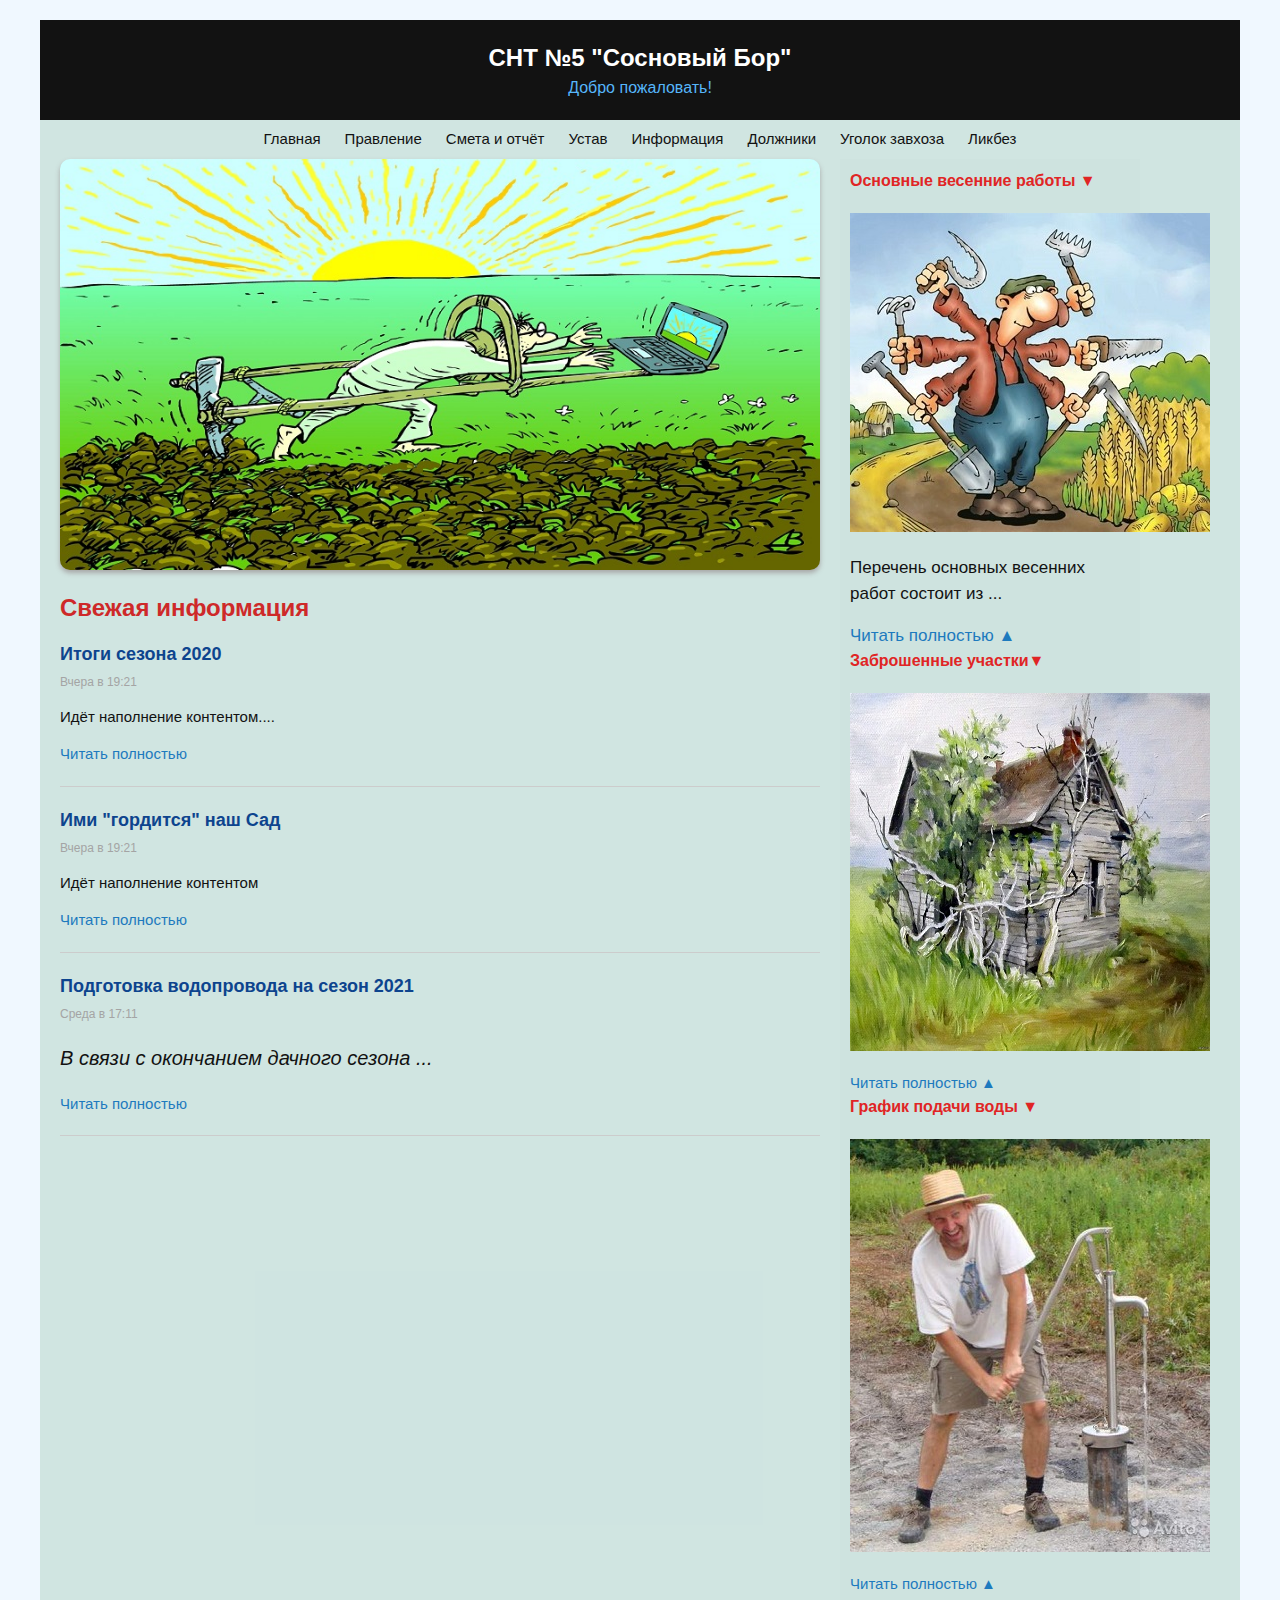
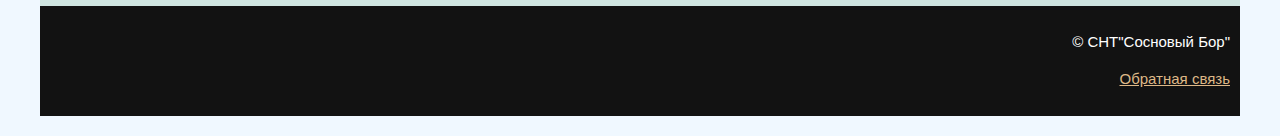
<file: index.html>
<!doctype html>
<html>
    <head>
        <meta charset="utf-8">
        <meta name="yandex-verification" content="cae568b986ed0d2e" />
        <link rel="stylesheet" href="style.css">
        <title>НСТ №5</title>
    </head>
    <body>
        
            <div class="page">      
            <header class="header">
                <h1 class="header-title">СНТ №5 "Сосновый Бор"</h1>
                <h2 class="header-subtitle">Добро пожаловать!</h2>
            </header>

            <nav class="nav">
                <a class="nav-link" href="#">Главная</a>
                <a class="nav-link" href="index_governance.html">Правление</a>
                <a class="nav-link" href="index_estimate.html">Смета и отчёт</a>
                <a class="nav-link" href="index-regulation.html">Устав</a>
                <a class="nav-link" href="#">Информация</a>
                <a class="nav-link" href="index_debtors.html">Должники</a>
                <a class="nav-link" href="#">Уголок завхоза</a>
                <a class="nav-link" href="#">Ликбез</a>
            </nav>
            <!--Основное окно -->
            <div class="container">
                <main class="content">
                    <img class="jpg  sad-jpg" src="img/original.jpg" alt="">

                    <h3 class="content-title">Свежая информация</h3>
                    <article class="article">
                        <h4 class="article-title">
                            <a>Итоги сезона 2020</a>
                        </h4>
                        <time class="article-date" datetime="21-12-2019 19:21">Вчера в 19:21</time>
                        <div class="article-text">
                            <p>Идёт наполнение контентом....</p>
                        </div>
                        <a class="read-more" href="#">Читать полностью</a>
                    </article>
                    
                  <article class="article">
                        <h4 class="article-title">
                            <a>Ими "гордится" наш Сад</a>
                        </h4>
                        <time class="article-date" datetime="21-12-2019 19:21">Вчера в 19:21</time>
                        <div class="article-text">
                            <p>Идёт наполнение контентом</p>
                        </div>
                        <a class="read-more" href="#">Читать полностью</a>
                    </article>
                    <article class="article">
                        <h4 class="article-title">
                            <a href="#">Подготовка водопровода на сезон 2021</a>
                        </h4>
                        <time class="article-date" datetime="20-12-2019 17:11">Среда в 17:11</time>
                        <div class="article-text">
                            <p style="font-size: 20px;"><i>В связи с окончанием дачного сезона ... </i></p>
                        </div>
                        <a class="read-more" href="index_info_1.html">Читать полностью</a>
                    </article>
                    
                </main>
                
                <!--Боковая колонка -->
                <aside class="sidebar">
                    <h3 class="sidebar-title">Основные весенние работы &#9660;</h3>
                    <img class="img sidebar-img" src="img/prikolnye.jpg" alt="">
                    <div class="sidebar-text">
                        <p>Перечень основных весенних работ состоит из ...</p>
                        <a class="read-more" href="#">Читать полностью &#9650;</a>     </div>
                        
                        <!--вторая боковая картинка -->
                     <div>
                    <h3 class="sidebar-title">Заброшенные участки&#9660; </h3>
                    <p><img class="img sidebar-img" src="img/123.jpg" alt=""></p>

                    <a class="read-more" href="index_debtors1.html">Читать полностью &#9650;</a>
                </div>
                    <div>
                        <h3 class="sidebar-title">График подачи воды &#9660;  </h3>
                        <p><img class="img sidebar-img" src="img/nasos.jpg" alt=""></p>
                         
                    <a class="read-more" href="index_water.html">Читать полностью &#9650;</a> 
                     </div>   
                        
                        
                    
                </aside>
            </div>

            <footer class="footer">
                <p>&copy; СНТ"Сосновый Бор"<p>
                <a style="color: burlywood;" href="mailto:vitek74@list.ru">Обратная связь</a> 
            </footer>
        </div>

    </body>
</html>
</file>
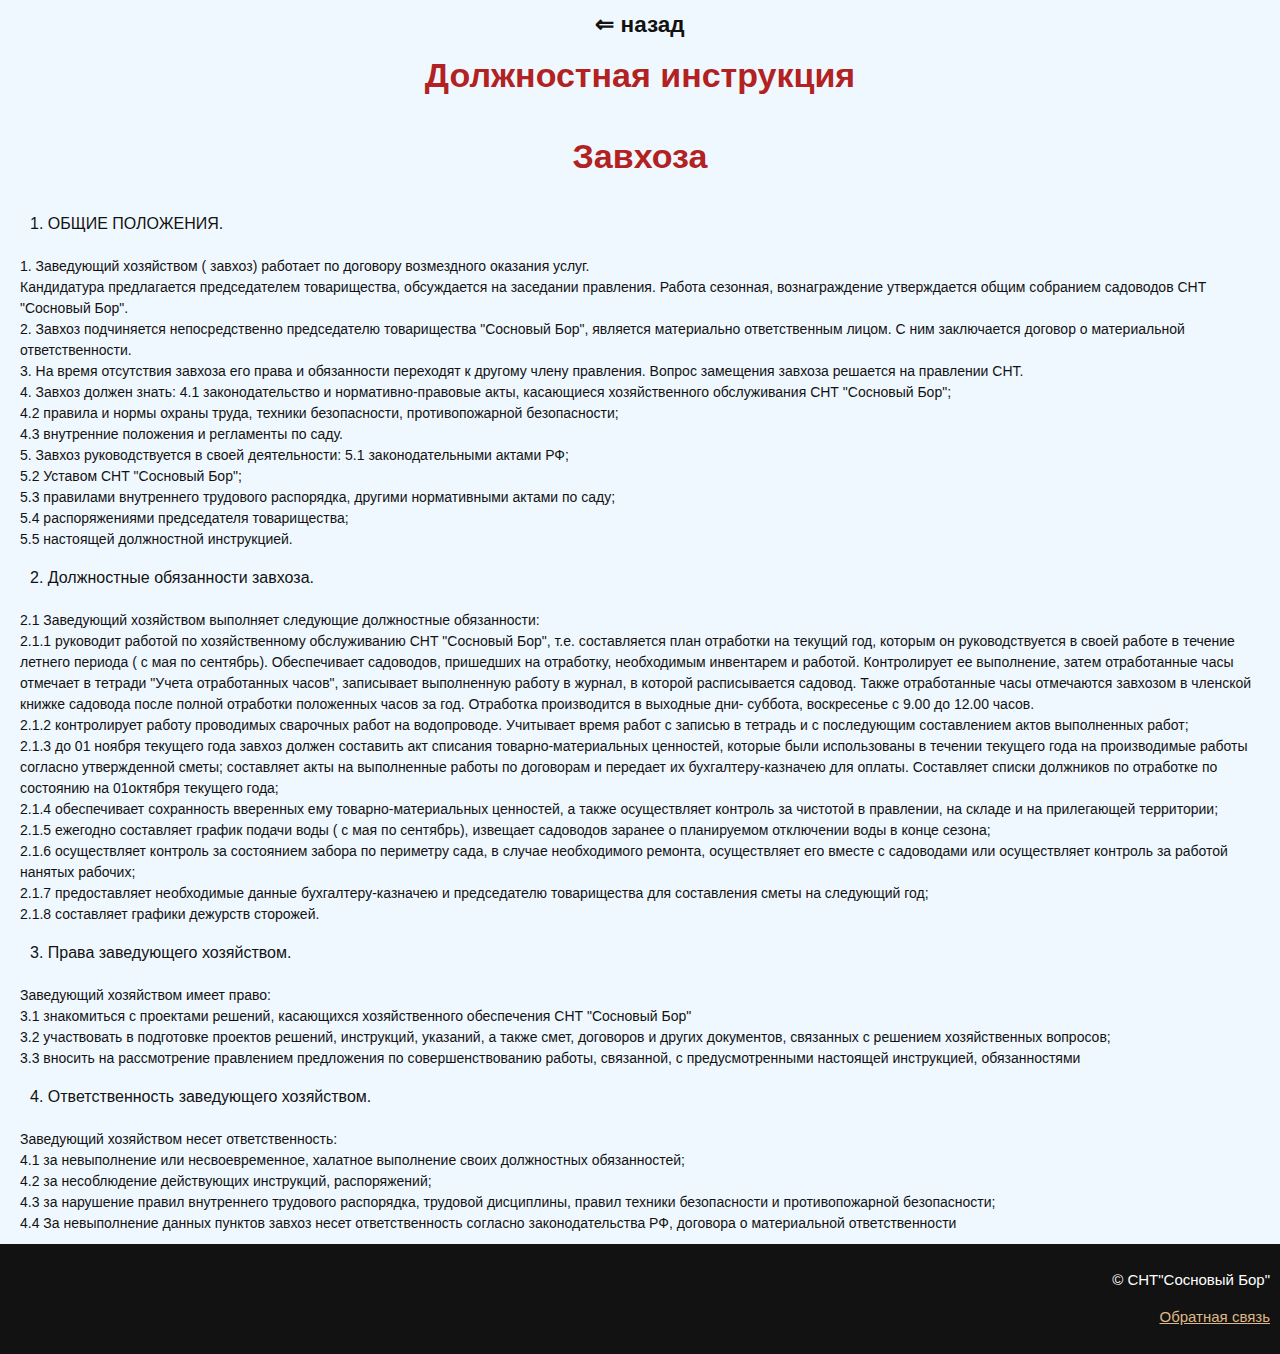
<file: index-manager.html>
<!doctype html>
<html>
    <head>
        <meta charset="utf-8">
        <link rel="stylesheet" href="style.css">
        <title>Инструкции</title>
    </head>
    
    <body>
        <nav class="nav">
                <a class="nav-link" href="index_instruction.html"><h2>&lArr; назад</h2></a>
                
            </nav>
        <h1 class="title-instruction">Должностная инструкция</h1>
        
       <div> 
             <h1 class="title-instruction">Завхоза</h1>
        </div>
        <div class="text-content">
         <p class="p"> 1. ОБЩИЕ ПОЛОЖЕНИЯ.</p>                                 
                1. Заведующий хозяйством ( завхоз)  работает по договору возмездного оказания услуг.<br> Кандидатура предлагается председателем товарищества, обсуждается на заседании правления. Работа сезонная, вознаграждение утверждается общим собранием садоводов СНТ "Сосновый Бор".<br>
                2. Завхоз подчиняется непосредственно председателю товарищества "Сосновый Бор", является материально ответственным лицом. С ним заключается договор о материальной ответственности.<br>
                3. На время отсутствия завхоза его права и обязанности переходят к другому члену правления. Вопрос замещения завхоза решается на правлении СНТ.<br>
                4. Завхоз должен знать:
                4.1 законодательство и нормативно-правовые акты, касающиеся хозяйственного обслуживания СНТ "Сосновый Бор";<br>
                4.2 правила и нормы охраны труда, техники безопасности, противопожарной безопасности;<br>
                4.3 внутренние положения и регламенты по саду.<br>
                5. Завхоз руководствуется в своей деятельности:
                5.1 законодательными актами  РФ;<br>
                5.2 Уставом СНТ "Сосновый Бор";<br>
                5.3 правилами внутреннего трудового распорядка, другими нормативными актами по саду;<br>
                5.4 распоряжениями председателя товарищества;<br>
                5.5  настоящей должностной инструкцией.<br>

                                       <p class="p"> 2. Должностные обязанности завхоза.</p>
                2.1 Заведующий хозяйством выполняет следующие должностные обязанности:<br>
                2.1.1 руководит работой по хозяйственному обслуживанию СНТ "Сосновый Бор", т.е. составляется план отработки на текущий год, которым он руководствуется в своей работе в течение летнего периода ( с мая по сентябрь). Обеспечивает садоводов, пришедших на отработку, необходимым инвентарем и работой. Контролирует ее выполнение, затем отработанные часы отмечает в тетради "Учета отработанных часов", записывает выполненную работу в журнал, в которой расписывается садовод. Также отработанные часы отмечаются завхозом в членской книжке садовода после полной  отработки положенных часов за год. Отработка производится в выходные дни- суббота, воскресенье с 9.00 до 12.00 часов.<br>
                2.1.2 контролирует работу проводимых сварочных работ на водопроводе.
                 Учитывает время работ с записью в тетрадь и с последующим составлением 
                актов выполненных работ;<br>
                2.1.3 до 01 ноября текущего года завхоз должен составить акт списания товарно-материальных ценностей, которые были использованы в течении текущего года на производимые работы согласно утвержденной сметы; составляет акты на выполненные работы по договорам и передает их бухгалтеру-казначею для оплаты. Составляет списки должников по отработке по состоянию на 01октября текущего года;<br>
                2.1.4 обеспечивает сохранность вверенных ему товарно-материальных ценностей, а также осуществляет контроль за чистотой в правлении, на складе и на прилегающей территории;<br>
                2.1.5 ежегодно составляет график подачи воды ( с мая по сентябрь), извещает садоводов заранее о планируемом отключении воды в конце сезона;<br>
                2.1.6 осуществляет контроль за состоянием забора по периметру сада, в случае необходимого ремонта, осуществляет его вместе с садоводами  или осуществляет контроль за работой нанятых рабочих;<br>
                2.1.7 предоставляет необходимые данные бухгалтеру-казначею и председателю товарищества для составления сметы на следующий год;<br>
                2.1.8 составляет графики дежурств сторожей.<br>

                                       <p class="p"> 3. Права заведующего хозяйством.</p>
                Заведующий хозяйством имеет право:<br>
                3.1 знакомиться с проектами решений, касающихся хозяйственного обеспечения СНТ "Сосновый Бор"<br>
                3.2 участвовать в подготовке проектов решений, инструкций, указаний, а также смет, договоров и других документов, связанных с решением хозяйственных вопросов;<br>
                3.3 вносить на рассмотрение правлением предложения по совершенствованию работы, связанной, с предусмотренными настоящей инструкцией, обязанностями<br>
                                    <p class="p"> 4. Ответственность заведующего хозяйством.</p>
                Заведующий хозяйством несет ответственность:<br>
                4.1 за невыполнение или несвоевременное, халатное выполнение своих должностных обязанностей;<br>
                4.2 за несоблюдение действующих инструкций, распоряжений;<br>
                4.3  за нарушение правил внутреннего трудового распорядка, трудовой дисциплины, правил техники безопасности и противопожарной безопасности;<br>
                4.4 За невыполнение данных пунктов завхоз несет ответственность согласно законодательства РФ, договора о материальной ответственности
                       
       </div>
        <div>
        <footer class="footer">
                <p>&copy; СНТ"Сосновый Бор"<p>
                <a style="color: burlywood;" href="mailto:vitek74@list.ru">Обратная связь</a>
            </footer>
        </div>
    </body>
</html>
</file>
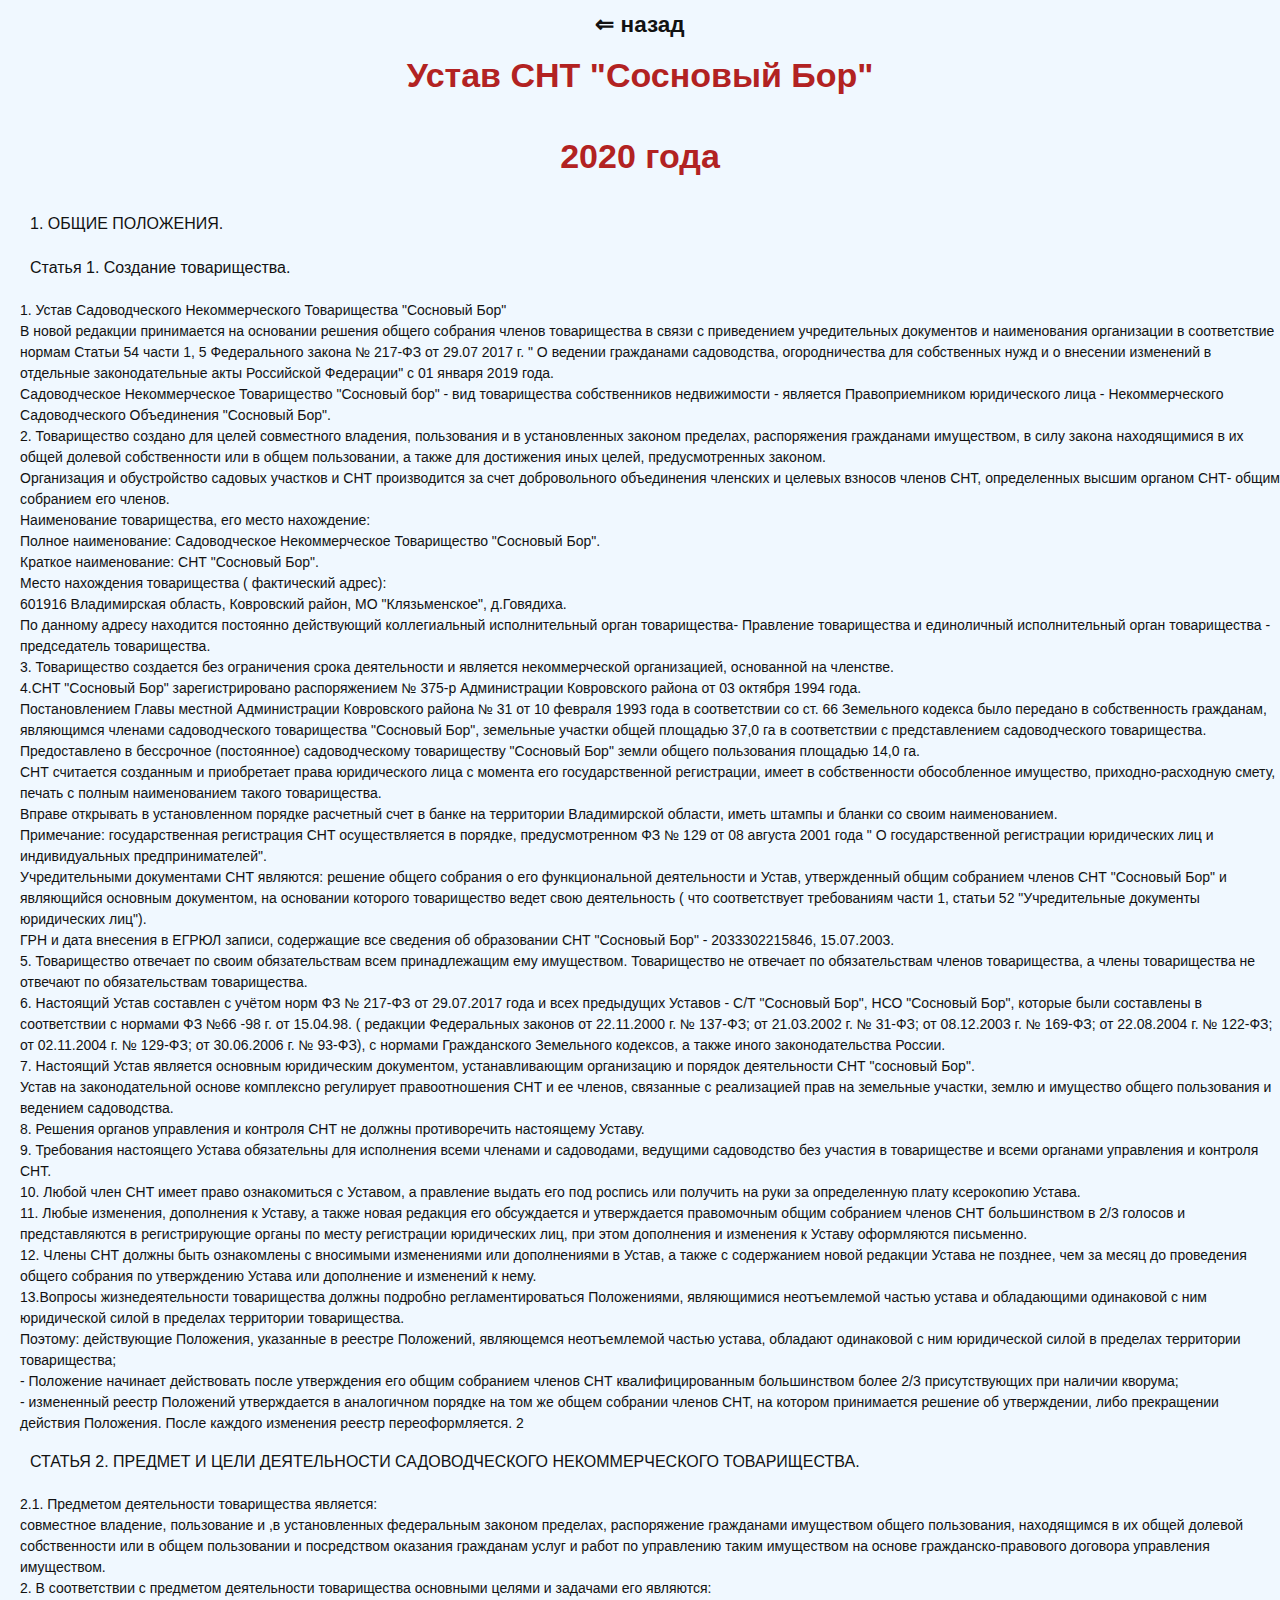
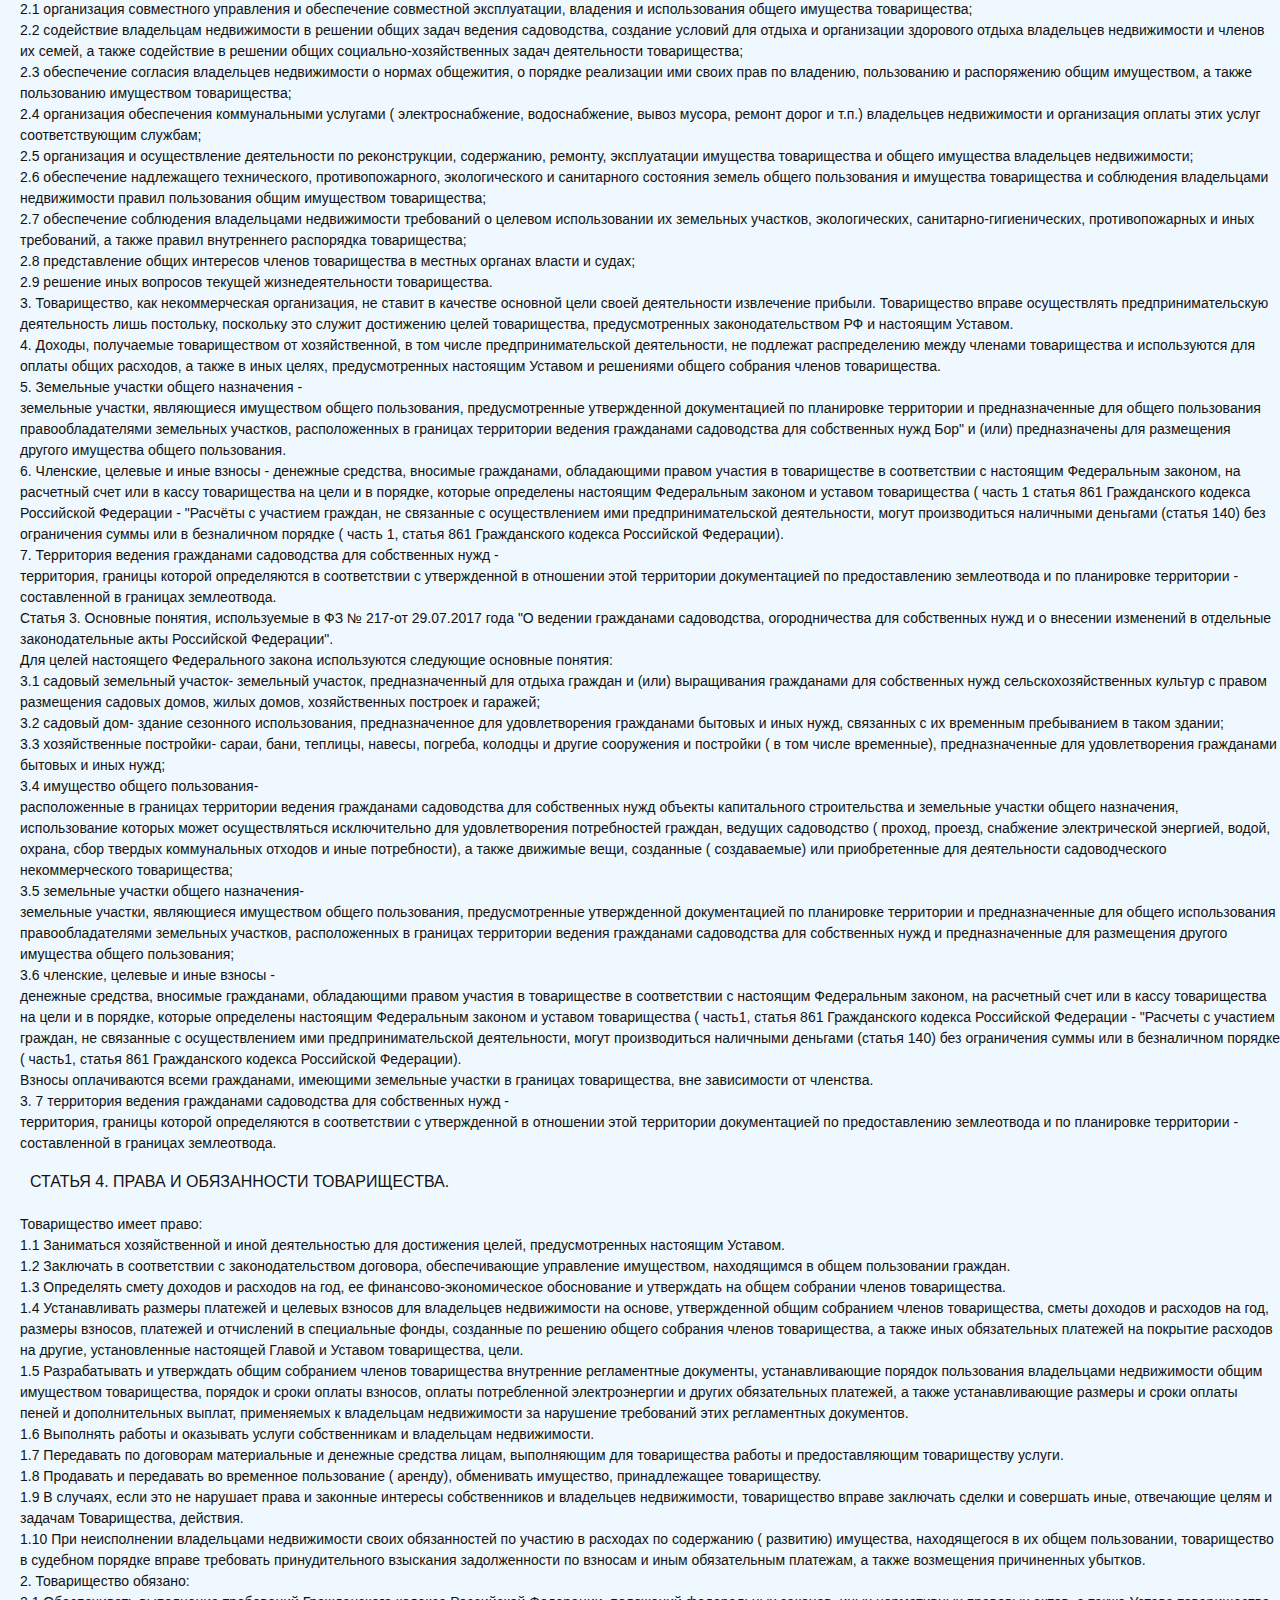
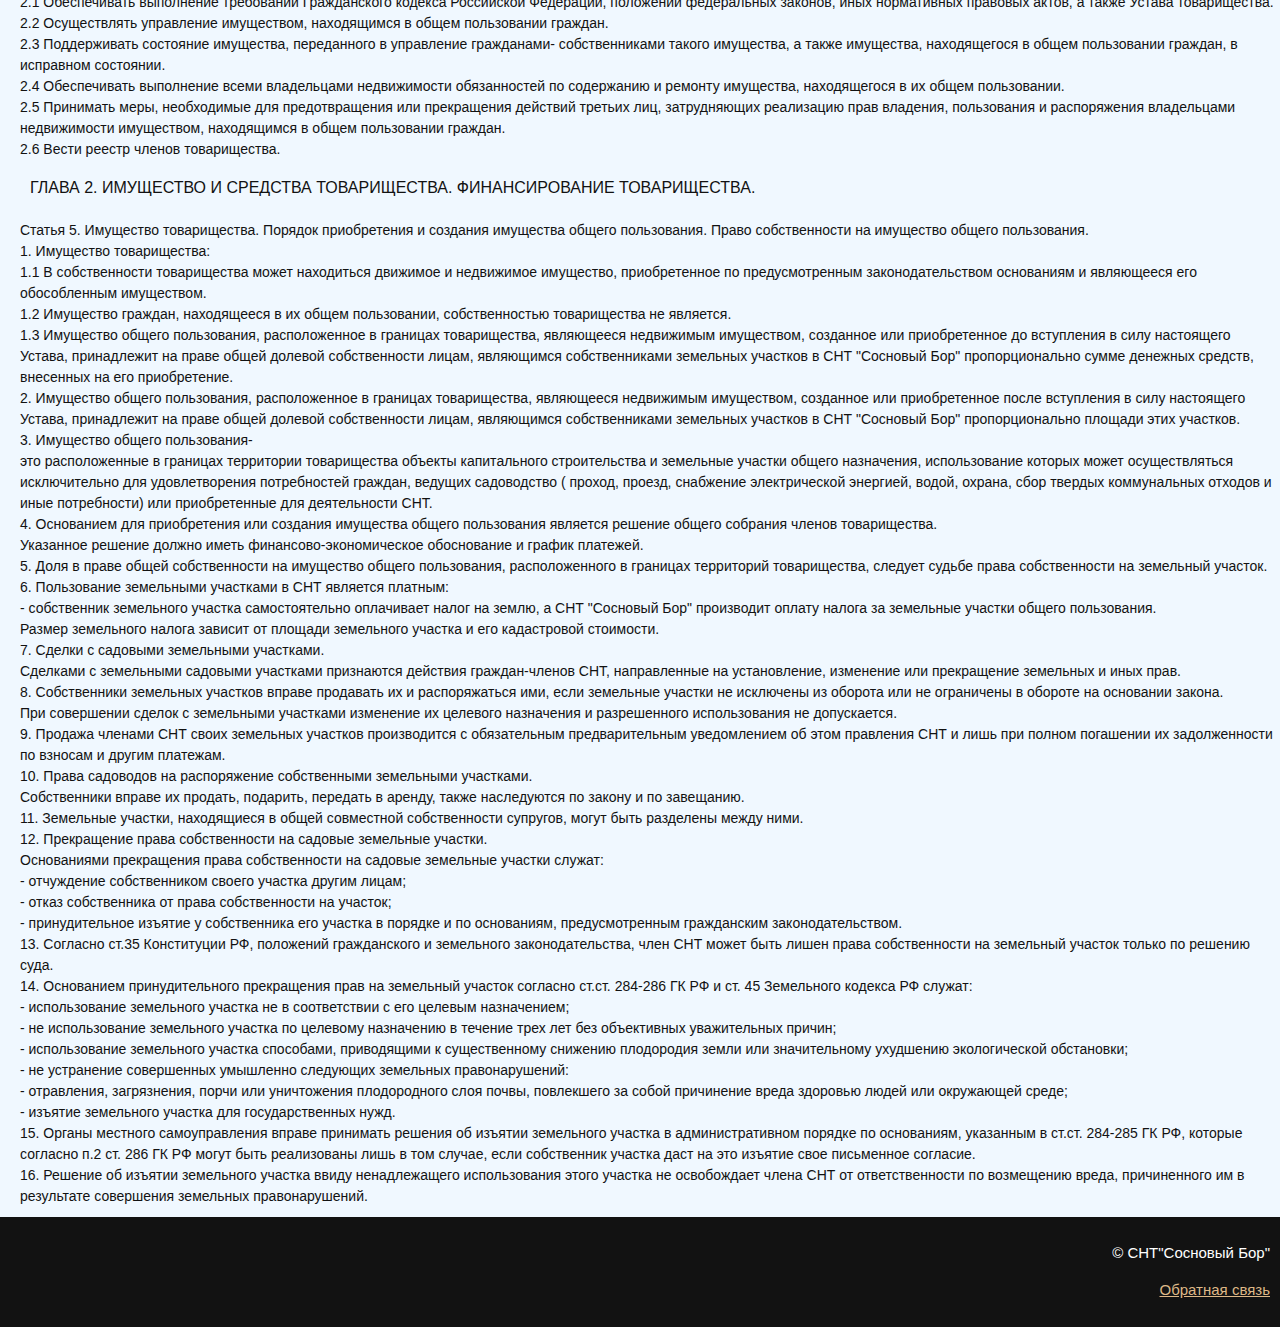
<file: index-regulation.html>
<!doctype html>
<html>
    <head>
        <meta charset="utf-8">
        <link rel="stylesheet" href="style.css">
        <title>Инструкции</title>
    </head>
    
    <body>
        <nav class="nav">
                <a class="nav-link" href="index.html"><h2>&lArr; назад</h2></a>
                
            </nav>
        <h1 class="title-instruction">Устав СНТ "Сосновый Бор"</h1>
        
       <div> 
             <h1 class="title-instruction">2020 года</h1>
        </div>
        <div class="text-content">
         <p class="p"> 1. ОБЩИЕ ПОЛОЖЕНИЯ.</p> 
           <p class="p">Статья 1. Создание товарищества.</p>

1. Устав Садоводческого Некоммерческого Товарищества "Сосновый Бор"<br>
В новой редакции принимается на основании решения общего собрания членов товарищества в связи с приведением учредительных документов и наименования организации в соответствие нормам  Статьи 54 части 1, 5  Федерального закона № 217-ФЗ от 29.07 2017 г. " О ведении гражданами садоводства, огородничества для собственных нужд и о внесении изменений в отдельные законодательные акты Российской Федерации" с 01 января 2019 года.<br>
Садоводческое Некоммерческое Товарищество "Сосновый бор"  - вид товарищества собственников недвижимости - является Правоприемником юридического лица - Некоммерческого Садоводческого Объединения "Сосновый  Бор".<br>
2. Товарищество создано для целей совместного владения, пользования и в установленных законом пределах, распоряжения гражданами имуществом, в силу закона находящимися в их общей долевой собственности или в общем пользовании, а также для достижения иных целей, предусмотренных законом.<br> 
Организация и обустройство садовых участков и СНТ производится за счет добровольного объединения членских и целевых взносов членов СНТ, определенных высшим органом СНТ- общим собранием его членов.<br> 
Наименование товарищества, его место нахождение:<br>
 Полное наименование: Садоводческое Некоммерческое Товарищество  "Сосновый Бор".<br>
Краткое наименование: СНТ "Сосновый Бор".<br>
Место нахождения товарищества ( фактический адрес):<br>
601916 Владимирская область, Ковровский район, МО "Клязьменское", д.Говядиха.<br>
По данному адресу находится постоянно действующий коллегиальный исполнительный орган товарищества- Правление товарищества и единоличный исполнительный орган товарищества - председатель товарищества.<br>
3. Товарищество создается без ограничения срока деятельности и является некоммерческой организацией, основанной на членстве.<br>
4.СНТ "Сосновый Бор" зарегистрировано распоряжением № 375-р Администрации  Ковровского района от 03 октября 1994 года. <br>
 Постановлением Главы местной Администрации Ковровского района № 31 от 10 февраля 1993 года в соответствии со ст. 66 Земельного кодекса было передано в собственность гражданам, являющимся членами садоводческого товарищества "Сосновый Бор", земельные участки общей площадью 37,0 га в соответствии с представлением садоводческого товарищества.<br>
Предоставлено в бессрочное (постоянное) садоводческому товариществу "Сосновый Бор" земли общего пользования площадью 14,0 га.<br>
СНТ считается созданным и приобретает права юридического лица с момента его государственной регистрации, имеет в собственности обособленное имущество, приходно-расходную смету, печать с полным наименованием такого товарищества.<br> Вправе открывать в установленном порядке расчетный счет в банке на территории Владимирской области, иметь штампы и бланки со своим наименованием.<br>
Примечание: государственная регистрация СНТ осуществляется в порядке, предусмотренном ФЗ № 129 от 08 августа 2001 года " О государственной регистрации юридических лиц и индивидуальных предпринимателей".<br>
Учредительными документами СНТ являются: решение общего собрания о его функциональной деятельности и Устав, утвержденный общим собранием членов СНТ "Сосновый Бор" и являющийся основным документом, на основании которого товарищество ведет свою деятельность ( что соответствует требованиям части 1, статьи 52 "Учредительные  документы юридических лиц").<br>
ГРН и дата внесения в ЕГРЮЛ записи, содержащие все сведения об образовании  СНТ "Сосновый Бор" - 2033302215846, 15.07.2003.<br>
5. Товарищество отвечает по своим обязательствам всем принадлежащим ему имуществом. Товарищество не отвечает по обязательствам членов товарищества, а члены товарищества не отвечают по обязательствам товарищества.<br>
6. Настоящий Устав составлен с учётом норм ФЗ № 217-ФЗ от 29.07.2017 года и всех предыдущих Уставов - С/Т "Сосновый Бор", НСО "Сосновый Бор", которые были составлены в соответствии с нормами ФЗ №66 -98 г. от 15.04.98.  ( редакции Федеральных законов от 22.11.2000 г. № 137-ФЗ; от 21.03.2002 г. № 31-ФЗ; от 08.12.2003 г. № 169-ФЗ; от 22.08.2004 г. № 122-ФЗ; от 02.11.2004 г. № 129-ФЗ; от 30.06.2006 г. № 93-ФЗ), с нормами Гражданского Земельного кодексов, а также иного законодательства России.<br>
7. Настоящий Устав является основным юридическим документом, устанавливающим организацию и порядок деятельности СНТ "сосновый Бор".<br>
Устав на законодательной основе комплексно регулирует правоотношения СНТ и ее членов, связанные с реализацией прав на земельные участки, землю и имущество общего пользования и ведением садоводства.<br>
8.  Решения органов управления и контроля СНТ не должны противоречить настоящему Уставу.<br>
9. Требования настоящего Устава обязательны для исполнения всеми членами и садоводами, ведущими садоводство без участия в товариществе и всеми органами управления и контроля СНТ.<br>
10. Любой член СНТ имеет право ознакомиться с Уставом, а правление выдать его под роспись или получить на руки за определенную плату ксерокопию Устава.<br>
11.  Любые изменения, дополнения к  Уставу, а также новая редакция его обсуждается и утверждается правомочным общим собранием членов СНТ большинством в 2/3 голосов и представляются в регистрирующие органы по месту регистрации юридических лиц, при этом дополнения и изменения к Уставу оформляются письменно.<br>
12. Члены СНТ должны быть ознакомлены с вносимыми изменениями или дополнениями в Устав, а также с содержанием новой редакции Устава не позднее, чем за месяц до проведения общего собрания по утверждению Устава или дополнение и изменений к нему.<br>
13.Вопросы жизнедеятельности товарищества должны подробно регламентироваться Положениями, являющимися неотъемлемой частью устава и обладающими одинаковой с ним юридической силой в пределах территории товарищества.<br>
Поэтому: действующие Положения, указанные в реестре Положений, являющемся неотъемлемой частью устава, обладают одинаковой с ним юридической силой в пределах территории товарищества;<br>
- Положение начинает действовать после утверждения его общим собранием членов СНТ квалифицированным большинством более 2/3 присутствующих при наличии кворума;<br>
- измененный реестр Положений утверждается в аналогичном порядке на том же общем собрании членов СНТ, на котором принимается решение об утверждении, либо прекращении действия Положения. После каждого изменения реестр переоформляется.
                                                                                         2
             <p class="p"> СТАТЬЯ 2. ПРЕДМЕТ И ЦЕЛИ ДЕЯТЕЛЬНОСТИ САДОВОДЧЕСКОГО
                                       НЕКОММЕРЧЕСКОГО    ТОВАРИЩЕСТВА.</p>

2.1. Предметом деятельности товарищества является:<br> совместное владение, пользование и ,в установленных федеральным законом пределах, распоряжение гражданами имуществом общего пользования, находящимся в их общей долевой собственности или в общем пользовании и посредством оказания гражданам услуг и работ по управлению таким имуществом на основе гражданско-правового договора управления имуществом.<br>
2. В соответствии с предметом деятельности товарищества основными целями и задачами его являются:<br>
2.1 организация совместного управления и обеспечение совместной эксплуатации, владения и использования общего имущества товарищества;<br>
2.2 содействие владельцам недвижимости в решении общих задач ведения садоводства, создание условий для отдыха и организации здорового отдыха владельцев недвижимости и членов их семей, а также содействие в решении общих социально-хозяйственных задач деятельности товарищества;<br>
2.3 обеспечение согласия владельцев недвижимости о нормах общежития, о порядке реализации ими своих прав по владению, пользованию и распоряжению общим имуществом, а также пользованию имуществом товарищества;<br>
2.4 организация обеспечения коммунальными услугами ( электроснабжение, водоснабжение, вывоз мусора, ремонт дорог и т.п.) владельцев недвижимости и организация оплаты этих услуг соответствующим службам;<br>
2.5 организация и осуществление деятельности по реконструкции, содержанию, ремонту, эксплуатации имущества товарищества и общего имущества владельцев недвижимости;<br>
2.6 обеспечение надлежащего технического, противопожарного, экологического и санитарного состояния земель общего пользования и имущества товарищества и соблюдения владельцами недвижимости правил пользования общим имуществом товарищества;<br>
2.7 обеспечение соблюдения владельцами недвижимости требований о целевом использовании их земельных участков, экологических, санитарно-гигиенических, противопожарных и иных требований, а также правил внутреннего распорядка товарищества;<br>
2.8 представление общих интересов членов товарищества в местных органах власти и судах;<br>
2.9 решение иных вопросов текущей жизнедеятельности товарищества.<br>
3. Товарищество, как некоммерческая организация, не ставит в качестве основной цели своей деятельности извлечение прибыли. Товарищество вправе осуществлять  предпринимательскую деятельность лишь постольку, поскольку это служит достижению целей товарищества, предусмотренных законодательством РФ и настоящим Уставом.<br>
4. Доходы, получаемые  товариществом от хозяйственной, в том числе предпринимательской деятельности, не подлежат распределению между членами товарищества и используются для оплаты общих расходов, а также в иных целях, 
предусмотренных настоящим Уставом и решениями общего собрания членов товарищества.<br>
5. Земельные участки общего назначения - <br>земельные участки, являющиеся имуществом общего пользования, предусмотренные утвержденной документацией по планировке территории и предназначенные для общего пользования правообладателями земельных участков, расположенных в границах территории ведения гражданами садоводства для собственных нужд Бор" и (или) предназначены для размещения другого имущества общего пользования.<br>
6. Членские, целевые и иные взносы - денежные средства, вносимые гражданами, обладающими правом участия в товариществе в соответствии с настоящим Федеральным законом, на расчетный счет или в кассу товарищества на цели и в порядке, которые определены настоящим Федеральным законом и уставом товарищества ( часть 1 статья 861 Гражданского кодекса Российской Федерации - "Расчёты с участием граждан, не связанные с осуществлением ими предпринимательской деятельности, могут производиться наличными деньгами (статья 140) без ограничения суммы или в безналичном порядке ( часть 1, статья 861 Гражданского кодекса Российской Федерации).<br>
7. Территория ведения гражданами садоводства для собственных нужд - <br>территория, границы которой определяются в соответствии с утвержденной в отношении этой территории документацией  по предоставлению землеотвода и по планировке территории - составленной в границах землеотвода.<br>

Статья 3. Основные понятия, используемые в ФЗ № 217-от 29.07.2017 года "О ведении гражданами садоводства, огородничества для собственных нужд и о внесении изменений в отдельные законодательные акты Российской Федерации".<br>

Для целей настоящего Федерального закона используются следующие основные понятия:<br>
3.1 садовый земельный участок- земельный участок, предназначенный для отдыха граждан и (или) выращивания гражданами для собственных нужд сельскохозяйственных культур с правом размещения садовых домов, жилых домов,
хозяйственных построек и гаражей;<br>
3.2 садовый дом- здание сезонного использования, предназначенное для удовлетворения гражданами бытовых и иных нужд, связанных с их временным пребыванием в таком здании;<br>
3.3 хозяйственные постройки- сараи, бани, теплицы, навесы, погреба, колодцы и другие сооружения и постройки ( в том числе временные), предназначенные для удовлетворения гражданами бытовых и иных нужд;<br>
3.4 имущество общего пользования- <br>расположенные в границах территории ведения гражданами садоводства для собственных нужд объекты капитального строительства и земельные участки общего назначения, использование которых может осуществляться исключительно для удовлетворения потребностей граждан, ведущих садоводство ( проход, проезд, снабжение электрической энергией, водой, охрана, сбор твердых коммунальных отходов и иные потребности), а также движимые вещи, созданные ( создаваемые) или приобретенные для деятельности садоводческого некоммерческого товарищества;<br>
3.5 земельные участки общего назначения- <br>земельные участки, являющиеся имуществом общего пользования, предусмотренные утвержденной документацией по планировке территории и предназначенные для общего использования правообладателями земельных участков, расположенных в границах территории ведения гражданами садоводства для собственных нужд и предназначенные для размещения другого имущества общего пользования;<br>
3.6 членские, целевые и иные взносы - <br>денежные средства, вносимые гражданами, обладающими правом участия в товариществе в соответствии с настоящим Федеральным законом, на расчетный счет или в кассу товарищества на цели и в порядке, которые определены настоящим Федеральным законом и уставом товарищества ( часть1, статья 861 Гражданского кодекса Российской Федерации - "Расчеты с участием граждан, не связанные с осуществлением ими предпринимательской деятельности, могут производиться наличными деньгами (статья 140) без ограничения суммы или в безналичном порядке ( часть1, статья 861 Гражданского кодекса Российской Федерации). <br> Взносы оплачиваются всеми гражданами, имеющими земельные участки в границах товарищества, вне зависимости от членства.<br>
3. 7 территория  ведения гражданами садоводства для собственных нужд - <br>территория, границы которой определяются в соответствии с утвержденной в отношении этой территории документацией по предоставлению землеотвода и по планировке территории - составленной в границах землеотвода.

                        <p class="p"> СТАТЬЯ 4. ПРАВА И ОБЯЗАННОСТИ ТОВАРИЩЕСТВА.</p>

 Товарищество имеет право:<br>
1.1 Заниматься хозяйственной и иной деятельностью для достижения целей, предусмотренных настоящим Уставом.<br>
1.2 Заключать в соответствии с законодательством договора, обеспечивающие управление имуществом, находящимся в общем пользовании граждан.<br>
1.3 Определять смету доходов и расходов на год, ее финансово-экономическое обоснование  и утверждать  на общем собрании членов товарищества.<br>
1.4 Устанавливать размеры платежей и целевых взносов для владельцев недвижимости на основе, утвержденной общим собранием членов товарищества, сметы доходов и расходов на год, размеры взносов, платежей и отчислений в специальные фонды, созданные по решению общего собрания членов товарищества, а также иных обязательных платежей на покрытие расходов на другие, установленные настоящей Главой и Уставом товарищества, цели.<br>
1.5 Разрабатывать и утверждать общим собранием членов товарищества внутренние регламентные документы, устанавливающие порядок пользования владельцами недвижимости общим имуществом товарищества, порядок и сроки оплаты взносов, оплаты потребленной электроэнергии и других обязательных платежей, а также устанавливающие размеры и сроки оплаты пеней и дополнительных выплат, применяемых к владельцам недвижимости за нарушение требований этих регламентных документов.<br>
1.6 Выполнять работы и оказывать услуги собственникам и владельцам недвижимости.<br>
1.7 Передавать по договорам материальные и денежные средства лицам, выполняющим для товарищества работы и предоставляющим товариществу услуги.<br>
1.8 Продавать и передавать во временное пользование ( аренду), обменивать имущество, принадлежащее товариществу.<br>
1.9 В случаях, если это не нарушает права и законные интересы собственников и владельцев недвижимости, товарищество вправе заключать сделки и совершать иные, отвечающие целям и задачам Товарищества, действия.<br>
1.10 При неисполнении владельцами недвижимости своих обязанностей по участию в расходах по содержанию ( развитию) имущества, находящегося в их общем пользовании, товарищество в судебном порядке вправе требовать принудительного взыскания задолженности по взносам и иным обязательным платежам, а также возмещения причиненных убытков.<br>
2. Товарищество обязано:<br>
2.1 Обеспечивать выполнение требований Гражданского кодекса Российской  Федерации, положений федеральных законов, иных нормативных правовых актов, а также Устава товарищества.<br>
2.2 Осуществлять управление имуществом, находящимся в общем пользовании граждан.<br>
2.3 Поддерживать состояние имущества, переданного в управление гражданами- собственниками такого имущества, а также имущества, находящегося в общем пользовании граждан, в исправном состоянии.<br>
2.4 Обеспечивать выполнение всеми владельцами недвижимости обязанностей по содержанию и ремонту имущества, находящегося в их общем пользовании.<br>
2.5 Принимать меры, необходимые для предотвращения или прекращения действий третьих лиц, затрудняющих реализацию прав владения, пользования и распоряжения владельцами недвижимости имуществом, находящимся в общем пользовании граждан.<br>
2.6 Вести реестр членов товарищества.


                  <p class="p"> ГЛАВА 2. ИМУЩЕСТВО И СРЕДСТВА ТОВАРИЩЕСТВА. ФИНАНСИРОВАНИЕ  
                                                            ТОВАРИЩЕСТВА.</p>

Статья 5. Имущество товарищества. Порядок приобретения и создания имущества
общего пользования. Право собственности на имущество общего пользования.<br>

1. Имущество товарищества:<br>
1.1 В собственности товарищества может находиться движимое и недвижимое имущество, приобретенное по предусмотренным законодательством основаниям и являющееся его обособленным имуществом.<br>
1.2 Имущество граждан, находящееся в их общем пользовании, собственностью товарищества не является.<br>
1.3 Имущество общего пользования, расположенное в границах товарищества, являющееся недвижимым имуществом, созданное или приобретенное до вступления в силу настоящего Устава, принадлежит на праве общей долевой собственности лицам, являющимся собственниками земельных участков в СНТ "Сосновый Бор" пропорционально сумме денежных средств, внесенных на его приобретение.<br>
    2. Имущество общего пользования, расположенное в границах товарищества, являющееся недвижимым имуществом, созданное или приобретенное после вступления в силу настоящего Устава, принадлежит на праве общей долевой собственности лицам, являющимся собственниками земельных участков в СНТ "Сосновый Бор" пропорционально площади этих участков.<br>
    3. Имущество общего пользования- <br>это расположенные в границах территории товарищества объекты капитального строительства и земельные участки общего назначения, использование которых может осуществляться исключительно для удовлетворения потребностей граждан, ведущих садоводство ( проход, проезд, снабжение электрической энергией, водой, охрана, сбор твердых коммунальных отходов и иные потребности) или приобретенные для деятельности СНТ.<br>
4. Основанием для приобретения или создания имущества общего пользования является решение общего собрания членов товарищества. <br>Указанное решение должно иметь финансово-экономическое обоснование и график платежей.<br>
5.  Доля в праве общей собственности на имущество общего пользования, расположенного в границах территорий товарищества, следует судьбе права собственности на земельный участок.<br>
6. Пользование земельными участками в СНТ является платным:<br>
- собственник земельного участка самостоятельно оплачивает налог на землю, а СНТ "Сосновый Бор" производит оплату налога за земельные участки общего пользования.<br>
Размер земельного налога зависит от площади земельного участка и его кадастровой стоимости.<br>
7. Сделки с садовыми земельными участками.<br>
Сделками с земельными садовыми участками признаются действия граждан-членов СНТ, направленные на установление, изменение или прекращение земельных и иных прав.<br>
8. Собственники земельных участков вправе продавать их и распоряжаться ими, если земельные участки не исключены из оборота или не ограничены в обороте на основании закона. <br>При совершении сделок с земельными участками изменение их целевого назначения и разрешенного использования не допускается.<br>
9. Продажа членами СНТ своих земельных участков производится с обязательным предварительным уведомлением об этом правления СНТ и лишь при полном погашении их задолженности по взносам и другим платежам.<br>
10. Права садоводов на распоряжение собственными земельными участками.<br>
Собственники вправе их продать, подарить, передать в аренду, также наследуются по закону и по завещанию.<br>
11. Земельные участки, находящиеся в общей совместной собственности супругов, могут быть разделены между ними. <br>
12. Прекращение права собственности на садовые земельные участки.<br>
Основаниями прекращения права собственности на садовые земельные участки служат:<br>
- отчуждение собственником своего участка другим лицам;<br>
- отказ собственника от права собственности на участок;<br>
- принудительное изъятие у собственника его участка в порядке и по основаниям, предусмотренным гражданским законодательством.<br>
13. Согласно ст.35 Конституции РФ, положений гражданского и земельного законодательства, член СНТ может быть лишен права собственности на земельный участок только по решению суда.<br> 
14. Основанием принудительного прекращения прав на земельный участок согласно ст.ст. 284-286 ГК РФ и ст. 45 Земельного кодекса РФ служат:<br>
- использование земельного участка не в соответствии с его целевым назначением;<br>
- не использование земельного участка по целевому назначению в течение трех лет без объективных уважительных причин;<br>
- использование земельного участка способами, приводящими к существенному снижению плодородия земли или значительному ухудшению экологической обстановки;<br>
- не устранение совершенных умышленно следующих земельных правонарушений:<br>
- отравления, загрязнения, порчи или уничтожения плодородного слоя почвы, повлекшего за собой причинение вреда здоровью людей или окружающей среде;<br>
- изъятие земельного участка для государственных нужд.<br>
15. Органы местного самоуправления вправе принимать решения об изъятии земельного участка в административном порядке по основаниям, указанным в ст.ст. 284-285 ГК РФ, которые согласно п.2 ст. 286 ГК РФ могут быть реализованы лишь в том случае, если собственник участка даст на это изъятие свое письменное согласие.<br>
16. Решение об изъятии земельного участка ввиду ненадлежащего использования этого участка не освобождает члена СНТ от ответственности по возмещению вреда, причиненного им в результате совершения земельных правонарушений. 
 
        </div>
        <div>
        <footer class="footer">
                <p>&copy; СНТ"Сосновый Бор"<p>
                <a style="color: burlywood;" href="mailto:vitek74@list.ru">Обратная связь</a> 
            </footer>
        </div>
    </body>
</html>
</file>
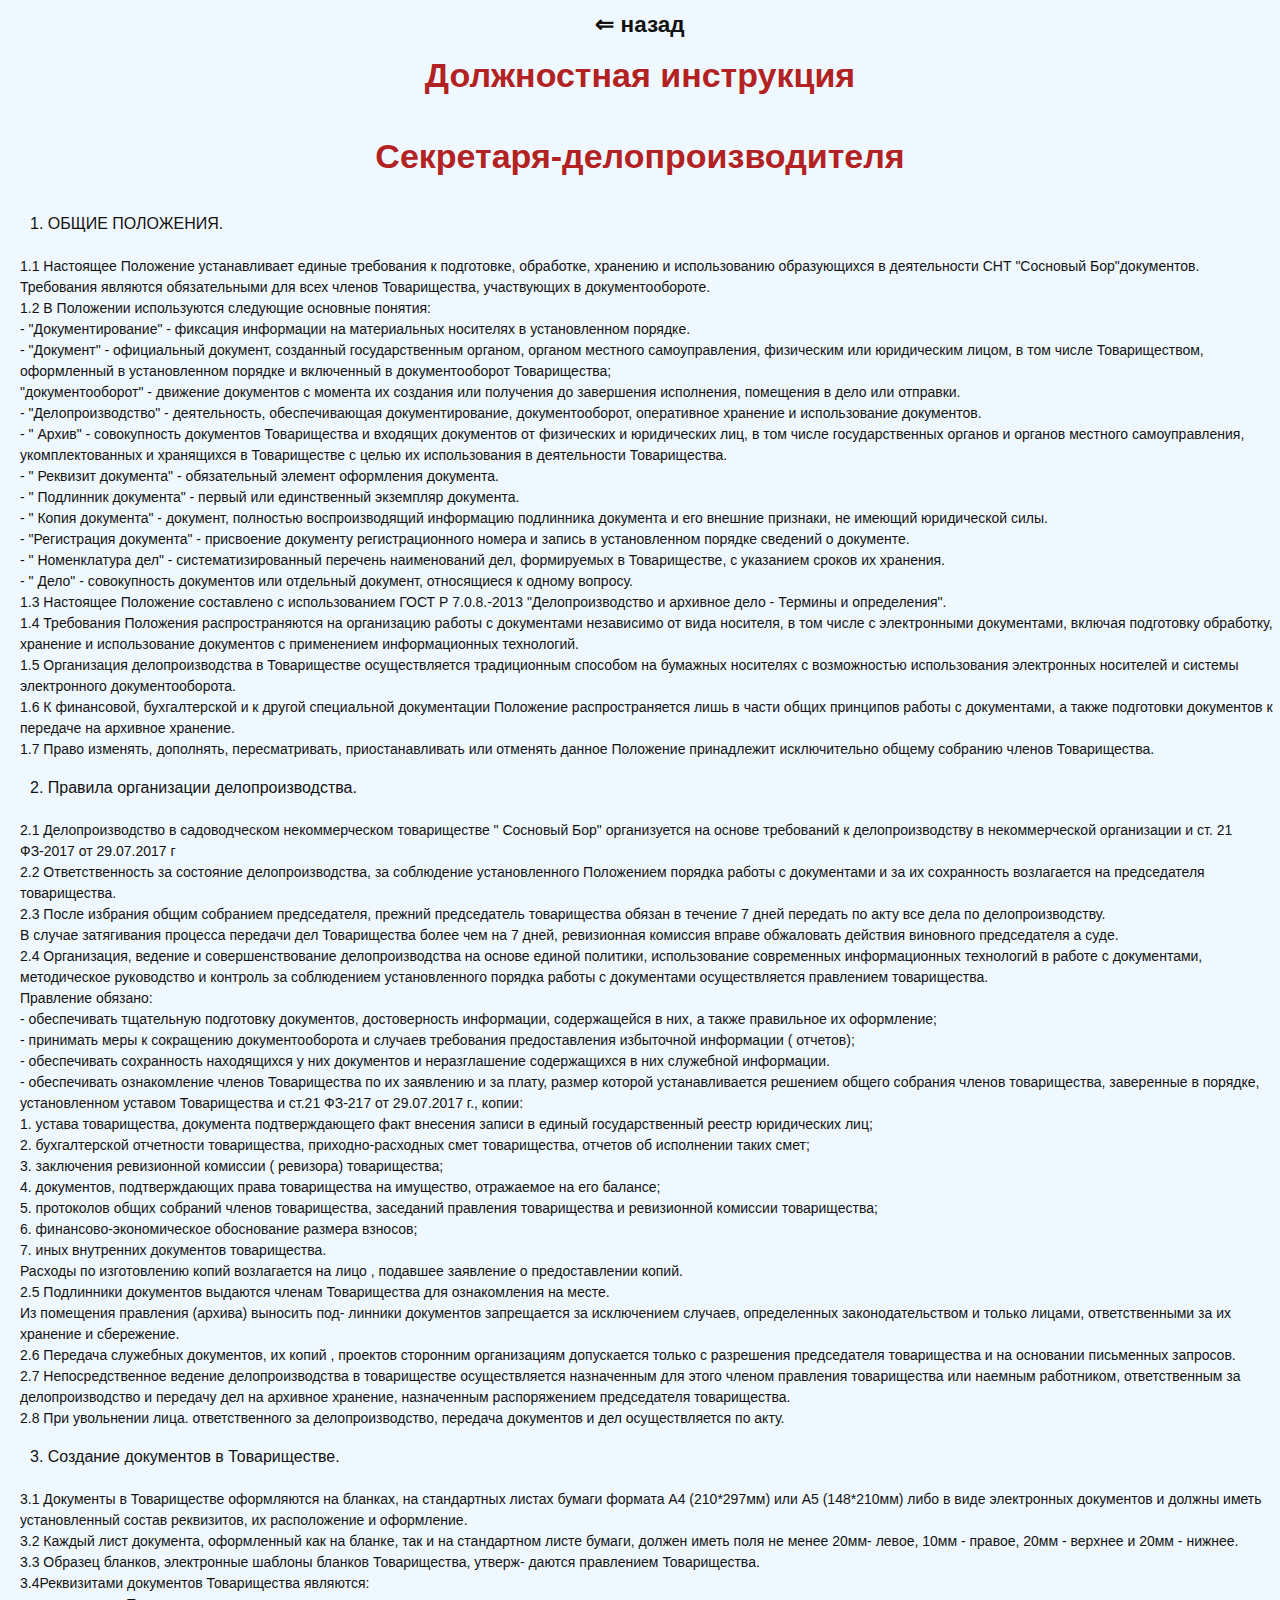
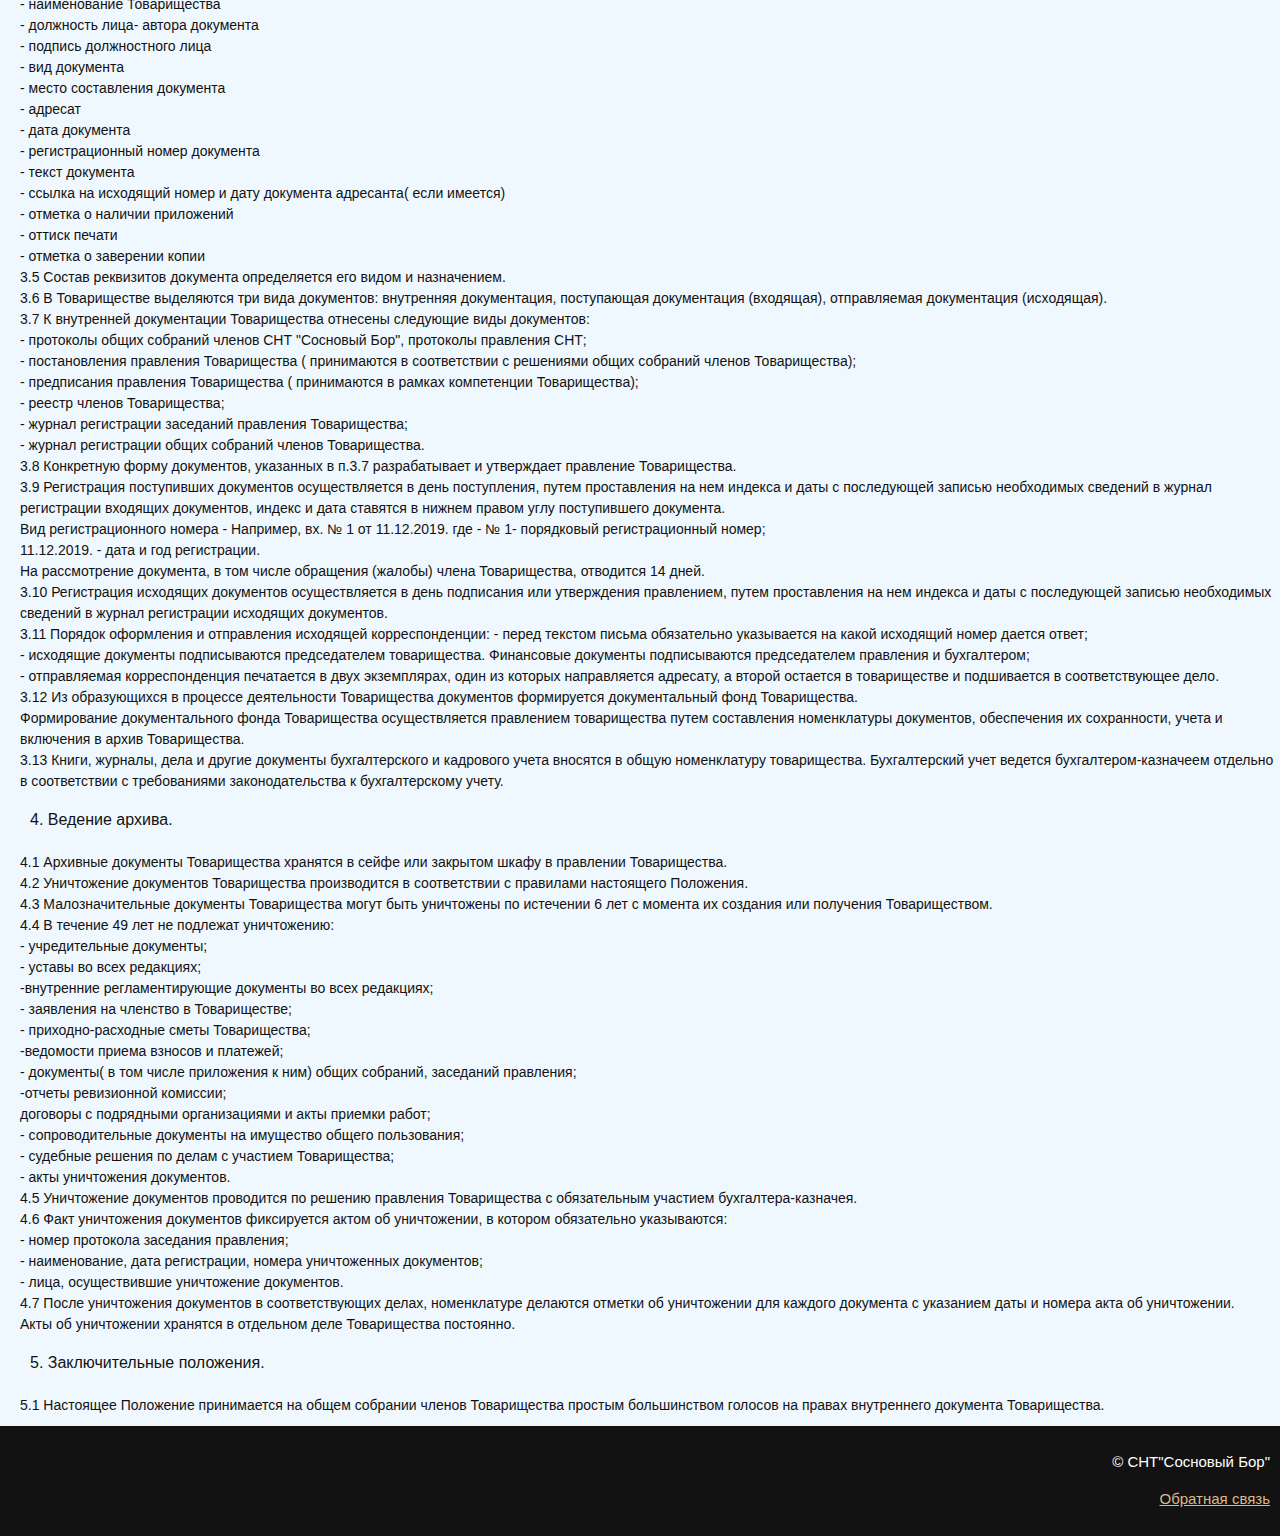
<file: index-secretary.html>
<!doctype html>
<html>
    <head>
        <meta charset="utf-8">
        <link rel="stylesheet" href="style.css">
        <title>Инструкции</title>
    </head>
    
    <body>
        <nav class="nav">
                <a class="nav-link" href="index_instruction.html"><h2>&lArr; назад</h2></a>
                
            </nav>
        <h1 class="title-instruction">Должностная инструкция</h1>
        
       <div> 
             <h1 class="title-instruction">Секретаря-делопроизводителя</h1>
        </div>
        <div class="text-content">
         <p class="p"> 1. ОБЩИЕ ПОЛОЖЕНИЯ.</p>
             
                1.1 Настоящее Положение устанавливает  единые требования к подготовке, 
                обработке, хранению и использованию образующихся в деятельности СНТ
                "Сосновый Бор"документов.<br> Требования являются обязательными для всех
                членов Товарищества, участвующих в документообороте.<br>
                1.2  В Положении используются следующие основные понятия:<br>
                - "Документирование" - фиксация информации на материальных носителях в
                установленном порядке.<br>
                - "Документ" - официальный документ, созданный государственным органом, органом местного самоуправления, физическим или юридическим
                лицом, в том числе Товариществом, оформленный в установленном порядке
                и включенный в документооборот Товарищества;<br>  "документооборот" - движение документов с момента их создания или получения до завершения исполнения, помещения в дело или отправки.<br>
                - "Делопроизводство" - деятельность, обеспечивающая документирование, документооборот, оперативное хранение и использование документов.<br>
                - " Архив" - совокупность документов Товарищества и входящих документов
                от физических и юридических лиц, в том числе государственных органов и органов местного самоуправления, укомплектованных и хранящихся в Товариществе с целью их использования в деятельности Товарищества.<br>
                - " Реквизит документа" - обязательный  элемент оформления документа.<br>
                - " Подлинник документа" - первый или единственный экземпляр документа.<br>
                - " Копия документа" - документ, полностью воспроизводящий информацию подлинника документа и его внешние признаки, не имеющий юридической силы.<br>
                - "Регистрация документа" - присвоение документу регистрационного номера и запись в установленном порядке сведений о документе.<br>
                - " Номенклатура дел" - систематизированный перечень наименований дел, формируемых в Товариществе, с указанием сроков их хранения.<br>
                - " Дело" - совокупность документов или отдельный документ, относящиеся к одному вопросу.<br>
                1.3 Настоящее Положение составлено с использованием ГОСТ Р 7.0.8.-2013
                "Делопроизводство и архивное дело - Термины и определения".<br>
                1.4 Требования Положения распространяются на организацию работы с документами независимо от вида носителя, в том числе с электронными документами, включая подготовку обработку, хранение и использование документов с применением информационных технологий.<br>
                1.5 Организация делопроизводства в Товариществе осуществляется традиционным способом на бумажных носителях с возможностью использования электронных носителей и системы электронного документооборота.<br>
                1.6 К финансовой, бухгалтерской и к другой  специальной документации Положение распространяется лишь в части общих принципов работы с документами, а также подготовки документов к передаче на архивное хранение.<br>
                1.7 Право изменять, дополнять, пересматривать, приостанавливать  или отменять данное Положение принадлежит исключительно общему собранию членов Товарищества.<br>

               <p class="p"> 2. Правила организации делопроизводства.</p>
                2.1 Делопроизводство в садоводческом некоммерческом  товариществе
                " Сосновый Бор" организуется на основе требований к делопроизводству в
                некоммерческой организации и ст. 21 ФЗ-2017 от 29.07.2017 г<br>
                2.2 Ответственность за состояние делопроизводства, за соблюдение установленного Положением порядка работы с документами и за их сохранность возлагается на председателя товарищества.<br>
                2.3 После избрания общим собранием председателя, прежний председатель товарищества обязан в течение 7 дней передать по акту все дела по делопроизводству.<br> В случае затягивания процесса передачи дел Товарищества более чем на 7 дней, ревизионная комиссия вправе обжаловать действия виновного председателя а суде.<br>
                2.4 Организация, ведение и совершенствование делопроизводства на основе 
                единой политики, использование современных информационных технологий
                 в работе с документами, методическое руководство и контроль за соблюдением установленного порядка работы с документами осуществляется правлением товарищества.<br>
                Правление обязано:<br>
                - обеспечивать тщательную подготовку документов, достоверность информации, содержащейся в них, а также правильное их оформление;<br>
                - принимать меры к сокращению документооборота и случаев требования предоставления избыточной информации ( отчетов);<br>
                - обеспечивать сохранность находящихся у них документов и неразглашение
                 содержащихся в них служебной информации.<br>
                - обеспечивать ознакомление членов Товарищества по их заявлению и за плату, размер которой устанавливается решением общего собрания членов 
                товарищества, заверенные в порядке, установленном уставом Товарищества и ст.21 ФЗ-217 от 29.07.2017 г., копии:<br>
                1. устава товарищества, документа подтверждающего факт внесения записи в единый государственный реестр юридических лиц;<br>
                2. бухгалтерской отчетности товарищества, приходно-расходных смет товарищества, отчетов об исполнении таких смет;<br>
                3. заключения ревизионной комиссии ( ревизора) товарищества;<br>
                4. документов, подтверждающих права товарищества на имущество, отражаемое на его балансе;<br>
                5. протоколов общих собраний членов товарищества, заседаний правления товарищества и ревизионной комиссии товарищества;<br>
                6. финансово-экономическое обоснование размера взносов;<br>
                7. иных внутренних документов товарищества.<br>
                Расходы по изготовлению копий возлагается на лицо , подавшее заявление
                 о предоставлении копий.<br>
                2.5 Подлинники документов выдаются членам Товарищества для ознакомления на месте.<br> Из помещения правления (архива) выносить под-
                линники документов запрещается за исключением случаев, определенных
                законодательством и только лицами, ответственными за их хранение и сбережение.<br>
                2.6 Передача служебных документов, их копий , проектов сторонним организациям допускается только с разрешения председателя товарищества и на основании письменных запросов.<br>
                2.7 Непосредственное ведение делопроизводства в товариществе осуществляется назначенным для этого членом правления товарищества или
                наемным работником, ответственным за делопроизводство и передачу дел на архивное хранение, назначенным распоряжением председателя товарищества.<br>
                2.8 При увольнении лица. ответственного за делопроизводство, передача документов и дел осуществляется по акту.<br>

                <p class="p">3. Создание документов в Товариществе.</p>
                3.1 Документы в Товариществе оформляются на бланках, на стандартных листах бумаги формата А4 (210*297мм) или А5 (148*210мм) либо в виде электронных документов и должны иметь установленный состав реквизитов, их расположение и оформление.<br>
                3.2 Каждый лист документа, оформленный как на бланке, так и на стандартном листе бумаги, должен иметь поля не менее 20мм- левое, 10мм - правое, 20мм - верхнее и 20мм - нижнее.<br>
                3.3 Образец бланков, электронные шаблоны бланков Товарищества, утверж-
                даются правлением Товарищества.<br>
                3.4Реквизитами документов Товарищества являются:<br>
                - наименование Товарищества<br>
                - должность лица- автора документа<br>
                - подпись должностного лица<br>
                - вид документа<br>
                - место составления документа<br>
                - адресат<br>
                - дата документа<br>
                - регистрационный номер документа<br>
                - текст документа<br>
                - ссылка на исходящий номер и дату документа адресанта( если имеется)<br>
                - отметка о наличии приложений<br>
                - оттиск печати<br>
                - отметка о заверении копии<br>
                3.5 Состав реквизитов документа определяется его видом и назначением.<br>
                3.6 В Товариществе выделяются три вида документов: внутренняя документация, поступающая документация (входящая), отправляемая документация (исходящая).<br>
                3.7 К внутренней документации Товарищества отнесены следующие виды документов:<br>
                - протоколы общих собраний членов СНТ "Сосновый Бор", протоколы правления СНТ;<br>
                - постановления правления Товарищества ( принимаются в соответствии с решениями общих собраний членов Товарищества);<br>
                - предписания правления Товарищества ( принимаются в рамках компетенции Товарищества);<br>
                - реестр членов Товарищества;<br>
                - журнал регистрации заседаний правления Товарищества;<br>
                - журнал регистрации общих собраний членов Товарищества.<br>
                3.8 Конкретную форму документов, указанных в п.3.7 разрабатывает и утверждает правление Товарищества.<br>
                3.9 Регистрация поступивших документов осуществляется в день поступления, путем проставления на нем индекса и даты с последующей записью необходимых сведений в журнал регистрации входящих документов, индекс и дата ставятся в нижнем правом углу поступившего документа.<br>
                Вид регистрационного номера - Например, вх. № 1 от 11.12.2019.
                где - № 1- порядковый регистрационный номер;<br>
                11.12.2019. - дата и год регистрации.<br>
                На рассмотрение документа, в том числе обращения (жалобы) члена
                 Товарищества, отводится 14 дней.<br>
                3.10  Регистрация исходящих документов осуществляется в день подписания или утверждения правлением, путем проставления на нем индекса и даты с последующей записью необходимых сведений в журнал регистрации исходящих документов.<br>
                3.11 Порядок оформления и отправления исходящей корреспонденции:
                - перед текстом письма обязательно указывается на какой исходящий номер дается ответ;<br>
                - исходящие документы подписываются председателем товарищества. Финансовые документы подписываются председателем правления и бухгалтером;<br>
                - отправляемая корреспонденция печатается в двух экземплярах, один из которых направляется адресату, а второй остается в товариществе и подшивается в соответствующее дело.<br>
                3.12 Из образующихся в процессе деятельности Товарищества документов
                формируется документальный фонд Товарищества.<br> Формирование документального фонда  Товарищества осуществляется правлением товарищества путем составления номенклатуры документов, обеспечения их сохранности, учета и включения в архив Товарищества.<br>
                3.13 Книги, журналы, дела и другие документы бухгалтерского и кадрового учета вносятся в общую номенклатуру товарищества. Бухгалтерский учет ведется бухгалтером-казначеем отдельно в соответствии с требованиями законодательства к бухгалтерскому учету.<br>
                <p class="p">4. Ведение архива.</p>
                4.1 Архивные документы Товарищества хранятся в сейфе или закрытом шкафу в правлении Товарищества.<br>
                4.2 Уничтожение документов Товарищества производится в соответствии
                с правилами настоящего Положения.<br>
                4.3 Малозначительные документы Товарищества могут быть уничтожены по истечении 6 лет с момента их создания или получения Товариществом.<br>
                4.4 В течение 49 лет не подлежат уничтожению:<br>
                - учредительные документы;<br>
                - уставы во всех редакциях;<br>
                -внутренние регламентирующие документы во всех редакциях;<br>
                - заявления на членство в Товариществе;<br>
                - приходно-расходные сметы Товарищества;<br>
                -ведомости приема взносов и платежей;<br>
                - документы( в том числе приложения к ним) общих собраний, заседаний правления;<br>
                -отчеты ревизионной комиссии;<br>
                договоры с подрядными организациями и акты приемки работ;<br>
                - сопроводительные документы на имущество общего пользования;<br>
                - судебные решения по делам с участием Товарищества;<br>
                - акты уничтожения документов.<br>
                4.5 Уничтожение документов проводится по решению правления Товарищества с обязательным участием бухгалтера-казначея.<br>
                4.6 Факт уничтожения документов фиксируется актом об уничтожении, в котором обязательно указываются:<br>
                - номер протокола заседания правления;<br>
                - наименование, дата регистрации, номера уничтоженных документов;<br>
                - лица, осуществившие уничтожение документов.<br>
                4.7 После уничтожения документов в соответствующих делах, номенклатуре делаются отметки об уничтожении для каждого документа с указанием даты и номера акта об уничтожении.<br> Акты об уничтожении хранятся в отдельном деле Товарищества постоянно.<br>
               <p class="p"> 5. Заключительные положения.</p>
                5.1 Настоящее Положение принимается на общем собрании членов Товарищества простым большинством голосов на правах внутреннего документа Товарищества.

        </div>
        <div>
        <footer class="footer">
                <p>&copy; СНТ"Сосновый Бор"<p>
                <a style="color: burlywood;" href="mailto:vitek74@list.ru">Обратная связь</a> 
            </footer>
        </div>
    </body>
</html>
</file>
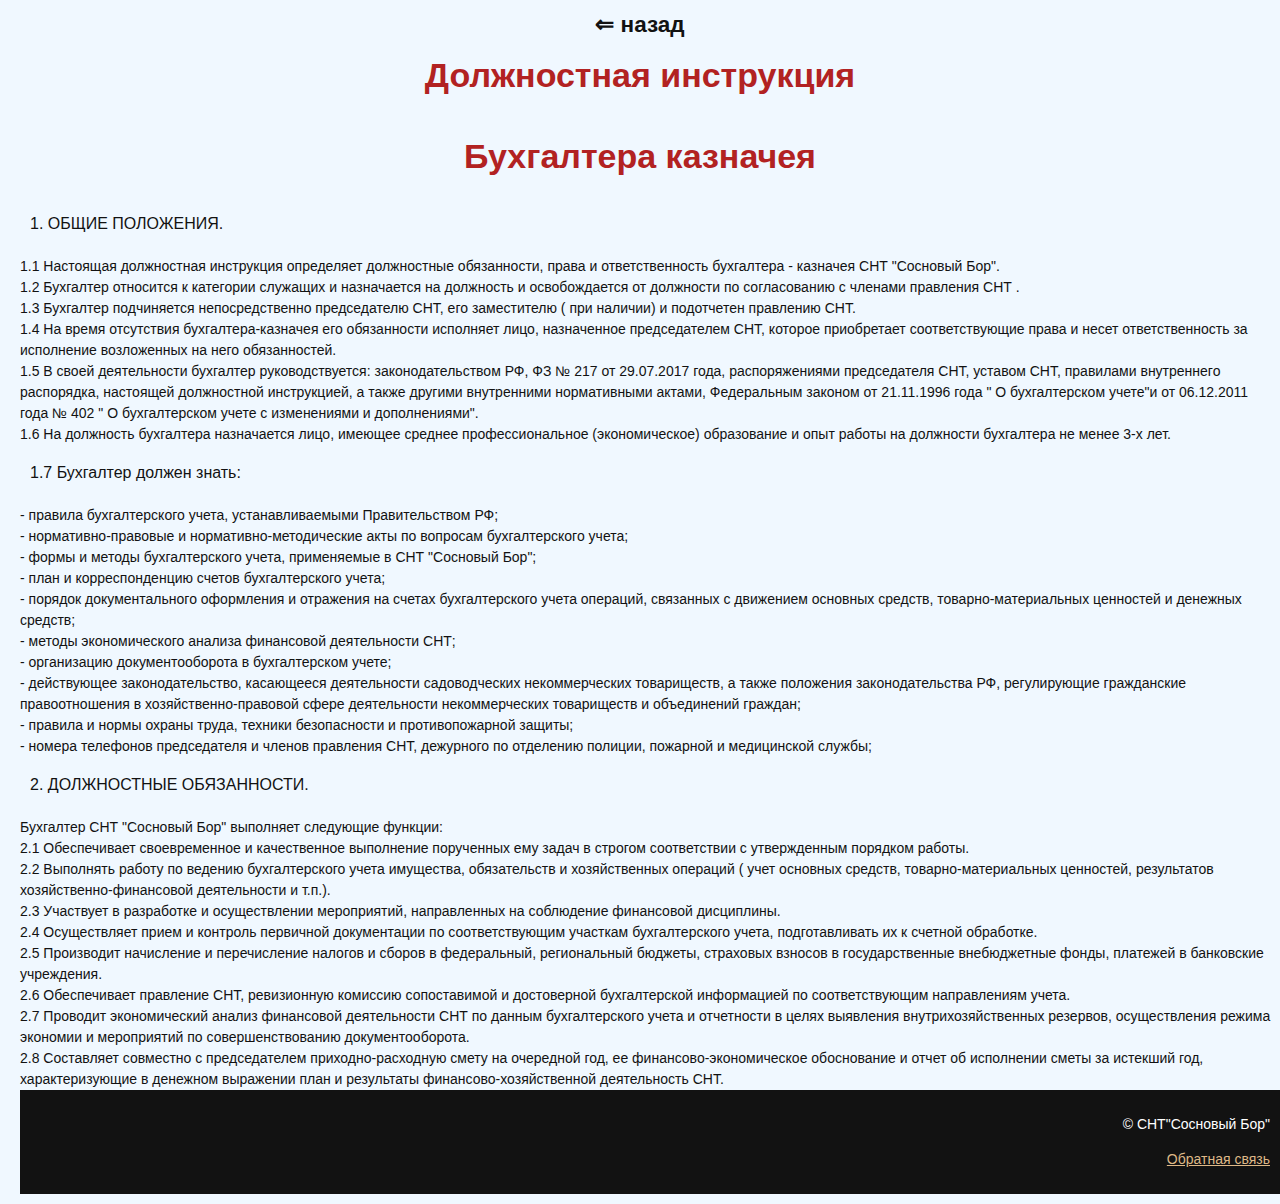
<file: index_accountant.html>
<!doctype html>
<html>
    <head>
        <meta charset="utf-8">
        <link rel="stylesheet" href="style.css">
        <title>Инструкции</title>
    </head>
    
    <body>
        <nav class="nav">
                <a class="nav-link" href="index_instruction.html"><h2>&lArr; назад</h2></a>
                
            </nav>
        <h1 class="title-instruction">Должностная инструкция</h1>
        
       <div> 
             <h1 class="title-instruction">Бухгалтера казначея</h1> 
        </div>
        <div class="text-content">
                       <p class="p"> 1. ОБЩИЕ ПОЛОЖЕНИЯ.</p>
                1.1 Настоящая должностная инструкция определяет должностные обязанности, права и ответственность бухгалтера - казначея СНТ "Сосновый Бор".<br>
                1.2 Бухгалтер относится к категории служащих и назначается на должность и освобождается от должности по согласованию с членами правления СНТ .<br>
                1.3 Бухгалтер подчиняется непосредственно председателю СНТ, его заместителю ( при наличии) и подотчетен правлению СНТ.<br>
                1.4 На время отсутствия бухгалтера-казначея его обязанности исполняет лицо, назначенное председателем СНТ, которое приобретает соответствующие права и несет ответственность за исполнение возложенных на него обязанностей.<br>
                1.5 В своей деятельности бухгалтер руководствуется: законодательством РФ, ФЗ № 217 от 29.07.2017 года, распоряжениями председателя СНТ, уставом СНТ, правилами внутреннего распорядка, настоящей должностной инструкцией, а также другими внутренними нормативными актами,  Федеральным законом от 21.11.1996 года " О бухгалтерском учете"и от 06.12.2011 года № 402 " О бухгалтерском учете с изменениями и дополнениями".<br>
                1.6 На должность бухгалтера назначается лицо, имеющее среднее профессиональное  (экономическое) образование и опыт работы на должности бухгалтера не менее 3-х лет.<br>
                <p class="p">1.7 Бухгалтер должен знать:</p>
                - правила бухгалтерского учета, устанавливаемыми Правительством РФ;<br>
                - нормативно-правовые и нормативно-методические акты по вопросам бухгалтерского учета;<br>
                - формы и методы бухгалтерского учета, применяемые в СНТ "Сосновый Бор";<br>
                - план и корреспонденцию счетов бухгалтерского учета;<br>
                - порядок документального оформления и отражения на счетах бухгалтерского учета операций, связанных с движением основных средств, товарно-материальных ценностей и денежных средств;<br>
                - методы экономического анализа финансовой деятельности СНТ;<br>
                - организацию документооборота в бухгалтерском учете;<br>
                - действующее законодательство, касающееся деятельности садоводческих некоммерческих товариществ, а также положения законодательства РФ, регулирующие гражданские правоотношения в хозяйственно-правовой сфере деятельности некоммерческих товариществ и объединений граждан;<br>
                - правила и нормы охраны труда, техники безопасности и противопожарной защиты;<br>
                - номера телефонов председателя и членов правления СНТ, дежурного по отделению полиции, пожарной  и медицинской службы;<br>
                <p class="p">2. ДОЛЖНОСТНЫЕ ОБЯЗАННОСТИ.</p>
                Бухгалтер СНТ "Сосновый Бор" выполняет следующие функции:<br>
                2.1 Обеспечивает своевременное и качественное выполнение порученных ему задач в строгом соответствии с утвержденным порядком работы.<br>
                2.2 Выполнять работу по ведению бухгалтерского учета имущества, обязательств и хозяйственных операций ( учет основных средств, товарно-материальных ценностей, результатов хозяйственно-финансовой деятельности и т.п.).<br>
                2.3 Участвует в разработке и осуществлении мероприятий, направленных на соблюдение финансовой дисциплины.<br>
                2.4 Осуществляет прием и контроль первичной документации по соответствующим участкам бухгалтерского учета, подготавливать их к счетной обработке.<br>
                2.5 Производит начисление и перечисление налогов и сборов в федеральный, региональный бюджеты, страховых взносов в государственные внебюджетные фонды, платежей в банковские учреждения.<br>
                2.6 Обеспечивает правление СНТ, ревизионную комиссию сопоставимой и достоверной бухгалтерской информацией по соответствующим направлениям учета.<br>
                2.7 Проводит экономический анализ финансовой деятельности СНТ по данным бухгалтерского учета и отчетности в целях  выявления внутрихозяйственных резервов, осуществления режима экономии и мероприятий по совершенствованию документооборота.<br>
                2.8 Составляет совместно с председателем приходно-расходную смету на очередной год, ее финансово-экономическое обоснование и отчет об исполнении сметы за истекший год, характеризующие в денежном выражении план и результаты финансово-хозяйственной деятельность СНТ.
            <footer class="footer">
                <p>&copy; СНТ"Сосновый Бор"<p>
                <a style="color: burlywood;" href="mailto:vitek74@list.ru">Обратная связь</a> 
            </footer>
         </div>
    </body>
</html>
</file>
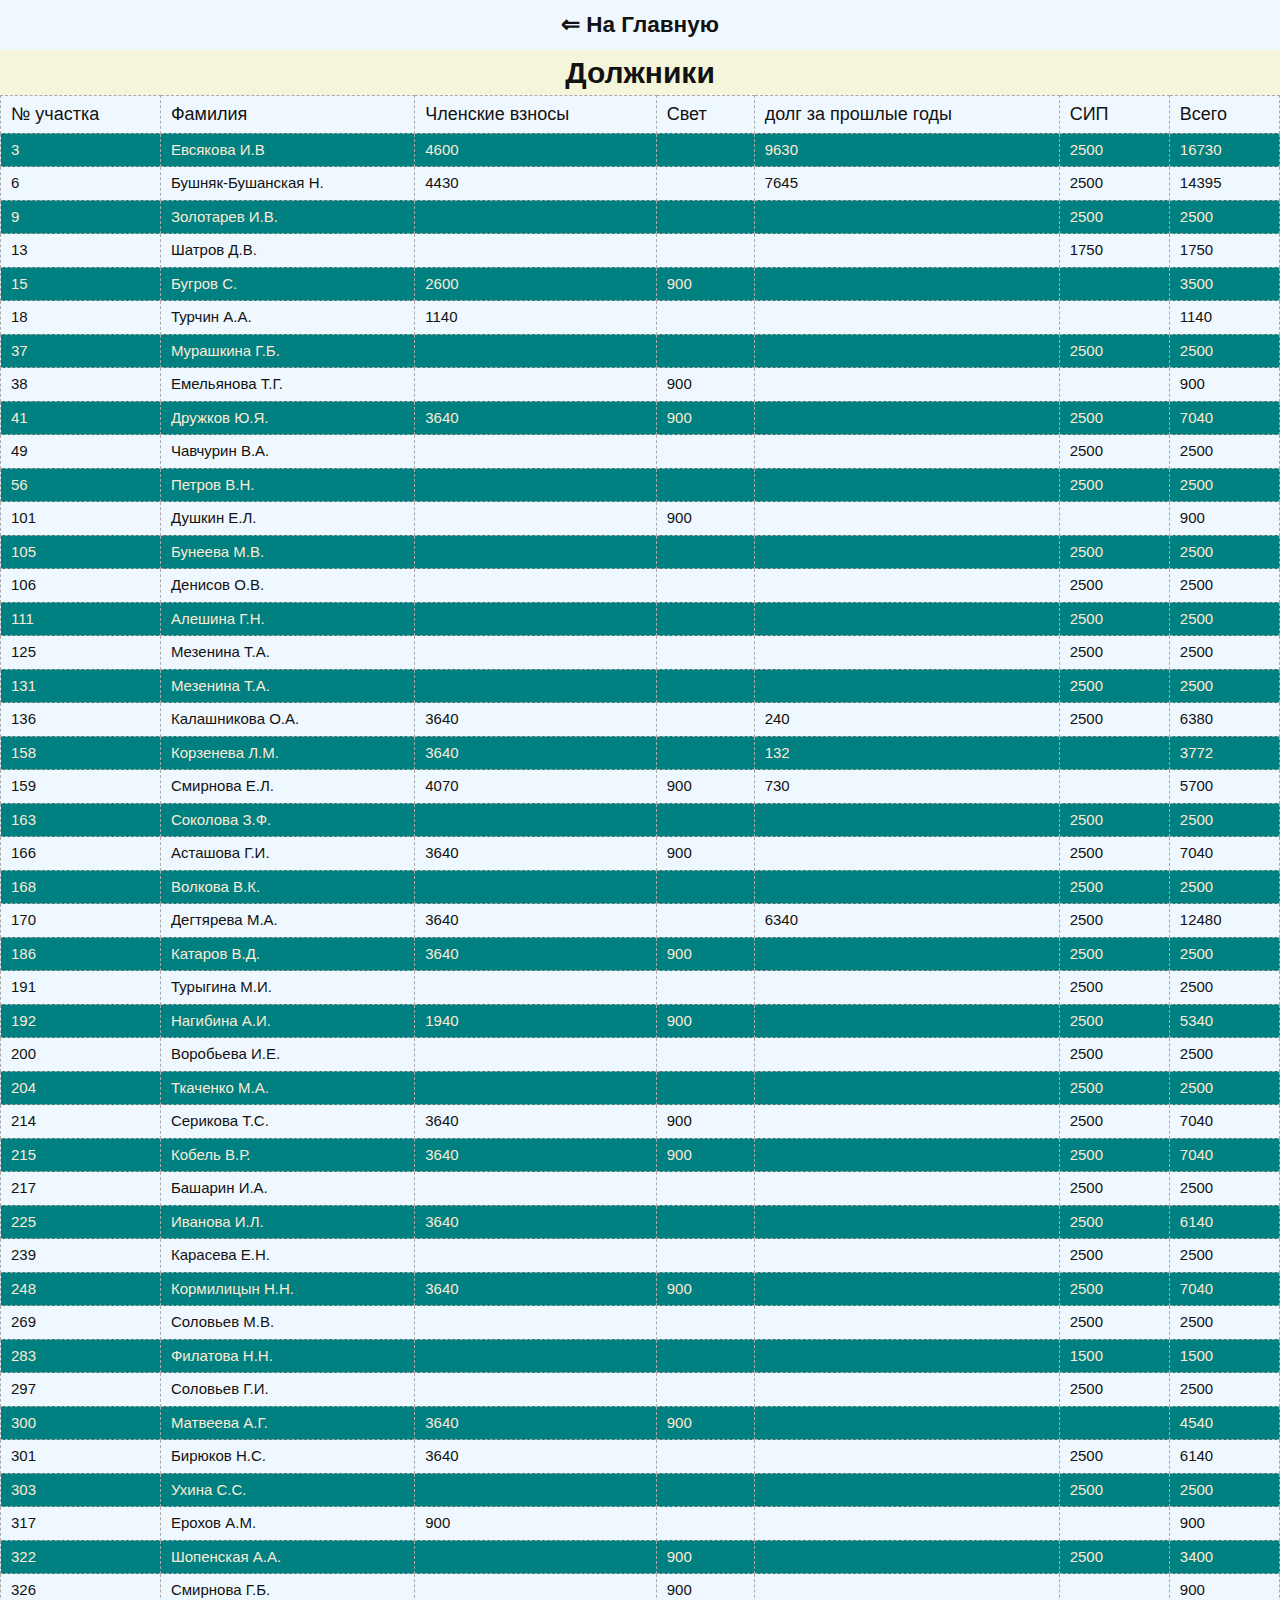
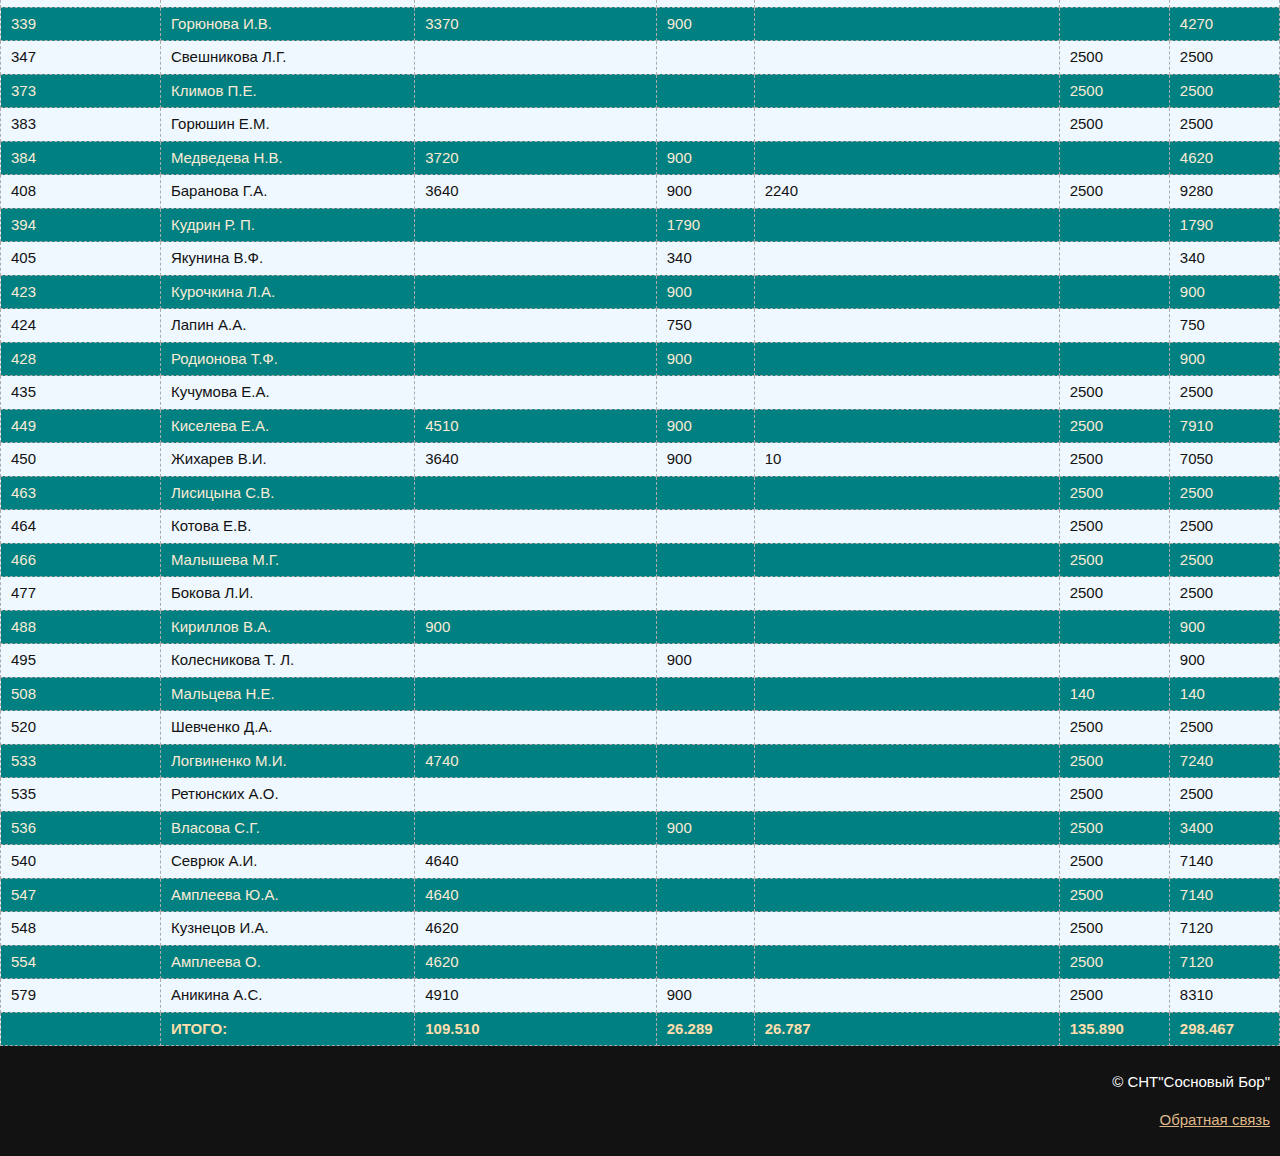
<file: index_debtors.html>
<!doctype html>
<html>
    <head> 
        <meta charset="utf-8">
        <link rel="stylesheet" type="text/css" href="style.css" />
        
        <title> </title>
    </head>
    <body style="background-color: #F0F8FF;">
         <nav class="nav">
                <a class="nav-link" href="index.html"><h2>&lArr; На Главную</h2></a>
                
            </nav>
        <div>
        <h1 align="center" style="background-color: beige;">Должники</h1>
        </div>
        <table class="table">
         <tr>
             <td><big>№ участка</big></td>
             <td><big>Фамилия</big></td>
             <td><big>Членские взносы</big></td>
             <td><big>Свет</big></td>
             <td><big>долг за прошлые годы</big></td>
             <td><big>СИП</big></td>
             <td><big>Всего</big></td>
         </tr>
         <tr>
             <td>3</td>
             <td>Евсякова И.В</td>
             <td>4600</td>
             <td></td>
             <td>9630</td>
             <td>2500</td>
             <td>16730</td>
         </tr>
         <tr>
             <td>6</td>
             <td>Бушняк-Бушанская Н.</td>
             <td>4430</td>
             <td></td>
             <td>7645</td>
             <td>2500</td>
             <td>14395</td>
         </tr>
         <tr>
             <td>9</td>
             <td>Золотарев И.В.</td>
             <td></td>
             <td></td>
             <td></td>
             <td>2500</td>
             <td>2500</td>
         </tr>
         <tr>
             <td>13</td>
             <td>Шатров Д.В.</td>
             <td></td>
             <td></td>
             <td></td>
             <td>1750</td>
             <td>1750</td>
         </tr>
         <tr>
             <td>15</td>
             <td>Бугров С.</td>
             <td>2600</td>
             <td>900</td>
             <td></td>
             <td></td>
             <td>3500</td>
         </tr>
         <tr>
             <td>18</td>
             <td>Турчин А.А.</td>
             <td>1140</td>
             <td></td>
             <td></td>
             <td></td>
             <td>1140</td>
         </tr>
         <tr>
             <td>37</td>
             <td>Мурашкина Г.Б.</td>
             <td></td>
             <td></td>
             <td></td>
             <td>2500</td>
             <td>2500</td>
         </tr>
          <tr>
             <td>38</td>
             <td>Емельянова Т.Г.</td>
             <td></td>
             <td>900</td>
             <td></td>
             <td></td>
             <td>900</td>
         </tr>
         <tr>
             <td>41</td>
             <td>Дружков Ю.Я.</td>
             <td>3640</td>
             <td>900</td>
             <td></td>
             <td>2500</td>
             <td>7040</td>
         </tr>
         <tr>
             <td>49</td>
             <td>Чавчурин В.А.</td>
             <td></td>
             <td></td>
             <td></td>
             <td>2500</td>
             <td>2500</td>
         </tr>
         <tr>
             <td>56</td>
             <td>Петров В.Н.</td>
             <td></td>
             <td></td>
             <td></td>
             <td>2500</td>
             <td>2500</td>
         </tr>
          <tr>
             <td>101</td>
             <td>Душкин Е.Л.</td>
             <td></td>
             <td>900</td>
             <td></td>
             <td></td>
             <td>900</td>
         </tr>
         <tr>
             <td>105</td>
             <td>Бунеева М.В.</td>
             <td></td>
             <td></td>
             <td></td>
             <td>2500</td>
             <td>2500</td>
         </tr>
         <tr>
             <td>106</td>
             <td>Денисов О.В.</td>
             <td></td>
             <td></td>
             <td></td>
             <td>2500</td>
             <td>2500</td>
         </tr>
         <tr>
             <td>111</td>
             <td>Алешина Г.Н.</td>
             <td></td>
             <td></td>
             <td></td>
             <td>2500</td>
             <td>2500</td>
         </tr>
          <tr>
             <td>125</td>
             <td>Мезенина Т.А.</td>
             <td></td>
             <td></td>
             <td></td>
             <td>2500</td>
             <td>2500</td>
         </tr>
         <tr>
             <td>131</td>
             <td>Мезенина Т.А.</td>
             <td></td>
             <td></td>
             <td></td>
             <td>2500</td>
             <td>2500</td>
         </tr>   
         <tr>
             <td>136</td>
             <td>Калашникова О.А.</td>
             <td>3640</td>
             <td></td>
             <td>240</td>
             <td>2500</td>
             <td>6380</td>
         </tr>   
         <tr>
             <td>158</td>
             <td>Корзенева Л.М.</td>
             <td>3640</td>
             <td></td>
             <td>132</td>
             <td></td>
             <td>3772</td>
         </tr>   
         <tr>
             <td>159</td>
             <td>Смирнова Е.Л.</td>
             <td>4070</td>
             <td>900</td>
             <td>730</td>
             <td></td>
             <td>5700</td>
         </tr>
         <tr>
             <td>163</td>
             <td>Соколова З.Ф.</td>
             <td></td>
             <td></td>
             <td></td>
             <td>2500</td>
             <td>2500</td>
         </tr>   
         <tr>
             <td>166</td>
             <td>Асташова Г.И.</td>
             <td>3640</td>
             <td>900</td>
             <td></td>
             <td>2500</td>
             <td>7040</td>
         </tr>   
            <tr>
             <td>168</td>
             <td>Волкова В.К.</td>
             <td></td>
             <td></td>
             <td></td>
             <td>2500</td>
             <td>2500</td>
         </tr>   
         <tr>
             <td>170</td>
             <td>Дегтярева М.А.</td>
             <td>3640</td>
             <td></td>
             <td>6340</td>
             <td>2500</td>
             <td>12480</td>
         </tr>   
         <tr>
             <td>186</td>
             <td>Катаров В.Д.</td>
             <td>3640</td>
             <td>900</td>
             <td></td>
             <td>2500</td>
             <td>2500</td>
         </tr>   
         <tr>
             <td>191</td>
             <td>Турыгина М.И.</td>
             <td></td>
             <td></td>
             <td></td>
             <td>2500</td>
             <td>2500</td>
         </tr>   
         <tr>
             <td>192</td>
             <td>Нагибина А.И.</td>
             <td>1940</td>
             <td>900</td>
             <td></td>
             <td>2500</td>
             <td>5340</td>
         </tr>   
         <tr>
             <td>200</td>
             <td>Воробьева И.Е.</td>
             <td></td>
             <td></td>
             <td></td>
             <td>2500</td>
             <td>2500</td>
         </tr>   
         <tr>
             <td>204</td>
             <td>Ткаченко М.А.</td>
             <td></td>
             <td></td>
             <td></td>
             <td>2500</td>
             <td>2500</td>
         </tr>   
         <tr>
             <td>214</td>
             <td>Серикова Т.С.</td>
             <td>3640</td>
             <td>900</td>
             <td></td>
             <td>2500</td>
             <td>7040</td>
         </tr>   
         <tr>
             <td>215</td>
             <td>Кобель В.Р.</td>
             <td>3640</td>
             <td>900</td>
             <td></td>
             <td>2500</td>
             <td>7040</td>
         </tr>   
         <tr>
             <td>217</td>
             <td>Башарин И.А.</td>
             <td></td>
             <td></td>
             <td></td>
             <td>2500</td>
             <td>2500</td>
         </tr>   
         <tr>
             <td>225</td>
             <td>Иванова И.Л.</td>
             <td>3640</td>
             <td></td>
             <td></td>
             <td>2500</td>
             <td>6140</td>
         </tr>   
         <tr>
             <td>239</td>
             <td>Карасева Е.Н.</td>
             <td></td>
             <td></td>
             <td></td>
             <td>2500</td>
             <td>2500</td>
         </tr>   
         <tr>
             <td>248</td>
             <td>Кормилицын Н.Н.</td>
             <td>3640</td>
             <td>900</td>
             <td></td>
             <td>2500</td>
             <td>7040</td>
         </tr>   
         
         <tr>
             <td>269</td>
             <td>Соловьев М.В.</td>
             <td></td>
             <td></td>
             <td></td>
             <td>2500</td>
             <td>2500</td>
         </tr>   
         <tr>
             <td>283</td>
             <td>Филатова Н.Н.</td>
             <td></td>
             <td></td>
             <td></td>
             <td>1500</td>
             <td>1500</td>
         </tr>   
         <tr>
             <td>297</td>
             <td>Соловьев Г.И.</td>
             <td></td>
             <td></td>
             <td></td>
             <td>2500</td>
             <td>2500</td>
         </tr>   
         <tr>
             <td>300</td>
             <td>Матвеева А.Г.</td>
             <td>3640</td>
             <td>900</td>
             <td></td>
             <td></td>
             <td>4540</td>
         </tr>   
         <tr>
             <td>301</td>
             <td>Бирюков Н.С.</td>
             <td>3640</td>
             <td></td>
             <td></td>
             <td>2500</td>
             <td>6140</td>
         </tr>   
         <tr>
             <td>303</td>
             <td>Ухина С.С.</td>
             <td></td>
             <td></td>
             <td></td>
             <td>2500</td>
             <td>2500</td>
         </tr>   
         <tr>
             <td>317</td>
             <td>Ерохов А.М.</td>
             <td>900</td>
             <td></td>
             <td></td>
             <td></td>
             <td>900</td>
         </tr>   
         <tr>
             <td>322</td>
             <td>Шопенская  А.А.</td>
             <td></td>
             <td>900</td>
             <td></td>
             <td>2500</td>
             <td>3400</td>
         </tr>   
         <tr>
             <td>326</td>
             <td>Смирнова Г.Б.</td>
             <td></td>
             <td>900</td>
             <td></td>
             <td></td>
             <td>900</td>
         </tr>   
         <tr>
             <td>339</td>
             <td>Горюнова И.В.</td>
             <td>3370</td>
             <td>900</td>
             <td></td>
             <td></td>
             <td>4270</td>
         </tr>   
         <tr>
             <td>347</td>
             <td>Свешникова Л.Г.</td>
             <td></td>
             <td></td>
             <td></td>
             <td>2500</td>
             <td>2500</td>
         </tr>   
         <tr>
             <td>373</td>
             <td>Климов П.Е.</td>
             <td></td>
             <td></td>
             <td></td>
             <td>2500</td>
             <td>2500</td>
         </tr>   
         <tr>
             <td>383</td>
             <td>Горюшин Е.М.</td>
             <td></td>
             <td></td>
             <td></td>
             <td>2500</td>
             <td>2500</td>
         </tr> 
         <tr>
             <td>384</td>
             <td>Медведева Н.В.</td>
             <td>3720</td>
             <td>900</td>
             <td></td>
             <td></td>
             <td>4620</td>
         </tr>
          <tr>
             <td>408</td>
             <td>Баранова Г.А.</td>
             <td>3640</td>
             <td>900</td>
             <td>2240</td>
             <td>2500</td>
             <td>9280</td>
         </tr>
         <tr>
             <td>394</td>
             <td>Кудрин Р. П.</td>
             <td></td>
             <td>1790</td>
             <td></td>
             <td></td>
             <td>1790</td>
         </tr>   
         <tr>
             <td>405</td>
             <td>Якунина В.Ф.</td>
             <td></td>
             <td>340</td>
             <td></td>
             <td></td>
             <td>340</td>
         </tr>   
         <tr>
             <td>423</td>
             <td>Курочкина Л.А.</td>
             <td></td>
             <td>900</td>
             <td></td>
             <td></td>
             <td>900</td>
         </tr>   
         <tr>
             <td>424</td>
             <td>Лапин А.А.</td>
             <td></td>
             <td>750</td>
             <td></td>
             <td></td>
             <td>750</td>
         </tr>
         <tr>
             <td>428</td>
             <td>Родионова Т.Ф.</td>
             <td></td>
             <td>900</td>
             <td></td>
             <td></td>
             <td>900</td>
         </tr>   
         <tr>
             <td>435</td>
             <td>Кучумова Е.А.</td>
             <td></td>
             <td></td>
             <td></td>
             <td>2500</td>
             <td>2500</td>
         </tr>   
            <tr>
             <td>449</td>
             <td>Киселева Е.А.</td>
             <td>4510</td>
             <td>900</td>
             <td></td>
             <td>2500</td>
             <td>7910</td>
         </tr>   
         <tr>
             <td>450</td>
             <td>Жихарев В.И.</td>
             <td>3640</td>
             <td>900</td>
             <td>10</td>
             <td>2500</td>
             <td>7050</td>
         </tr>   
         <tr>
             <td>463</td>
             <td>Лисицына С.В.</td>
             <td></td>
             <td></td>
             <td></td>
             <td>2500</td>
             <td>2500</td>
         </tr>   
         <tr>
             <td>464</td>
             <td>Котова Е.В.</td>
             <td></td>
             <td></td>
             <td></td>
             <td>2500</td>
             <td>2500</td>
         </tr>   
         <tr>
             <td>466</td>
             <td>Малышева М.Г.</td>
             <td></td>
             <td></td>
             <td></td>
             <td>2500</td>
             <td>2500</td>
         </tr>   
         <tr>
             <td>477</td>
             <td>Бокова Л.И.</td>
             <td></td>
             <td></td>
             <td></td>
             <td>2500</td>
             <td>2500</td>
         </tr>   
         <tr>
             <td>488</td>
             <td>Кириллов В.А.</td>
             <td>900</td>
             <td></td>
             <td></td>
             <td></td>
             <td>900</td>
         </tr>   
         <tr>
             <td>495</td>
             <td>Колесникова Т. Л.</td>
             <td></td>
             <td>900</td>
             <td></td>
             <td></td>
             <td>900</td>
         </tr>   
         <tr>
             <td>508</td>
             <td>Мальцева Н.Е.</td>
             <td></td>
             <td></td>
             <td></td>
             <td>140</td>
             <td>140</td>
         </tr>   
         <tr>
             <td>520</td>
             <td>Шевченко Д.А.</td>
             <td></td>
             <td></td>
             <td></td>
             <td>2500</td>
             <td>2500</td>
         </tr>   
         <tr>
             <td>533</td>
             <td>Логвиненко М.И.</td>
             <td>4740</td>
             <td></td>
             <td></td>
             <td>2500</td>
             <td>7240</td>
         </tr>   
         <tr>
             <td>535</td>
             <td>Ретюнских А.О.</td>
             <td></td>
             <td></td>
             <td></td>
             <td>2500</td>
             <td>2500</td>
         </tr>   
         <tr>
             <td>536</td>
             <td>Власова С.Г.</td>
             <td></td>
             <td>900</td>
             <td></td>
             <td>2500</td>
             <td>3400</td>
         </tr>   
         <tr>
             <td>540</td>
             <td>Севрюк А.И.</td>
             <td>4640</td>
             <td></td>
             <td></td>
             <td>2500</td>
             <td>7140</td>
         </tr>   
         <tr>
             <td>547</td>
             <td>Амплеева Ю.А.</td>
             <td>4640</td>
             <td></td>
             <td></td>
             <td>2500</td>
             <td>7140</td>
         </tr>   
         <tr>
             <td>548</td>
             <td>Кузнецов И.А.</td>
             <td>4620</td>
             <td></td>
             <td></td>
             <td>2500</td>
             <td>7120</td>
         </tr>   
         <tr>
             <td>554</td>
             <td>Амплеева О.</td>
             <td>4620</td>
             <td></td>
             <td></td>
             <td>2500</td>
             <td>7120</td>
         </tr>   
         <tr>
             <td>579</td>
             <td>Аникина А.С.</td>
             <td>4910</td>
             <td>900</td>
             <td></td>
             <td>2500</td>
             <td>8310</td>
         </tr>   
         <tr>
             <th></th>
             <th>ИТОГО:</th>
             <th>109.510</th>
             <th>26.289</th>
             <th>26.787</th>
             <th>135.890</th>
             <th>298.467</th>
         </tr>   
         
        </table>
        <div>
            
        </div>
        <footer class="footer">
                <p>&copy; СНТ"Сосновый Бор"<p>
                <a style="color: burlywood;" href="mailto:vitek74@list.ru">Обратная связь</a>
            </footer>
    </body>
</html>
</file>
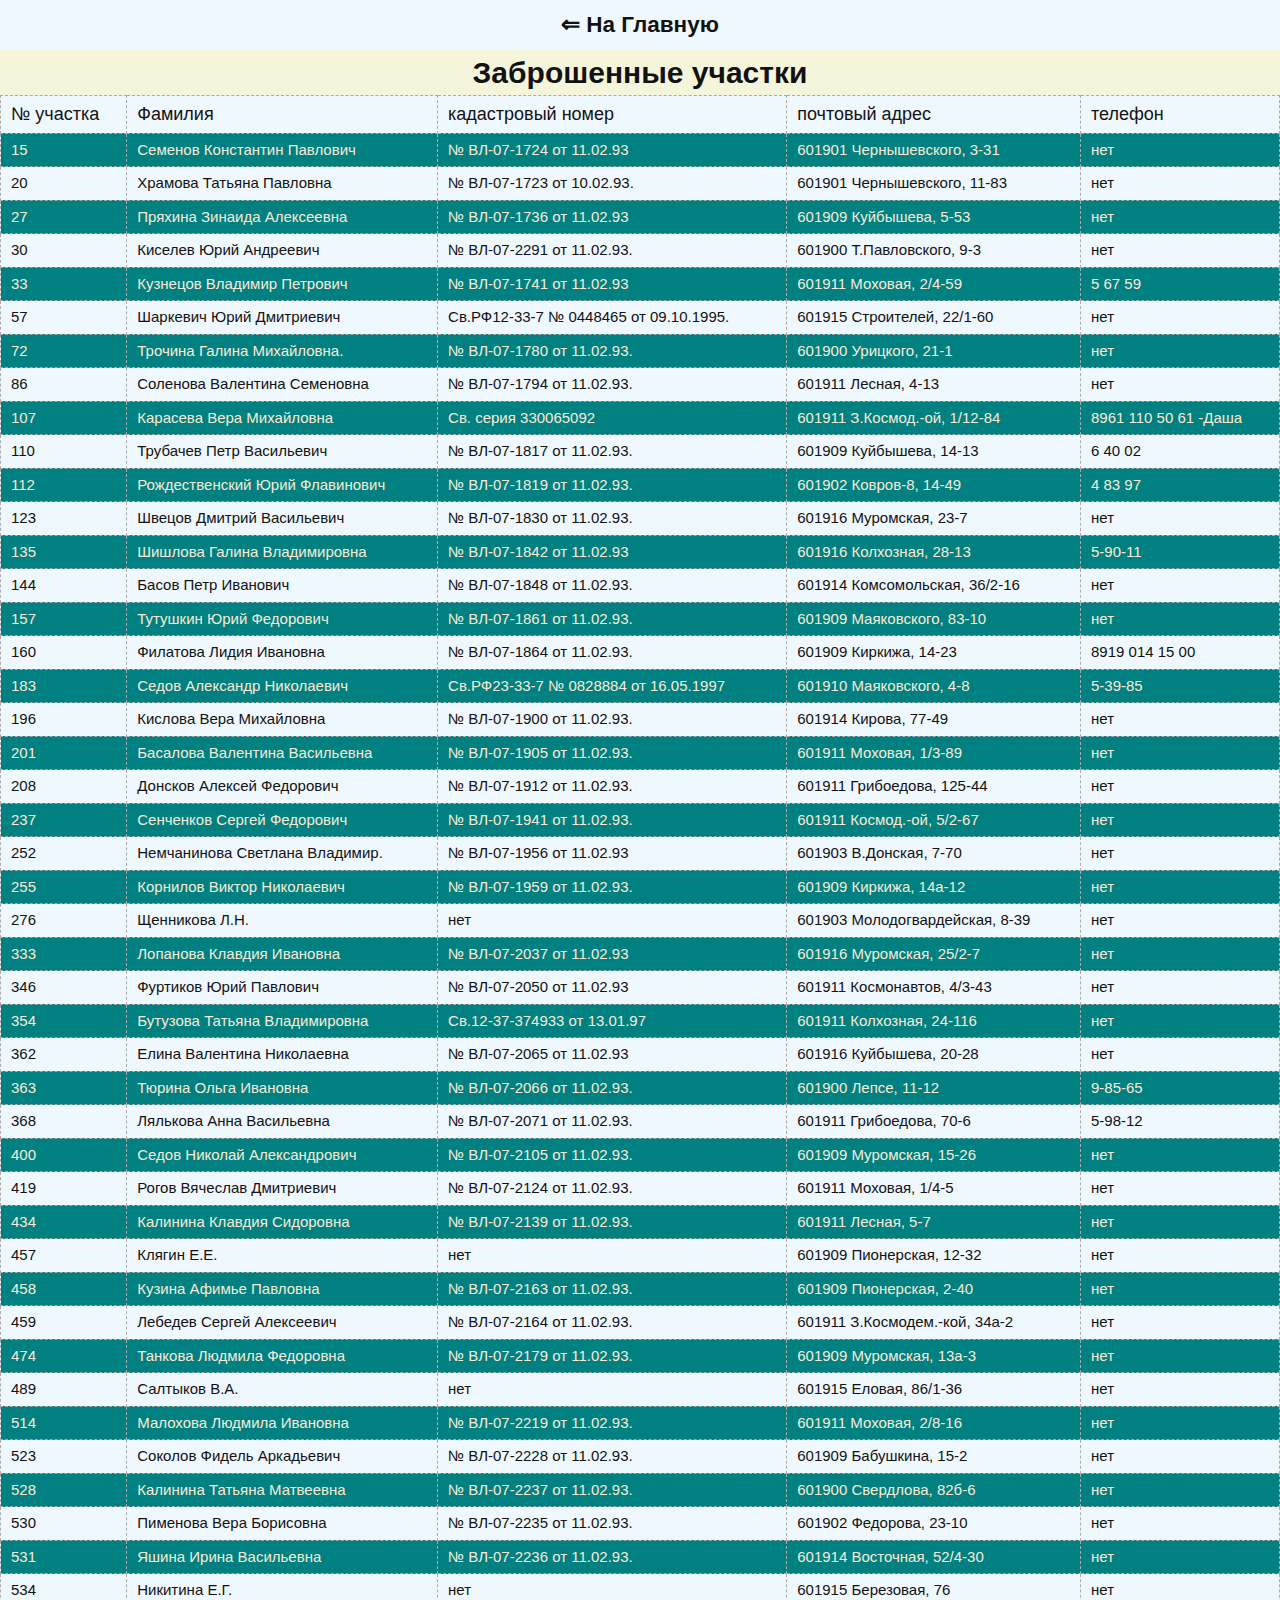
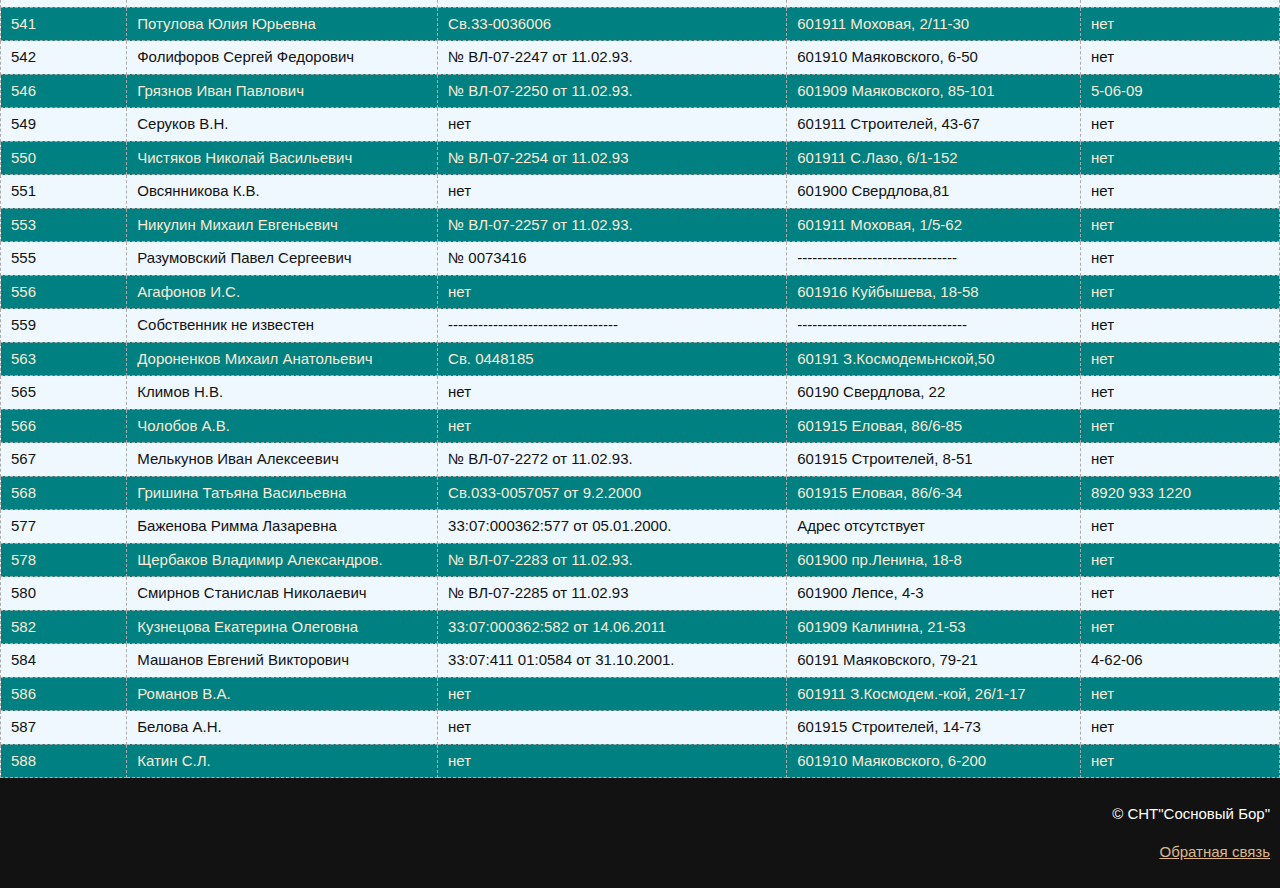
<file: index_debtors1.html>
<!doctype html>
<html>
    <head> 
        <meta charset="utf-8">
        <link rel="stylesheet" type="text/css" href="style.css" />
        
        <title> </title>
    </head>
    <body style="background-color: #F0F8FF;">
         <nav class="nav">
                <a class="nav-link" href="index.html"><h2>&lArr; На Главную</h2></a>
                
            </nav>
        <div>
        <h1 align="center" style="background-color: beige;">Заброшенные участки</h1>
        </div>
        <table class="table">
         <tr>
             <td><big>№ участка</big></td>
             <td><big>Фамилия</big></td>
             <td><big>кадастровый номер</big></td>
             <td><big>почтовый адрес</big></td>
             <td><big>телефон</big></td>
             
         </tr>
         <tr>
             <td>15</td>
             <td>Семенов Константин Павлович</td>
             <td>№ ВЛ-07-1724 от 11.02.93</td>
             <td>601901 Чернышевского, 3-31</td>
             <td>нет</td>
             
         </tr>
            <tr>
             <td>20</td>
             <td>Храмова Татьяна Павловна</td>
             <td>№ ВЛ-07-1723 от 10.02.93.</td>
             <td>601901 Чернышевского, 11-83</td>
             <td>нет</td>
             
         </tr>
            <tr>
             <td>27</td>
             <td>Пряхина Зинаида Алексеевна</td>
             <td>№ ВЛ-07-1736 от 11.02.93</td>
             <td>601909 Куйбышева, 5-53</td>
             <td>нет</td>
             
         </tr>
            <tr>
             <td>30</td>
             <td>Киселев Юрий Андреевич</td>
             <td>№ ВЛ-07-2291 от 11.02.93.</td>
             <td>601900 Т.Павловского, 9-3</td>
             <td>нет</td>
             
         </tr>
            <tr>
             <td>33</td>
             <td>Кузнецов Владимир Петрович</td>
             <td>№ ВЛ-07-1741 от 11.02.93</td>
             <td>601911 Моховая, 2/4-59</td>
             <td>5 67 59</td>
             
         </tr>
            <tr>
             <td>57</td>
             <td>Шаркевич Юрий Дмитриевич</td>
             <td>Св.РФ12-33-7 № 0448465 от 09.10.1995.</td>
             <td>601915 Строителей, 22/1-60</td>
             <td>нет</td>
             
         </tr>
            <tr>
             <td>72</td>
             <td>Трочина Галина Михайловна.</td>
             <td>№ ВЛ-07-1780 от 11.02.93.</td>
             <td>601900 Урицкого, 21-1</td>
             <td>нет</td>
             
         </tr>
            <tr>
             <td>86</td>
             <td>Соленова Валентина Семеновна</td>
             <td>№ ВЛ-07-1794 от 11.02.93.</td>
             <td>601911 Лесная, 4-13</td>
             <td>нет</td>
             
         </tr>
            <tr>
             <td>107</td>
             <td>Карасева Вера Михайловна</td>
             <td>Св. серия 330065092</td>
             <td>601911 З.Космод.-ой, 1/12-84</td>
             <td>8961 110 50 61 -Даша</td>
             
         </tr>
            <tr>
             <td>110</td>
             <td>Трубачев Петр Васильевич</td>
             <td>№ ВЛ-07-1817 от 11.02.93.</td>
             <td>601909 Куйбышева, 14-13</td>
             <td>6 40 02</td>
             
         </tr>
            <tr>
             <td>112</td>
             <td>Рождественский Юрий Флавинович</td>
             <td>№ ВЛ-07-1819 от 11.02.93.</td>
             <td>601902 Ковров-8, 14-49</td>
             <td>4 83 97</td>
             
         </tr>
            <tr>
             <td>123</td>
             <td>Швецов Дмитрий Васильевич</td>
             <td>№ ВЛ-07-1830 от 11.02.93.</td>
             <td>601916 Муромская, 23-7</td>
             <td>нет</td>
             
         </tr>
            <tr>
             <td>135</td>
             <td>Шишлова Галина Владимировна</td>
             <td>№ ВЛ-07-1842 от 11.02.93</td>
             <td>601916 Колхозная, 28-13</td>
             <td>5-90-11</td>
             
         </tr>
            <tr>
             <td>144</td>
             <td>Басов Петр Иванович</td>
             <td>№ ВЛ-07-1848 от 11.02.93.</td>
             <td>601914 Комсомольская, 36/2-16</td>
             <td>нет</td>
             
         </tr>
            <tr>
             <td>157</td>
             <td>Тутушкин Юрий Федорович</td>
             <td>№ ВЛ-07-1861 от 11.02.93.</td>
             <td>601909 Маяковского, 83-10</td>
             <td>нет</td>
             
         </tr>
            <tr>
             <td>160</td>
             <td>Филатова Лидия Ивановна</td>
             <td>№ ВЛ-07-1864 от 11.02.93.</td>
             <td>601909 Киркижа, 14-23</td>
             <td>8919 014 15 00</td>
             
         </tr>
            
            <tr>
             <td>183</td>
             <td>Седов Александр Николаевич</td>
             <td>Св.РФ23-33-7 № 0828884 от 16.05.1997</td>
             <td>601910 Маяковского, 4-8</td>
             <td>5-39-85</td>
             
         </tr>
            <tr>
             <td>196</td>
             <td>Кислова Вера Михайловна</td>
             <td>№ ВЛ-07-1900 от 11.02.93.</td>
             <td>601914 Кирова, 77-49</td>
             <td>нет</td>
             
         </tr>
            <tr>
             <td>201</td>
             <td>Басалова Валентина Васильевна</td>
             <td>№ ВЛ-07-1905 от 11.02.93.</td>
             <td>601911 Моховая, 1/3-89</td>
             <td>нет</td>
             
         </tr>
            <tr>
             <td>208</td>
             <td>Донсков Алексей Федорович</td>
             <td>№ ВЛ-07-1912 от 11.02.93.</td>
             <td>601911 Грибоедова, 125-44</td>
             <td>нет</td>
             
         </tr>
            <tr>
             <td>237</td>
             <td>Сенченков Сергей Федорович</td>
             <td>№ ВЛ-07-1941 от 11.02.93.</td>
             <td>601911 Космод.-ой, 5/2-67</td>
             <td>нет</td>
             
         </tr>
            <tr>
             <td>252</td>
             <td>Немчанинова Светлана Владимир.</td>
             <td>№ ВЛ-07-1956 от 11.02.93</td>
             <td>601903 В.Донская, 7-70</td>
             <td>нет</td>
             
         </tr>
            <tr>
             <td>255</td>
             <td>Корнилов Виктор Николаевич</td>
             <td>№ ВЛ-07-1959 от 11.02.93.</td>
             <td>601909 Киркижа, 14а-12</td>
             <td>нет</td>
             
         </tr>
            <tr>
             <td>276</td>
             <td>Щенникова Л.Н.</td>
             <td>нет</td>
             <td>601903 Молодогвардейская, 8-39</td>
             <td>нет</td>
             
         </tr>
            <tr>
             <td>333</td>
             <td>Лопанова Клавдия Ивановна</td>
             <td>№ ВЛ-07-2037 от 11.02.93</td>
             <td>601916 Муромская, 25/2-7</td>
             <td>нет</td>
             
         </tr>
            <tr>
             <td>346</td>
             <td>Фуртиков Юрий Павлович</td>
             <td>№ ВЛ-07-2050 от 11.02.93</td>
             <td>601911 Космонавтов, 4/3-43</td>
             <td>нет</td>
             
         </tr>
            
            <tr>
             <td>354</td>
             <td>Бутузова Татьяна Владимировна</td>
             <td>Св.12-37-374933 от 13.01.97</td>
             <td>601911 Колхозная, 24-116</td>
             <td>нет</td>
             
         </tr>
            <tr>
             <td>362</td>
             <td>Елина Валентина Николаевна</td>
             <td>№ ВЛ-07-2065 от 11.02.93</td>
             <td>601916 Куйбышева, 20-28</td>
             <td>нет</td>
             
         </tr>
            <tr>
             <td>363</td>
             <td>Тюрина Ольга Ивановна</td>
             <td>№ ВЛ-07-2066 от 11.02.93.</td>
             <td>601900 Лепсе, 11-12</td>
             <td>9-85-65</td>
             
         </tr>
            <tr>
             <td>368</td>
             <td>Лялькова Анна Васильевна</td>
             <td>№ ВЛ-07-2071 от 11.02.93.</td>
             <td>601911 Грибоедова, 70-6</td>
             <td>5-98-12</td>
             
         </tr>
            <tr>
             <td>400</td>
             <td>Седов Николай Александрович</td>
             <td>№ ВЛ-07-2105 от 11.02.93.</td>
             <td>601909 Муромская, 15-26</td>
             <td>нет</td>
             
         </tr>
            <tr>
             <td>419</td>
             <td>Рогов Вячеслав Дмитриевич</td>
             <td>№ ВЛ-07-2124 от 11.02.93.</td>
             <td>601911 Моховая, 1/4-5</td>
             <td>нет</td>
             
         </tr>
            <tr>
             <td>434</td>
             <td>Калинина Клавдия Сидоровна</td>
             <td>№ ВЛ-07-2139 от 11.02.93.</td>
             <td>601911 Лесная, 5-7</td>
             <td>нет</td>
             
         </tr>
            <tr>
             <td>457</td>
             <td>Клягин Е.Е.</td>
             <td>нет</td>
             <td>601909 Пионерская, 12-32</td>
             <td>нет</td>
             
         </tr>
            <tr>
             <td>458</td>
             <td>Кузина Афимье Павловна</td>
             <td>№ ВЛ-07-2163 от 11.02.93.</td>
             <td>601909 Пионерская, 2-40</td>
             <td>нет</td>
             
         </tr>
            <tr>
             <td>459</td>
             <td>Лебедев Сергей Алексеевич</td>
             <td>№ ВЛ-07-2164 от 11.02.93.</td>
             <td>601911 З.Космодем.-кой, 34а-2</td>
             <td>нет</td>
             
         </tr>
            
            <tr>
             <td>474</td>
             <td>Танкова Людмила Федоровна</td>
             <td>№ ВЛ-07-2179 от 11.02.93.</td>
             <td>601909 Муромская, 13а-3</td>
             <td>нет</td>
             
         </tr>
            <tr>
             <td>489</td>
             <td>Салтыков В.А.</td>
             <td>нет</td>
             <td>601915 Еловая, 86/1-36</td>
             <td>нет</td>
             
         </tr>
            <tr>
             <td>514</td>
             <td>Малохова Людмила Ивановна</td>
             <td>№ ВЛ-07-2219 от 11.02.93.</td>
             <td>601911 Моховая, 2/8-16</td>
             <td>нет</td>
             
         </tr>
            <tr>
             <td>523</td>
             <td>Соколов Фидель Аркадьевич</td>
             <td>№ ВЛ-07-2228 от 11.02.93.</td>
             <td>601909 Бабушкина, 15-2</td>
             <td>нет</td>
             
         </tr>
            <tr>
             <td>528</td>
             <td>Калинина Татьяна Матвеевна</td>
             <td>№ ВЛ-07-2237 от 11.02.93.</td>
             <td>601900 Свердлова, 82б-6</td>
             <td>нет</td>
             
         </tr>
            <tr>
             <td>530</td>
             <td>Пименова Вера Борисовна</td>
             <td>№ ВЛ-07-2235 от 11.02.93.</td>
             <td>601902 Федорова, 23-10</td>
             <td>нет</td>
             
         </tr>
            <tr>
             <td>531</td>
             <td>Яшина Ирина Васильевна</td>
             <td>№ ВЛ-07-2236 от 11.02.93.</td>
             <td>601914 Восточная, 52/4-30</td>
             <td>нет</td>
             
         </tr>
            <tr>
             <td>534</td>
             <td>Никитина Е.Г.</td>
             <td>нет</td>
             <td>601915 Березовая, 76</td>
             <td>нет</td>
             
         </tr>
            <tr>
             <td>541</td>
             <td>Потулова Юлия Юрьевна</td>
             <td>Св.33-0036006</td>
             <td>601911 Моховая, 2/11-30</td>
             <td>нет</td>
             
         </tr>
            <tr>
             <td>542</td>
             <td>Фолифоров Сергей Федорович</td>
             <td>№ ВЛ-07-2247 от 11.02.93.</td>
             <td>601910 Маяковского, 6-50</td>
             <td>нет</td>
             
         </tr>
            
            <tr>
             <td>546</td>
             <td>Грязнов Иван Павлович</td>
             <td>№ ВЛ-07-2250 от 11.02.93.</td>
             <td>601909 Маяковского, 85-101</td>
             <td>5-06-09</td>
             
         </tr>
            <tr>
             <td>549</td>
             <td>Серуков В.Н.</td>
             <td>нет</td>
             <td>601911 Строителей, 43-67</td>
             <td>нет</td>
             
         </tr>
            <tr>
             <td>550</td>
             <td>Чистяков Николай Васильевич</td>
             <td>№ ВЛ-07-2254 от 11.02.93</td>
             <td>601911 С.Лазо, 6/1-152</td>
             <td>нет</td>
             
         </tr>
            <tr>
             <td>551</td>
             <td>Овсянникова К.В.</td>
             <td>нет</td>
             <td>601900 Свердлова,81</td>
             <td>нет</td>
             
         </tr>
            <tr>
             <td>553</td>
             <td>Никулин Михаил Евгеньевич</td>
             <td>№ ВЛ-07-2257 от 11.02.93.</td>
             <td>601911 Моховая, 1/5-62</td>
             <td>нет</td>
             
         </tr>
            <tr>
             <td>555</td>
             <td>Разумовский Павел Сергеевич</td>
             <td>№ 0073416</td>
             <td>--------------------------------</td>
             <td>нет</td>
             
         </tr>
            <tr>
             <td>556</td>
             <td>Агафонов И.С.</td>
             <td>нет</td>
             <td>601916 Куйбышева, 18-58</td>
             <td>нет</td>
             
         </tr>
            <tr>
             <td>559</td>
             <td>Собственник не известен</td>
             <td>----------------------------------</td>
             <td>----------------------------------</td>
             <td>нет</td>
             
         </tr>
            <tr>
             <td>563</td>
             <td>Дороненков Михаил Анатольевич</td>
             <td>Св. 0448185</td>
             <td>60191 З.Космодемьнской,50</td>
             <td>нет</td>
             
         </tr>
            <tr>
             <td>565</td>
             <td>Климов Н.В.</td>
             <td>нет</td>
             <td>60190 Свердлова, 22</td>
             <td>нет</td>
             
         </tr>
            
            <tr>
             <td>566</td>
             <td>Чолобов А.В.</td>
             <td>нет</td>
             <td>601915 Еловая, 86/6-85</td>
             <td>нет</td>
             
         </tr>
            <tr>
             <td>567</td>
             <td>Мелькунов Иван Алексеевич</td>
             <td>№ ВЛ-07-2272 от 11.02.93.</td>
             <td>601915 Строителей, 8-51</td>
             <td>нет</td>
             
         </tr>
            <tr>
             <td>568</td>
             <td>Гришина Татьяна Васильевна</td>
             <td>Св.033-0057057 от 9.2.2000</td>
             <td>601915 Еловая, 86/6-34</td>
             <td>8920 933 1220</td>
             
         </tr>
            <tr>
             <td>577</td>
             <td>Баженова Римма Лазаревна</td>
             <td>33:07:000362:577 от 05.01.2000.</td>
             <td>Адрес отсутствует</td>
             <td>нет</td>
             
         </tr>
            <tr>
             <td>578</td>
             <td>Щербаков Владимир Александров.</td>
             <td>№ ВЛ-07-2283 от 11.02.93.</td>
             <td>601900 пр.Ленина, 18-8</td>
             <td>нет</td>
             
         </tr>
            <tr>
             <td>580</td>
             <td>Смирнов Станислав Николаевич</td>
             <td>№ ВЛ-07-2285 от 11.02.93</td>
             <td>601900 Лепсе, 4-3</td>
             <td>нет</td>
             
         </tr>
            <tr>
             <td>582</td>
             <td>Кузнецова Екатерина Олеговна</td>
             <td>33:07:000362:582 от 14.06.2011</td>
             <td>601909 Калинина, 21-53</td>
             <td>нет</td>
             
         </tr>
            <tr>
             <td>584</td>
             <td>Машанов Евгений Викторович</td>
             <td>33:07:411 01:0584 от 31.10.2001.</td>
             <td>60191 Маяковского, 79-21</td>
             <td>4-62-06</td>
             
         </tr>
            <tr>
             <td>586</td>
             <td>Романов В.А.</td>
             <td>нет</td>
             <td>601911 З.Космодем.-кой, 26/1-17</td>
             <td>нет</td>
             
         </tr>
            <tr>
             <td>587</td>
             <td>Белова А.Н.</td>
             <td>нет</td>
             <td>601915 Строителей, 14-73</td>
             <td>нет</td>
             
         </tr>
            
            <tr>
             <td>588</td>
             <td>Катин С.Л.</td>
             <td>нет</td>
             <td>601910 Маяковского, 6-200</td>
             <td>нет</td>
             
        
            </table>
        <div>
            
        </div>
        <footer class="footer">
                <p>&copy; СНТ"Сосновый Бор"<p>
                <a style="color: burlywood;" href="mailto:vitek74@list.ru">Обратная связь</a>
            </footer>
    </body>
</html>
</file>
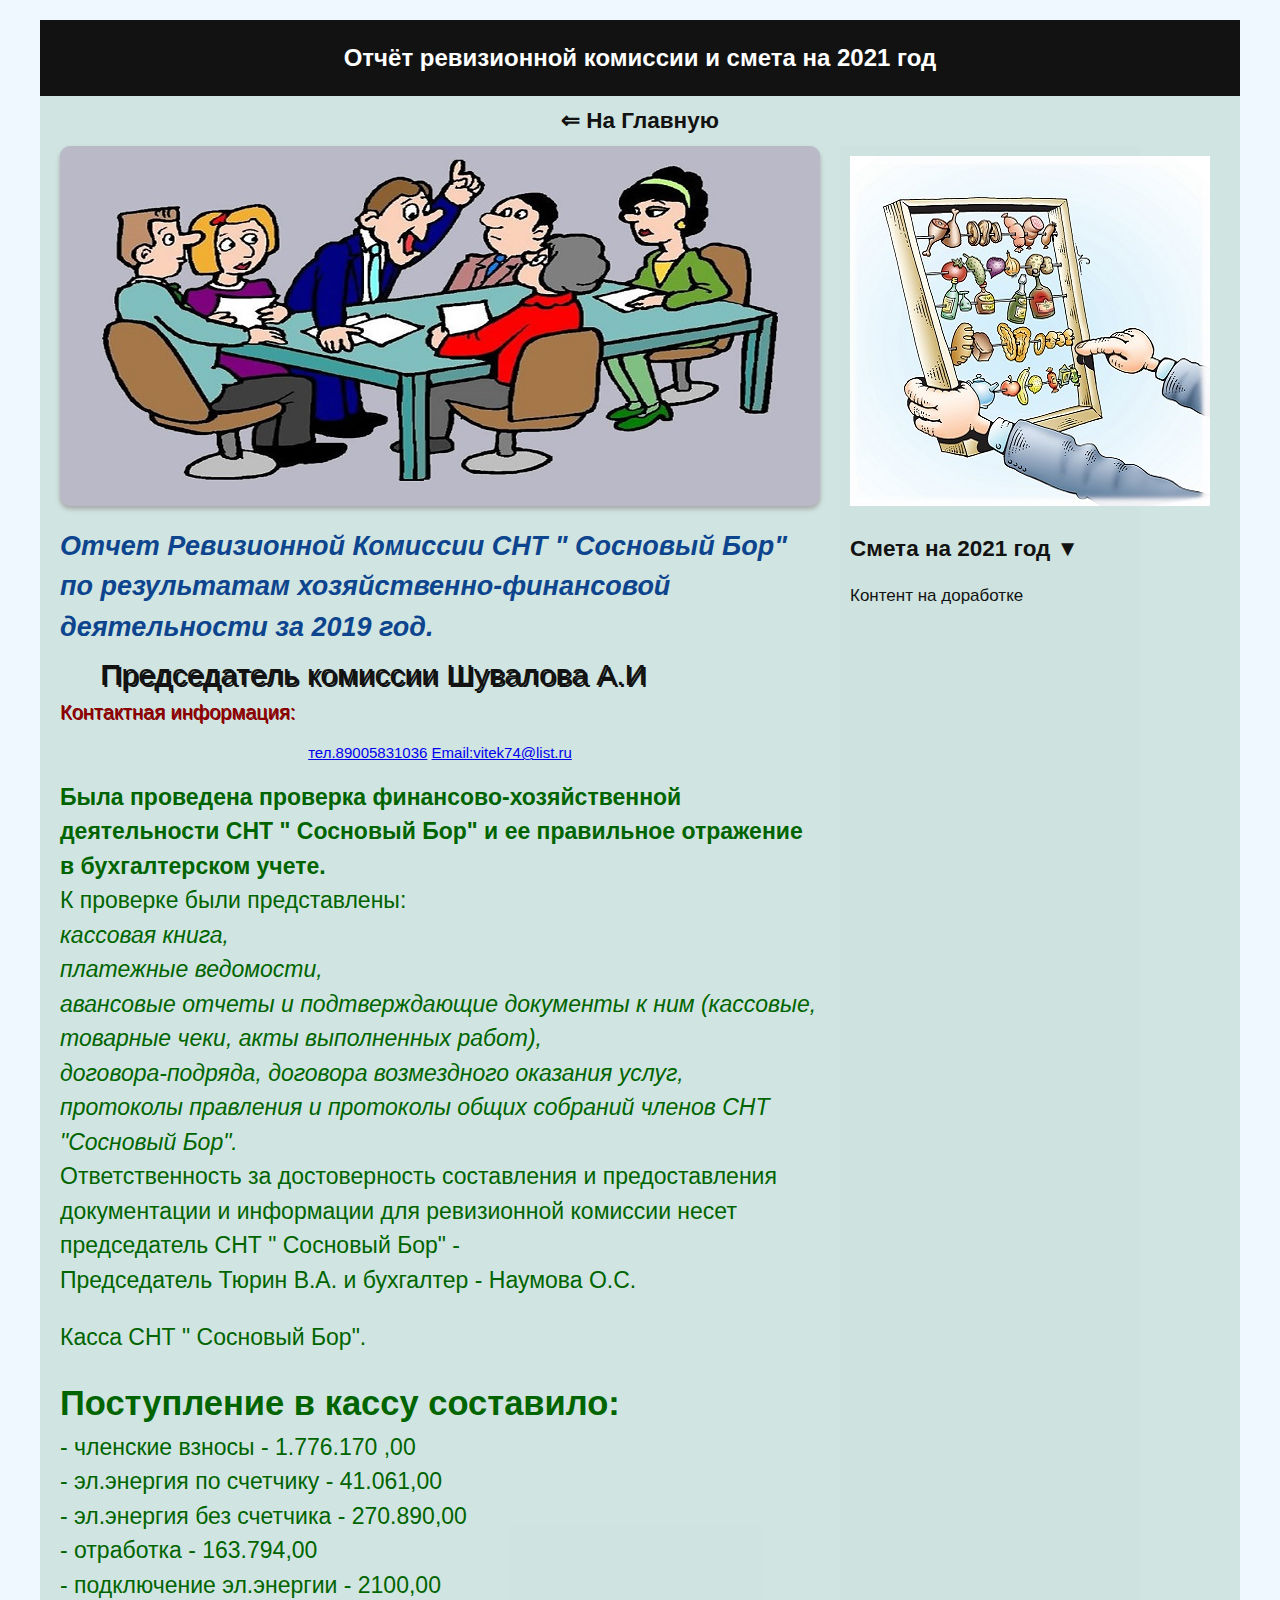
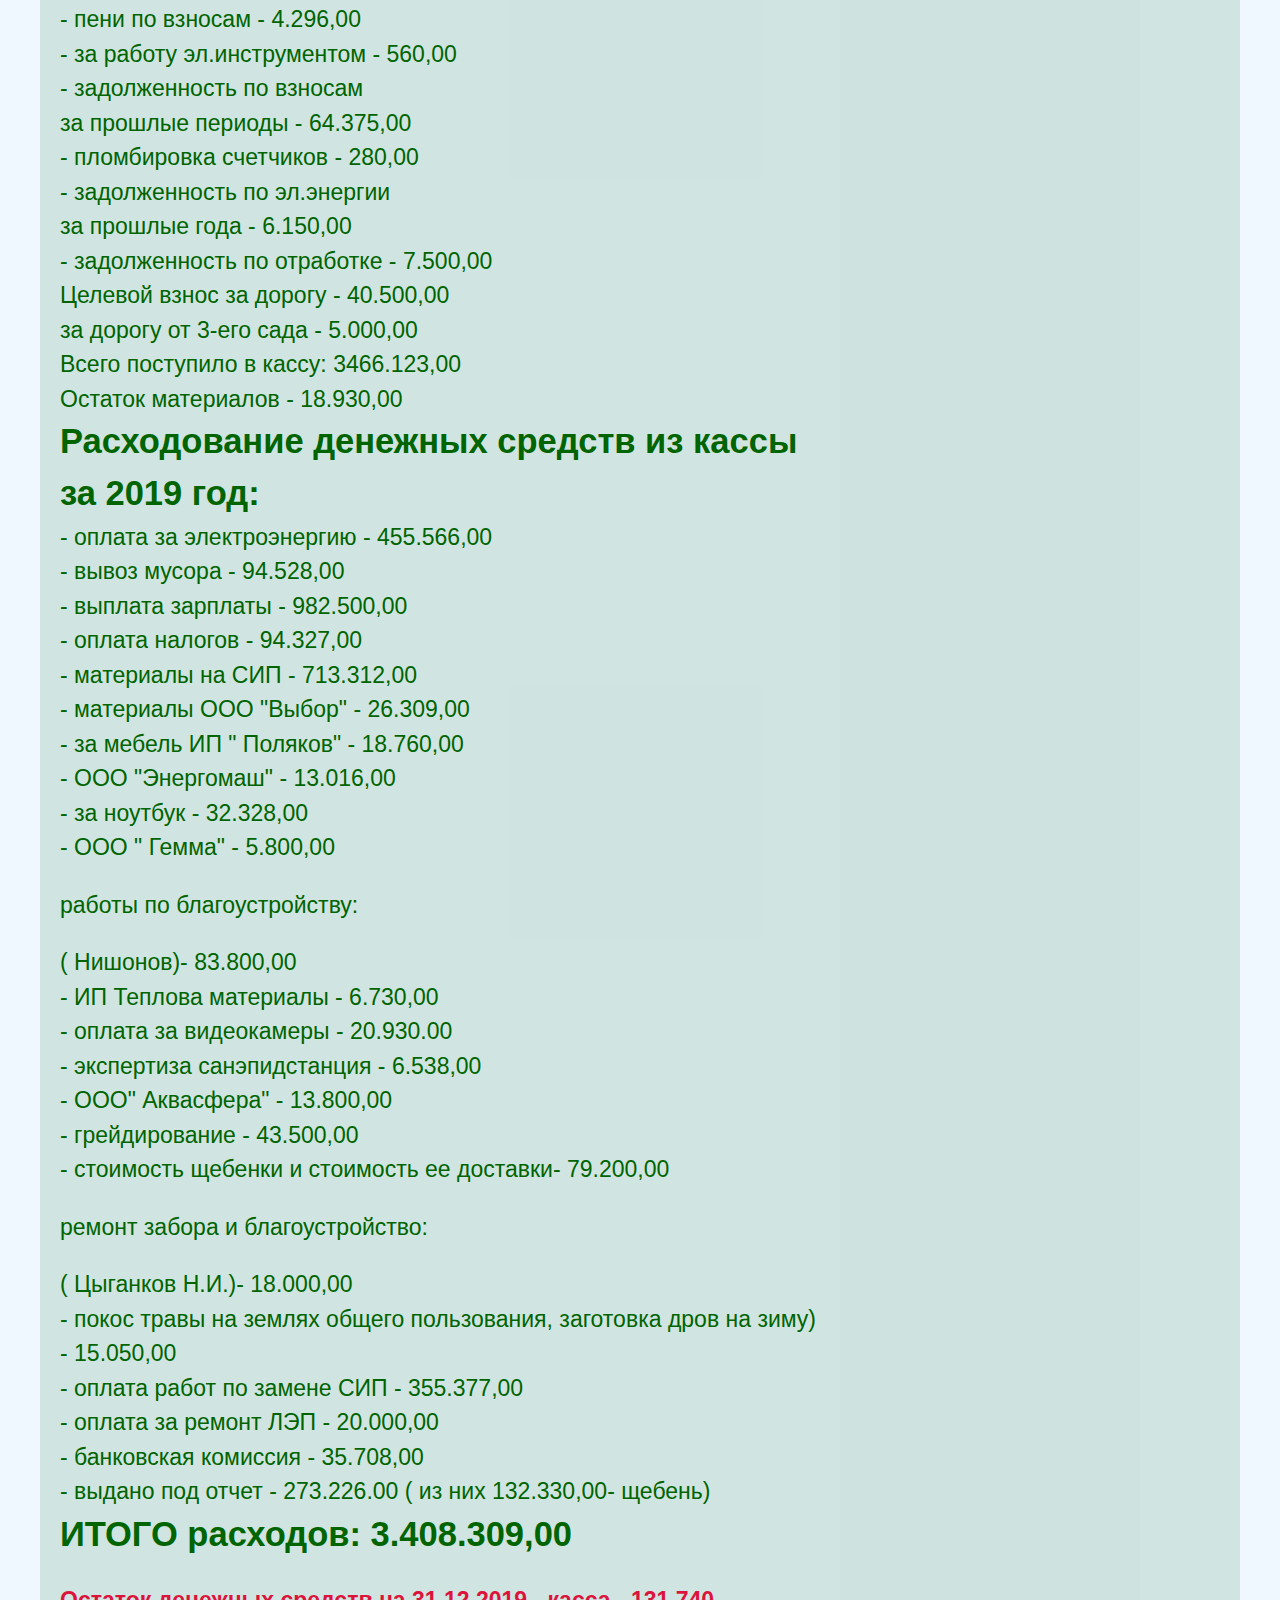
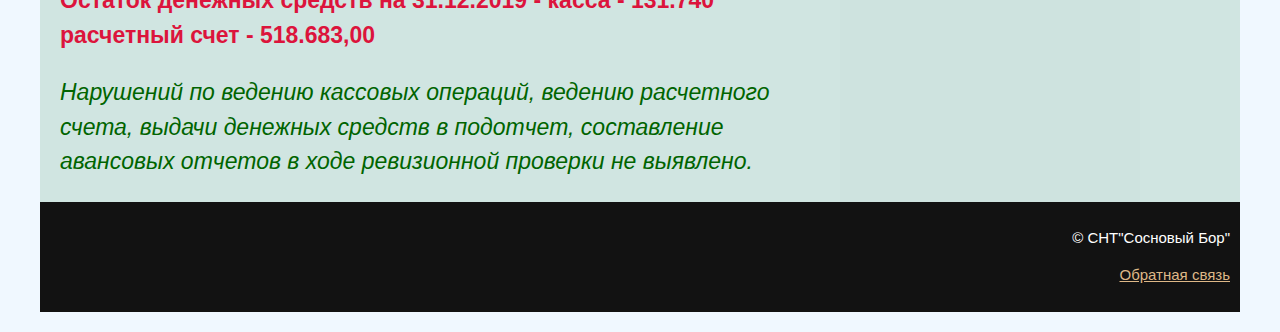
<file: index_estimate.html>
<!doctype html>
<html>
    <head>
        <meta charset="utf-8">
        <link rel="stylesheet" href="style.css">
        <title>Рабочая версия</title>
    </head>
    <body>
        
            <div class="page">      
            <header class="header">
                <h1 class="header-title">Отчёт ревизионной комиссии и смета на 2021 год</h1>
                
            </header>

            <nav class="nav">
                <a class="nav-link" href="index.html"><h2>&lArr; На Главную</h2></a>
                
            </nav>
            <!--Основное окно -->
            <div class="container">
                <main class="content">
                    <img class="jpg  sad-jpg" src="img/rev1.jpg" alt="">

                    
                    <dl >
           <dt class="article-title"><h2>                                                      <i> Отчет
Ревизионной Комиссии  СНТ " Сосновый Бор"
           по результатам хозяйственно-финансовой деятельности 
                                                      за 2019 год.</i>
</h2></dt>
           <dd class="article-dd">Председатель комиссии Шувалова А.И</dd>

           <dt class="article-dt">Контактная информация:</dt>
           
            </dl>
                <p style="text-align: center;"><a href="tel:89005831036">тел.89005831036</a> 
               <a href="mailto:vitek74@list.ru">Email:vitek74@list.ru</a> 
                </p>       
                       
                   <div style="color: darkgreen; font-size: 23px;">
                    <b>Была проведена проверка финансово-хозяйственной  деятельности СНТ
" Сосновый Бор" и ее правильное  отражение   в бухгалтерском учете.</b><br> К
проверке были представлены:<br> <i>кассовая книга,<br> платежные ведомости,<br>  авансовые отчеты и подтверждающие документы к ним (кассовые, товарные чеки, акты выполненных работ),<br> договора-подряда, договора возмездного
оказания услуг, <br>протоколы правления и протоколы общих собраний членов СНТ "Сосновый Бор".</i><br>
Ответственность за достоверность составления  и предоставления документации и информации для ревизионной комиссии несет председатель СНТ " Сосновый Бор" - <br>Председатель Тюрин В.А. и бухгалтер - Наумова О.С.
<p>Касса  СНТ " Сосновый Бор".</p>
<h2>Поступление в кассу составило:</h2>
- членские взносы - 1.776.170 ,00<br>
- эл.энергия по счетчику - 41.061,00<br>
- эл.энергия без счетчика - 270.890,00<br>
- отработка - 163.794,00<br>
-  подключение эл.энергии - 2100,00<br>
- пени по взносам - 4.296,00<br>
- за работу эл.инструментом - 560,00<br>
- задолженность по взносам<br>
за прошлые периоды - 64.375,00<br>
- пломбировка счетчиков - 280,00<br>
- задолженность по эл.энергии<br>
за прошлые года - 6.150,00<br>
- задолженность по отработке - 7.500,00<br>
Целевой взнос за дорогу - 40.500,00<br>
за дорогу от 3-его сада - 5.000,00<br>
Всего поступило в кассу: 3466.123,00<br>
Остаток материалов - 18.930,00<br>
<h2>Расходование денежных средств из кассы за 2019 год:</h2>
- оплата за электроэнергию - 455.566,00<br>
- вывоз мусора - 94.528,00<br>
- выплата зарплаты - 982.500,00<br>
- оплата налогов - 94.327,00<br>
- материалы на СИП - 713.312,00<br>
- материалы ООО "Выбор" - 26.309,00<br>
- за мебель  ИП " Поляков" - 18.760,00<br>
- ООО "Энергомаш" - 13.016,00<br>
- за ноутбук - 32.328,00<br>
- ООО " Гемма" - 5.800,00<br>
<p> работы по благоустройству:</p>
( Нишонов)- 83.800,00<br>
- ИП Теплова материалы - 6.730,00<br>
- оплата за видеокамеры - 20.930.00<br>
- экспертиза санэпидстанция - 6.538,00<br>
- ООО" Аквасфера" - 13.800,00<br>
- грейдирование - 43.500,00<br>
- стоимость щебенки и стоимость
ее доставки- 79.200,00<br>
<p> ремонт забора и благоустройство:</p>
( Цыганков Н.И.)- 18.000,00<br>
- покос травы на землях общего
пользования, заготовка дров на зиму) - 15.050,00<br>
- оплата работ по замене СИП - 355.377,00<br>
- оплата за ремонт ЛЭП - 20.000,00<br>
- банковская комиссия - 35.708,00<br>
- выдано под отчет - 273.226.00
( из них 132.330,00- щебень)<br>
<h2><b>ИТОГО расходов: 3.408.309,00</b></h2>
<p style="color: crimson;"><b>Остаток денежных средств на 31.12.2019 - касса - 131.740
   расчетный счет - 518.683,00</b></p>
<p><i>Нарушений по ведению кассовых операций, ведению расчетного счета, выдачи денежных средств в подотчет, составление авансовых отчетов в ходе ревизионной проверки не выявлено.</i></p>


                    </div> 
                </main>
                
                <!--Боковая колонка -->
                <aside class="sidebar">
                    
                    <img class="img sidebar-img" src="img/smeta.jpg" alt="">
                    <h3 class="sidebar-title"><h2>Смета на 2021 год &#9660;</h2></h3>
                    <div class="sidebar-text">
                        <p>Контент на доработке</p>
                            </div>
                        
                        <!--вторая боковая картинка -->
                    <!--<div>
                        <h3 class="sidebar-title">Лунный календарь 2021&#9660;  </h3>
                        <p><img class="img sidebar-img" src="img/lunnyj_kalendar-maj_2015.jpg" alt=""></p>
                         
                    <a class="read-more" href="#">Читать полностью &#9650;</a> 
                     </div>   
                    <div>
                        <h3 class="sidebar-title">График подачи воды &#9660;  </h3>
                        <p><img class="img sidebar-img" src="img/nasos.jpg" alt=""></p>
                         
                    <a class="read-more" href="index_7.html">Читать полностью &#9650;</a> 
                     </div>-->   
                        
                        
                    
                </aside>
            </div>
<footer class="footer">
                <p>&copy; СНТ"Сосновый Бор"<p>
                <a style="color: burlywood;" href="mailto:vitek74@list.ru">Обратная связь</a> 
            </footer>
            
        </div>

    </body>
</html>
</file>
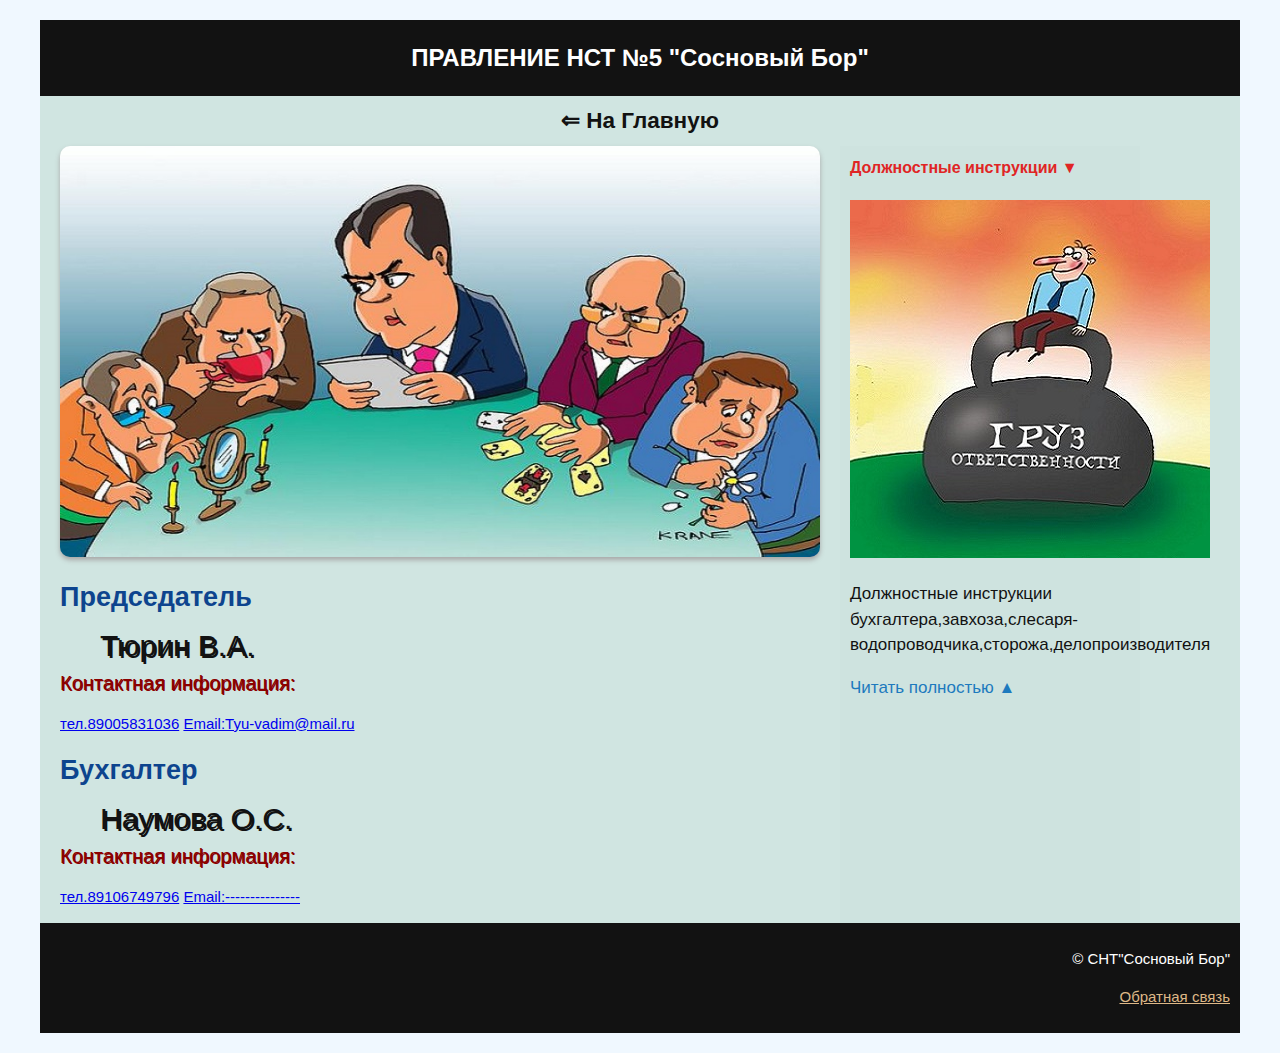
<file: index_governance.html>
<!doctype html>
<html>
    <head>
        <meta charset="utf-8">
        <link rel="stylesheet" href="style.css">
        <title>Рабочая версия</title>
    </head>
    <body>
        
            <div class="page">      
            <header class="header">
                <h1 class="header-title">ПРАВЛЕНИЕ НСТ №5 "Сосновый Бор"</h1>
                
            </header>

            <nav class="nav">
                <a class="nav-link" href="index.html"><h2>&lArr; На Главную</h2></a>
                
            </nav>
            <!--Основное окно -->
            <div class="container">
                <main class="content">
                    <img class="jpg  sad-jpg" src="img/00331.jpg" alt="">

                    
                    <dl >
           <dt class="article-title"><h2>Председатель</h2></dt>
           <dd class="article-dd">Тюрин В.А.</dd>

           <dt class="article-dt">Контактная информация:</dt>
           
            </dl>
                <p><a href="tel:89005831036">тел.89005831036</a> 
               <a href="mailto:Tyu-vadim@mail.ru">Email:Tyu-vadim@mail.ru</a> 
                </p>       
           <dl >
           <dt class="article-title"><h2>Бухгалтер</h2></dt>
           <dd class="article-dd">Наумова О.С.</dd>

           <dt class="article-dt">Контактная информация:</dt>
           
            </dl>
            <p><a href="tel:89106749796">тел.89106749796</a> 
               <a href="mailto:vitek74@list.ru">Email:---------------</a> 
            </p>               
                    
                </main>
                
                <!--Боковая колонка -->
                <aside class="sidebar">
                    <h3 class="sidebar-title">Должностные инструкции &#9660;</h3>
                    <img class="img sidebar-img" src="img/157.jpg" alt="">
                    <div class="sidebar-text">
                        <p>Должностные инструкции бухгалтера,завхоза,слесаря-водопроводчика,сторожа,делопроизводителя </p>
                        <a class="read-more" href="index_instruction.html">Читать полностью &#9650;</a>     </div>
                        
                        <!--вторая боковая картинка -->
                    <!--<div>
                        <h3 class="sidebar-title">Лунный календарь 2021&#9660;  </h3>
                        <p><img class="img sidebar-img" src="img/lunnyj_kalendar-maj_2015.jpg" alt=""></p>
                         
                    <a class="read-more" href="#">Читать полностью &#9650;</a> 
                     </div>   
                    <div>
                        <h3 class="sidebar-title">График подачи воды &#9660;  </h3>
                        <p><img class="img sidebar-img" src="img/nasos.jpg" alt=""></p>
                         
                    <a class="read-more" href="index_7.html">Читать полностью &#9650;</a> 
                     </div>-->   
                        
                        
                    
                </aside>
            </div>
<footer class="footer">
                <p>&copy; СНТ"Сосновый Бор"<p>
                 <a style="color: burlywood;" href="mailto:vitek74@list.ru">Обратная связь</a>
            </footer>
            
        </div>

    </body>
</html>
</file>
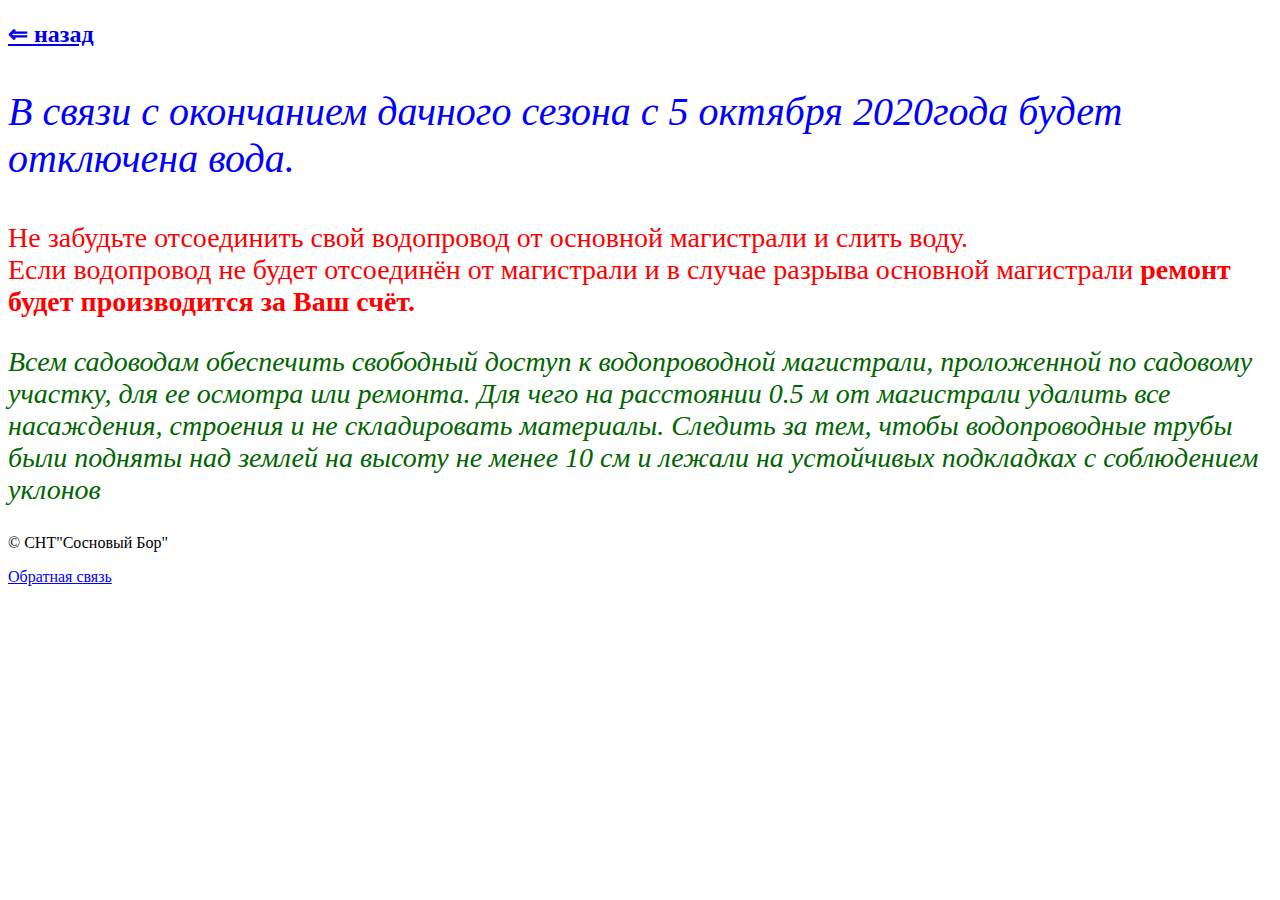
<file: index_info_1.html>
<!doctype html>
<html>
    <head>
        <meta charset="utf-8">
       
        <title>Рабочая версия</title>
    </head>
    <body>
        <a href="index.html"><h2>&lArr; назад</h2></a>
       <div> <p style="color: blue; font-size: 40px;"><i>В связи с окончанием дачного сезона с 5 октября 2020года будет отключена вода.</i></p><p style="color: red; font-size: 28px;">Не забудьте отсоединить свой водопровод от основной магистрали и слить воду.<br>Если водопровод не будет отсоединён от магистрали и в случае разрыва основной магистрали <b>ремонт будет производится за Ваш счёт.</b></p>
        <p style="color: darkgreen; font-size: 28px"><em>Всем  садоводам обеспечить свободный доступ к водопроводной магистрали, проложенной по садовому участку, для ее осмотра или ремонта. Для чего на расстоянии  0.5 м от магистрали удалить все насаждения, строения и не складировать материалы.  Следить за тем, чтобы водопроводные трубы были подняты над землей на высоту не менее 10 см и лежали на устойчивых подкладках с соблюдением уклонов</em></p>
           </div>
        <div>
        <footer class="footer">
                <p>&copy; СНТ"Сосновый Бор"<p>
                <a style="color: blue" href="mailto:vitek74@list.ru">Обратная связь</a>
            </footer>
        </div>
    </body>
</html>
</file>
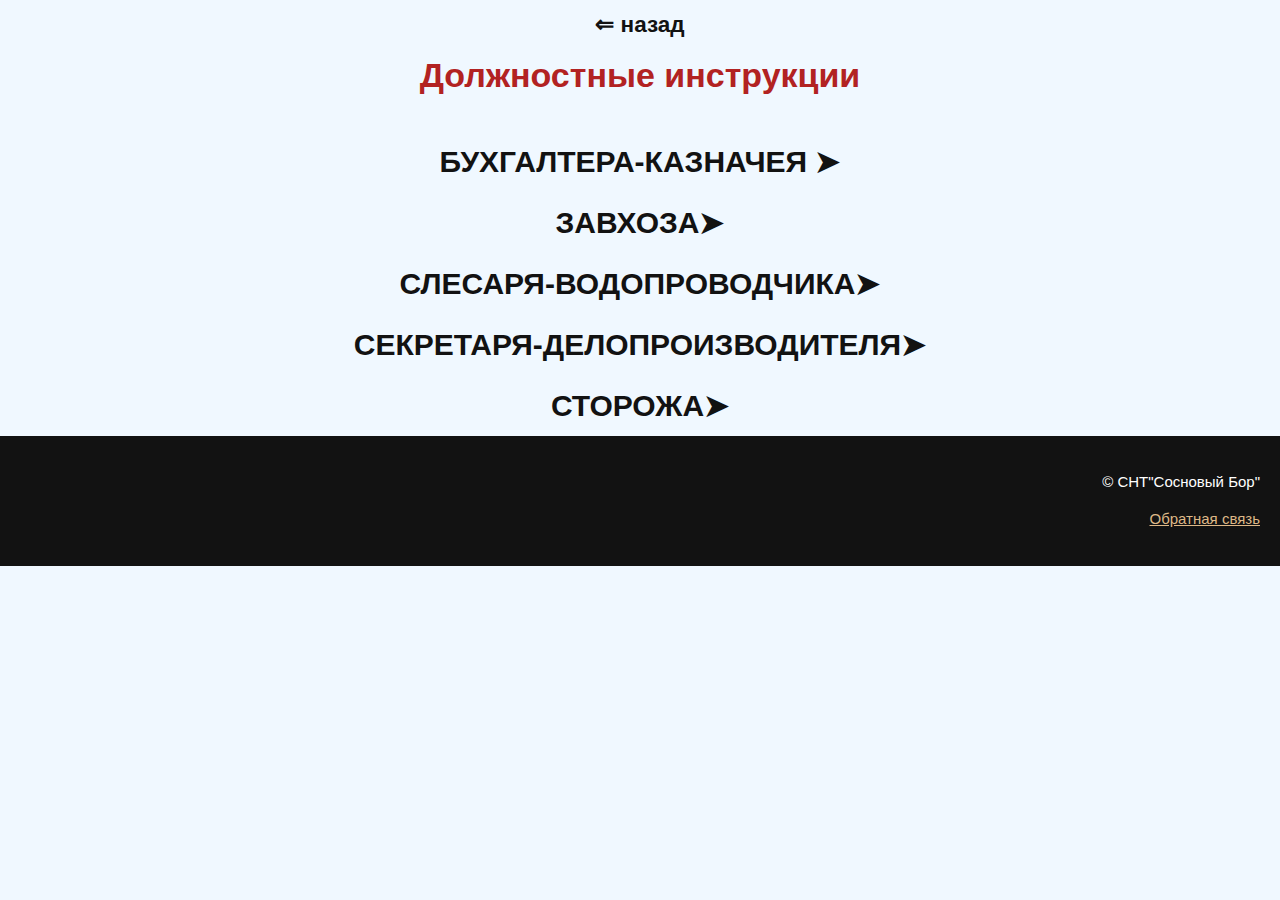
<file: index_instruction.html>
<!doctype html>
<html>
    <head>
        <meta charset="utf-8">
        <link rel="stylesheet" href="style.css">
        <title>Инструкции</title>
    </head>
    
    <body>
        <nav class="nav">
                <a class="nav-link" href="index_governance.html"><h2>&lArr; назад</h2></a>
                
            </nav>
        <h1 class="title-instruction">Должностные инструкции</h1>
         <nav class="nav">
                <a class="nav-link" href="index_accountant.html"><h1> БУХГАЛТЕРА-КАЗНАЧЕЯ &#10148;</h1></a>
                
            </nav>
        <nav class="nav">
                <a class="nav-link" href="index-manager.html"><h1> ЗАВХОЗА&#10148;</h1></a>
                
            </nav>
        <nav class="nav">
                <a class="nav-link" href="index_locks.html"><h1> СЛЕСАРЯ-ВОДОПРОВОДЧИКА&#10148;</h1></a>
                
            </nav>
        <nav class="nav">
                <a class="nav-link" href="index-secretary.html"><h1> СЕКРЕТАРЯ-ДЕЛОПРОИЗВОДИТЕЛЯ&#10148;</h1></a>
                
            </nav>
       
         <nav class="nav">
                <a class="nav-link" href="index_watchman.html"><h1> СТОРОЖА&#10148;</h1></a>
                
            </nav> 
        <div>
        <footer class="footer">
                
                <footer class="footer">
                <p>&copy; СНТ"Сосновый Бор"<p>
                <a style="color: burlywood;" href="mailto:vitek74@list.ru">Обратная связь</a> 
            </footer>
            </div>
    </body>





</html>
</file>
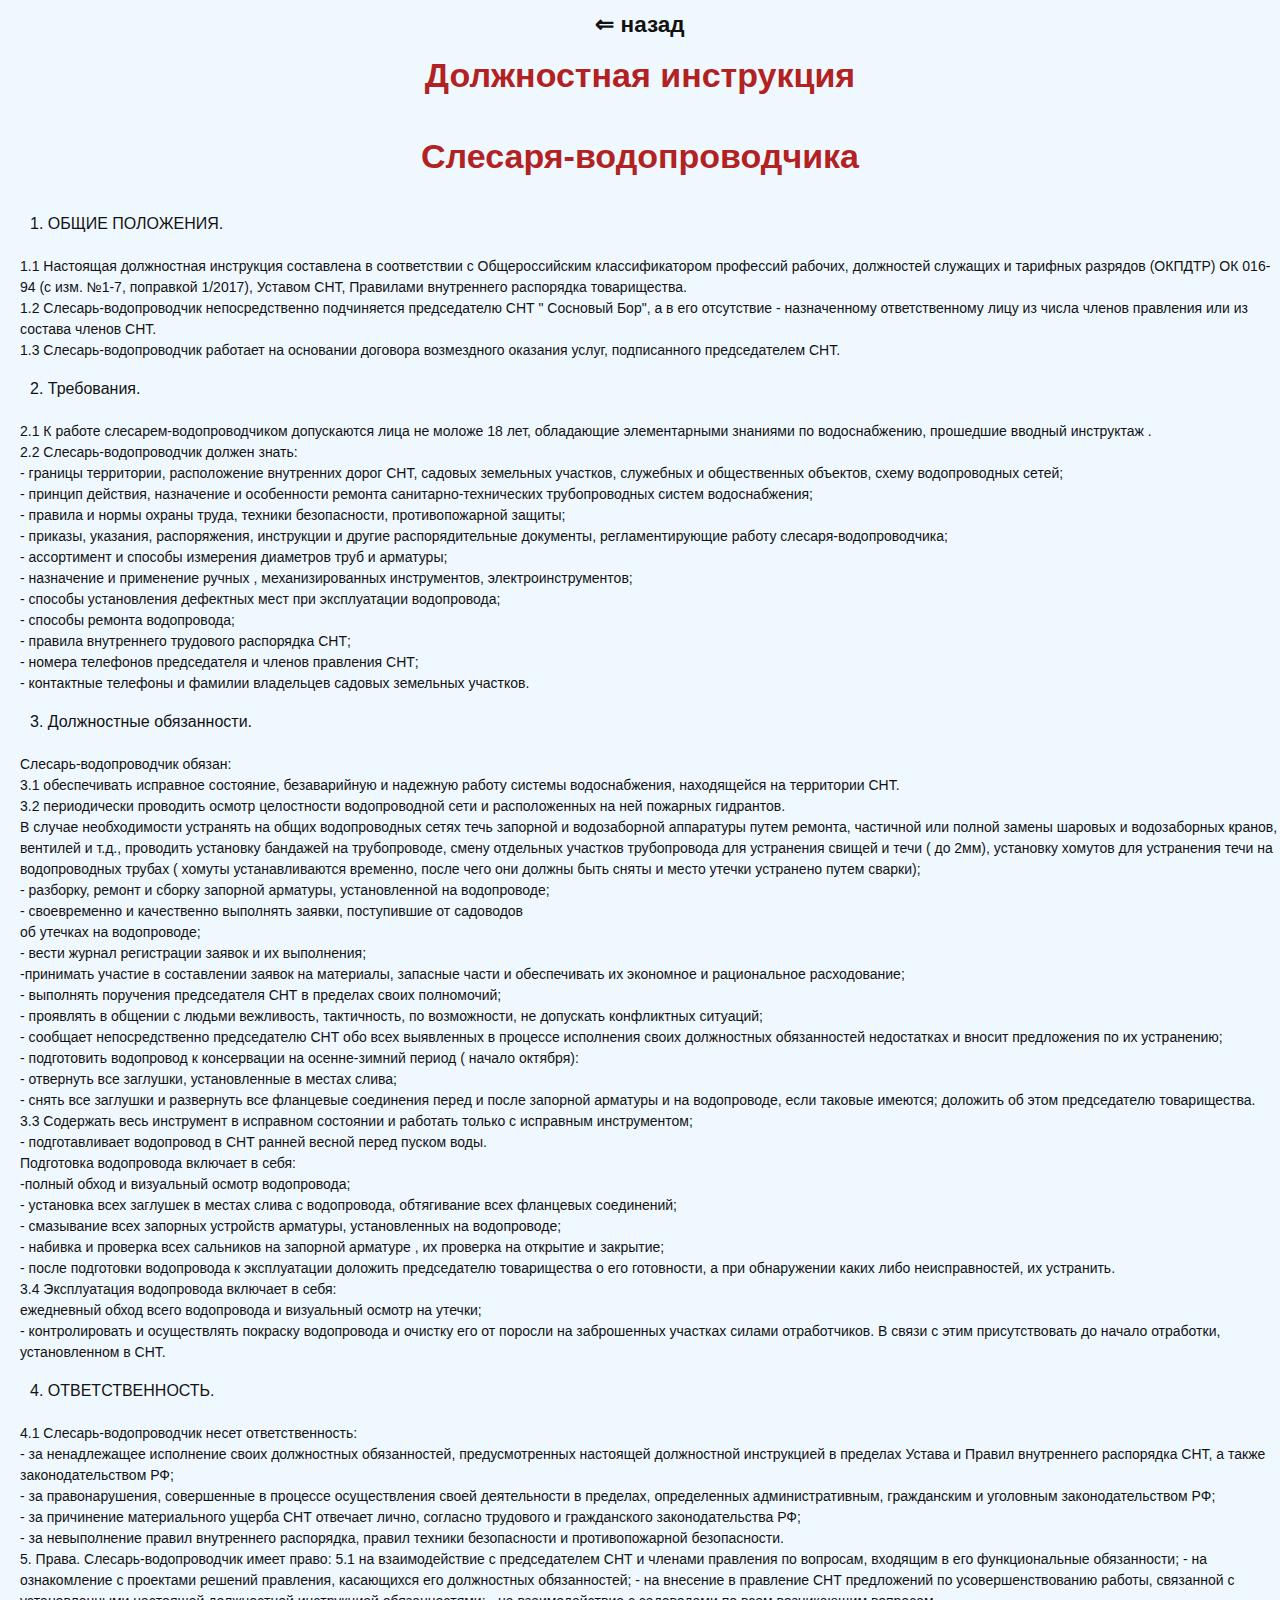
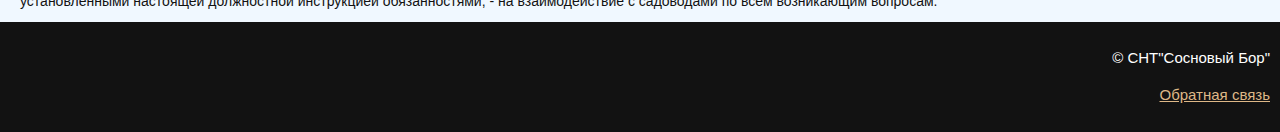
<file: index_locks.html>
<!doctype html>
<html>
    <head>
        <meta charset="utf-8">
        <link rel="stylesheet" href="style.css">
        <title>Инструкции</title>
    </head>
    
    <body>
        <nav class="nav">
                <a class="nav-link" href="index_instruction.html"><h2>&lArr; назад</h2></a>
                
            </nav>
        <h1 class="title-instruction">Должностная инструкция</h1>
        
       <div> 
             <h1 class="title-instruction">Слесаря-водопроводчика</h1>
        </div>
        <div class="text-content">
         <p class="p"> 1. ОБЩИЕ ПОЛОЖЕНИЯ.</p> 
            1.1  Настоящая должностная инструкция составлена  в соответствии с Общероссийским классификатором профессий рабочих, должностей служащих и тарифных разрядов (ОКПДТР) ОК 016-94 (с изм. №1-7, поправкой 1/2017),  Уставом СНТ, Правилами внутреннего распорядка товарищества.<br>
                1.2  Слесарь-водопроводчик непосредственно подчиняется председателю СНТ " Сосновый Бор", а в его отсутствие - назначенному ответственному лицу из числа членов правления или из состава членов СНТ.<br>
                1.3 Слесарь-водопроводчик работает на основании договора возмездного оказания услуг, подписанного председателем СНТ.<br>

            <p class="p">2. Требования.</p>
                2.1 К работе слесарем-водопроводчиком допускаются лица не моложе 18
                лет, обладающие элементарными знаниями по водоснабжению, прошедшие вводный инструктаж .<br>
                2.2 Слесарь-водопроводчик должен знать:<br>
                - границы территории, расположение внутренних дорог СНТ, садовых земельных участков, служебных и общественных объектов, схему водопроводных сетей;<br>
                - принцип действия, назначение и особенности ремонта санитарно-технических трубопроводных систем водоснабжения;<br>
                - правила и нормы охраны труда, техники безопасности, противопожарной защиты;<br>
                - приказы, указания, распоряжения, инструкции и другие распорядительные документы, регламентирующие работу слесаря-водопроводчика;<br>
                - ассортимент и способы измерения диаметров труб и арматуры;<br>
                - назначение и применение ручных , механизированных инструментов, электроинструментов;<br>
                - способы установления дефектных мест при эксплуатации водопровода;<br>
                - способы ремонта водопровода;<br>
                - правила внутреннего трудового распорядка СНТ;<br>
                - номера телефонов председателя и членов правления СНТ;<br>
                - контактные телефоны и фамилии владельцев садовых земельных участков.

                                                       <p class="p"> 3. Должностные обязанности.</p>
                Слесарь-водопроводчик обязан:<br>
                3.1 обеспечивать исправное состояние, безаварийную и надежную работу системы водоснабжения, находящейся на территории СНТ.<br>
                3.2 периодически проводить осмотр целостности водопроводной сети и расположенных на ней пожарных гидрантов.<br> В случае необходимости устранять на общих водопроводных сетях течь запорной и водозаборной
                аппаратуры путем ремонта, частичной или полной замены шаровых и водозаборных кранов, вентилей и т.д., проводить установку бандажей на трубопроводе, смену отдельных участков трубопровода для устранения свищей и течи ( до 2мм), установку хомутов для устранения течи на водопроводных трубах ( хомуты устанавливаются временно, после чего они должны быть сняты и место утечки устранено путем сварки);<br>
                - разборку, ремонт и сборку запорной арматуры, установленной на водопроводе;<br>
                - своевременно и качественно выполнять заявки, поступившие от садоводов<br>
                об утечках на водопроводе;<br>
                - вести журнал регистрации заявок и их выполнения;<br>
                -принимать участие в составлении заявок на материалы, запасные части и обеспечивать их экономное и рациональное расходование;<br>
                - выполнять поручения председателя СНТ в пределах своих полномочий;<br>
                - проявлять в общении с людьми вежливость, тактичность, по возможности, не допускать конфликтных ситуаций;<br>
                - сообщает непосредственно председателю СНТ обо всех выявленных в процессе  исполнения своих должностных обязанностей недостатках и вносит предложения по их устранению;<br>
                - подготовить водопровод к консервации на осенне-зимний период ( начало октября):<br>
                - отвернуть все заглушки, установленные в местах слива;<br>
                - снять все заглушки и развернуть все фланцевые соединения перед и после запорной арматуры и на водопроводе, если таковые имеются; доложить об этом председателю товарищества.<br>
                3.3 Содержать весь инструмент в исправном состоянии и работать только с 
                исправным инструментом;<br>
                -  подготавливает водопровод в СНТ ранней весной перед пуском воды.<br> 
                Подготовка водопровода включает в себя:<br>
                -полный обход и визуальный осмотр водопровода;<br>
                - установка всех заглушек в местах слива с водопровода, обтягивание всех фланцевых  соединений;<br>
                - смазывание всех запорных устройств арматуры, установленных на водопроводе;<br>
                - набивка и проверка всех сальников на запорной арматуре , их проверка на открытие и закрытие;<br>
                - после подготовки водопровода к эксплуатации доложить председателю товарищества о его готовности, а при обнаружении каких либо неисправностей, их устранить.<br>
                3.4 Эксплуатация водопровода включает в себя:<br>
                ежедневный обход всего водопровода и визуальный осмотр на утечки;<br>                            
                - контролировать и осуществлять покраску водопровода и очистку его от поросли на заброшенных участках силами отработчиков. В связи с этим присутствовать до начало отработки, установленном в СНТ.

                                                         <p class="p"> 4. ОТВЕТСТВЕННОСТЬ.</p>
                4.1 Слесарь-водопроводчик несет ответственность:<br>
                - за ненадлежащее исполнение своих должностных обязанностей, предусмотренных настоящей должностной инструкцией в пределах Устава и Правил внутреннего распорядка СНТ, а также законодательством РФ;<br>
                - за правонарушения, совершенные в процессе осуществления своей деятельности в пределах, определенных административным, гражданским и уголовным законодательством РФ;<br>
                - за причинение материального ущерба СНТ отвечает лично, согласно трудового и гражданского законодательства РФ;<br>
                - за невыполнение правил внутреннего распорядка, правил техники безопасности и противопожарной безопасности.<br>


                                                               5. Права.
                Слесарь-водопроводчик имеет право:
                5.1 на взаимодействие с председателем СНТ и членами правления по вопросам, входящим в его функциональные обязанности;
                - на ознакомление с проектами решений правления, касающихся его должностных обязанностей;
                - на внесение в правление СНТ предложений по усовершенствованию работы, связанной с установленными настоящей должностной инструкцией
                обязанностями;
                - на взаимодействие с садоводами по всем возникающим вопросам.


        </div>
        <div>
        <footer class="footer">
                <p>&copy; СНТ"Сосновый Бор"<p>
                <a style="color: burlywood;" href="mailto:vitek74@list.ru">Обратная связь</a> 
            </footer>
        </div>
        
    </body>
</html>
</file>
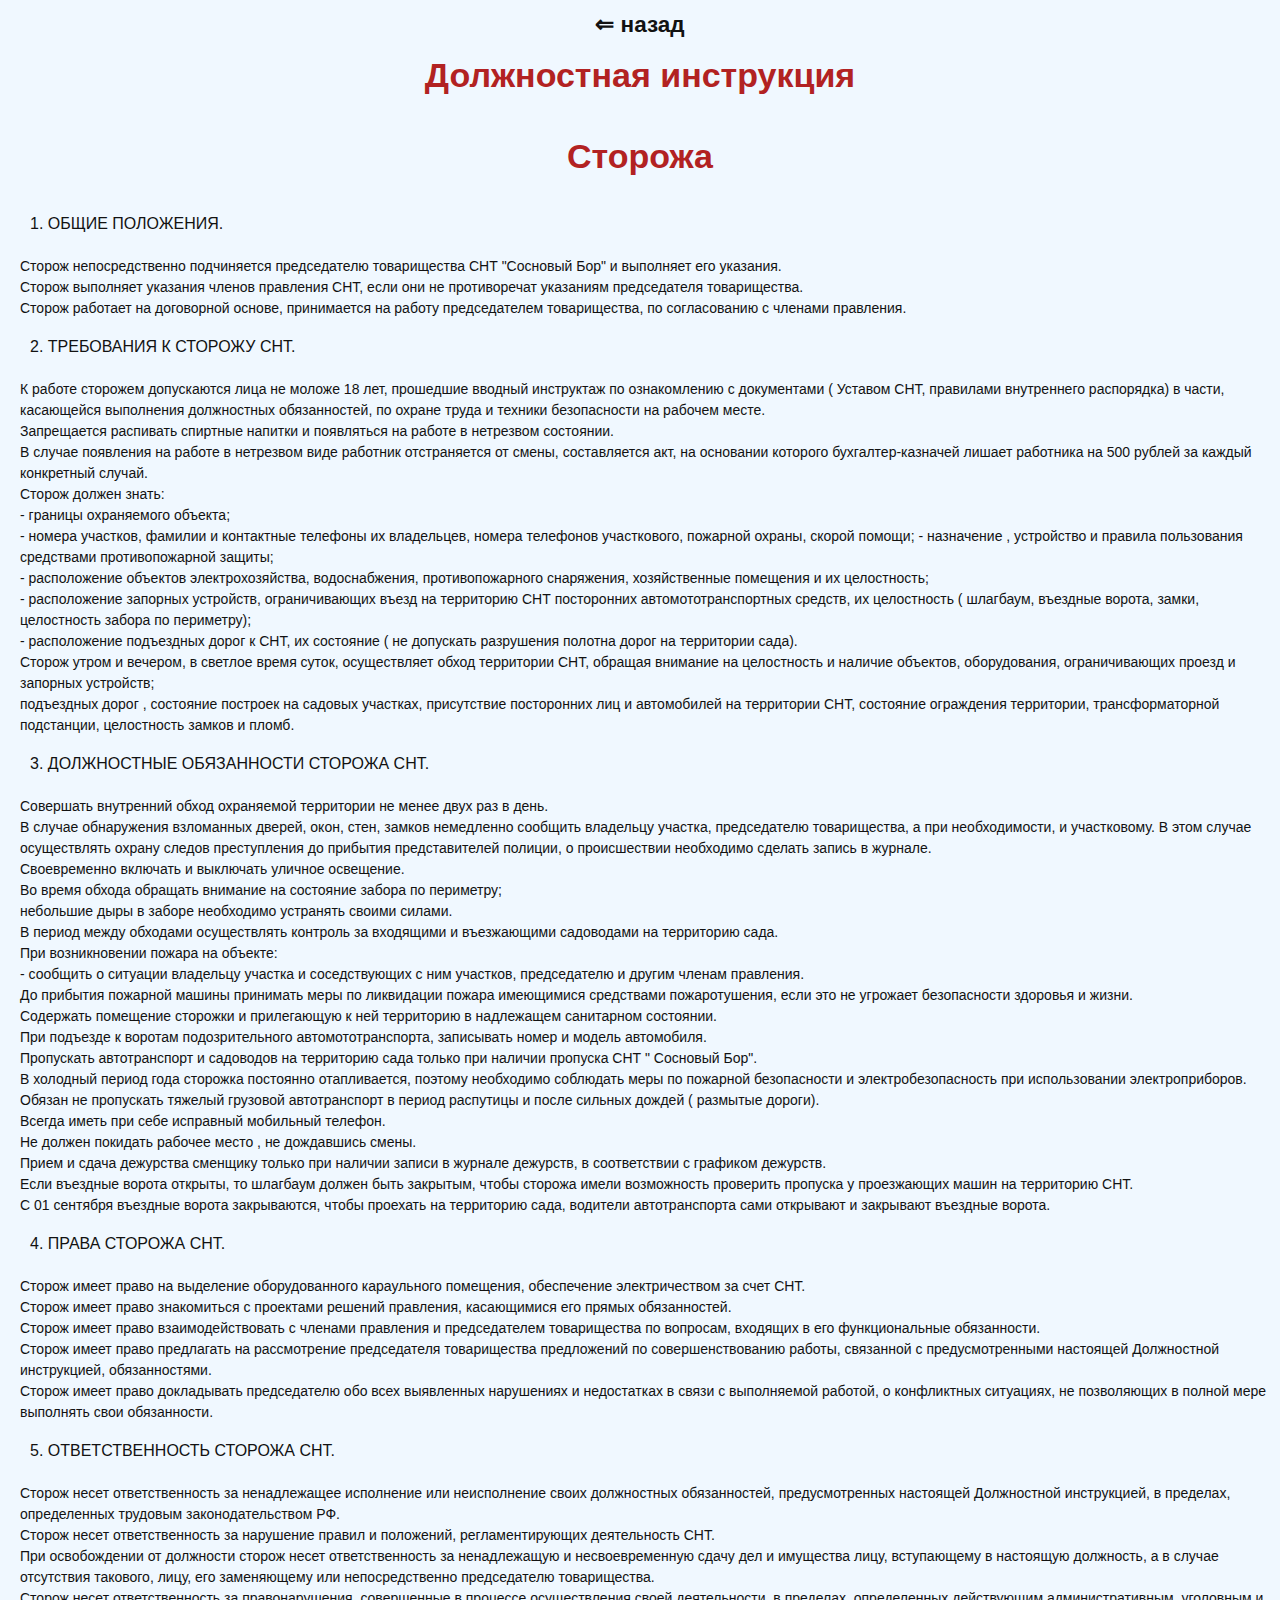
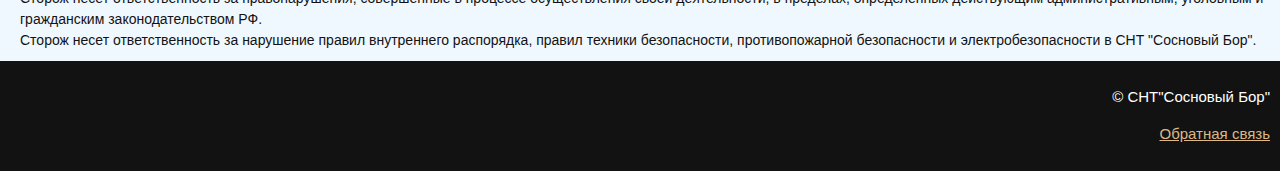
<file: index_watchman.html>
<!doctype html>
<html>
    <head>
        <meta charset="utf-8">
        <link rel="stylesheet" href="style.css">
        <title>Инструкции</title>
    </head>
    
    <body>
        <nav class="nav">
                <a class="nav-link" href="index_instruction.html"><h2>&lArr; назад</h2></a>
                
            </nav>
        <h1 class="title-instruction">Должностная инструкция</h1>
        
       <div> 
             <h1 class="title-instruction">Сторожа</h1>
        </div>
        <div class="text-content">
         <p class="p"> 1. ОБЩИЕ ПОЛОЖЕНИЯ.</p> 
            Сторож непосредственно подчиняется председателю товарищества СНТ "Сосновый Бор" и выполняет его указания.<br>  Сторож выполняет указания членов правления СНТ, если они не противоречат указаниям председателя товарищества.<br> Сторож работает на договорной основе, принимается на работу председателем товарищества, по согласованию с членами правления.

                                                                 <p class="p"> 2. ТРЕБОВАНИЯ К СТОРОЖУ СНТ.</p>
                К работе сторожем допускаются лица не моложе 18 лет, прошедшие вводный инструктаж по ознакомлению с документами (  Уставом СНТ, правилами внутреннего распорядка) в части, касающейся выполнения должностных обязанностей, по охране труда и техники безопасности на рабочем месте.<br>
                Запрещается распивать спиртные напитки и появляться на работе в нетрезвом состоянии.<br> В случае появления на работе в нетрезвом виде работник отстраняется от смены, составляется акт, на основании которого бухгалтер-казначей лишает работника на 500 рублей за каждый конкретный случай.<br>
                Сторож должен знать:<br>
                - границы охраняемого объекта;<br>
                - номера участков, фамилии и контактные телефоны их владельцев, номера телефонов участкового, пожарной охраны,  скорой помощи;
                - назначение , устройство и правила пользования средствами противопожарной защиты;<br>
                - расположение объектов электрохозяйства, водоснабжения, противопожарного снаряжения, хозяйственные помещения и их целостность;<br>
                - расположение запорных устройств, ограничивающих въезд на территорию СНТ посторонних
                 автомототранспортных средств, их целостность ( шлагбаум, въездные ворота, замки, целостность забора по периметру);<br>
                - расположение подъездных дорог к СНТ, их состояние ( не допускать разрушения полотна дорог на территории сада).<br>
                Сторож утром и вечером, в светлое время суток, осуществляет обход территории СНТ, обращая внимание на целостность и наличие объектов, оборудования, ограничивающих проезд и запорных устройств;<br> подъездных дорог , состояние построек на садовых участках, присутствие посторонних лиц и автомобилей на территории СНТ, состояние ограждения территории, трансформаторной подстанции, целостность замков и пломб.

                                                       <p class="p"> 3. ДОЛЖНОСТНЫЕ ОБЯЗАННОСТИ СТОРОЖА СНТ.</p>
                Совершать внутренний обход охраняемой территории не менее двух раз в день.<br> В случае обнаружения взломанных дверей, окон, стен, замков немедленно сообщить владельцу участка, председателю товарищества, а при необходимости, и участковому. В этом случае осуществлять охрану следов преступления до прибытия представителей полиции, о происшествии необходимо сделать запись в журнале.<br>
                Своевременно включать и выключать уличное освещение.<br>Во время обхода обращать внимание на состояние забора по периметру;<br> небольшие дыры в заборе необходимо устранять своими силами.<br>
                В период между обходами  осуществлять контроль за входящими и въезжающими садоводами
                на территорию сада.<br>
                При возникновении пожара на объекте:<br>
                - сообщить о ситуации владельцу участка и соседствующих с ним участков, председателю и другим членам правления.<br> До прибытия пожарной машины принимать меры по ликвидации пожара имеющимися средствами пожаротушения, если это не угрожает безопасности здоровья и жизни.<br>
                Содержать помещение сторожки и прилегающую к ней территорию в надлежащем санитарном состоянии.<br> При подъезде к воротам подозрительного автомототранспорта, записывать номер и модель автомобиля.<br> Пропускать автотранспорт и садоводов на территорию сада только при наличии пропуска СНТ " Сосновый Бор".<br>
                В холодный период года сторожка постоянно отапливается, поэтому необходимо соблюдать меры по пожарной безопасности и электробезопасность при использовании электроприборов.<br>
                Обязан не пропускать тяжелый грузовой автотранспорт в период распутицы и после сильных дождей ( размытые дороги).<br>
                Всегда иметь при себе исправный мобильный телефон.<br>
                Не должен покидать рабочее место , не дождавшись смены.<br>
                Прием и сдача дежурства сменщику только  при наличии записи в журнале дежурств, в соответствии с графиком дежурств.<br> Если въездные ворота открыты, то шлагбаум должен быть закрытым, чтобы сторожа имели возможность проверить пропуска у проезжающих машин на территорию СНТ.<br> С 01 сентября въездные ворота закрываются, чтобы проехать на территорию сада, водители автотранспорта сами открывают и закрывают въездные ворота.

                                                                <p class="p">4. ПРАВА СТОРОЖА СНТ.</p>
                Сторож имеет право на выделение оборудованного караульного помещения, обеспечение электричеством за счет СНТ.<br>
                Сторож имеет право знакомиться с проектами решений правления, касающимися его прямых обязанностей.<br>
                Сторож имеет право взаимодействовать с членами правления и председателем товарищества по вопросам, входящих в его функциональные обязанности.<br>
                Сторож имеет право предлагать на рассмотрение председателя товарищества предложений по совершенствованию работы, связанной с предусмотренными настоящей Должностной инструкцией, обязанностями.<br>
                Сторож имеет право докладывать председателю обо всех выявленных нарушениях и недостатках в связи с выполняемой работой, о конфликтных ситуациях, не позволяющих в полной мере выполнять свои обязанности.

                                                             <p class="p">5. ОТВЕТСТВЕННОСТЬ СТОРОЖА СНТ.</p>
                Сторож несет ответственность за ненадлежащее исполнение или неисполнение своих должностных обязанностей, предусмотренных настоящей Должностной инструкцией, в пределах, определенных трудовым законодательством РФ.<br>
                Сторож несет ответственность за нарушение правил и положений, регламентирующих деятельность СНТ.<br>
                При освобождении от должности сторож несет ответственность за ненадлежащую и несвоевременную сдачу дел и имущества лицу, вступающему в настоящую должность, а в случае отсутствия такового, лицу, его заменяющему или непосредственно председателю товарищества.<br>
                Сторож несет ответственность за правонарушения, совершенные в процессе осуществления своей деятельности, в пределах, определенных действующим административным, уголовным и гражданским законодательством РФ.<br>
                Сторож несет ответственность за нарушение правил внутреннего распорядка, правил техники безопасности, противопожарной безопасности и электробезопасности в СНТ "Сосновый Бор".
        </div>
        <div>
        <footer class="footer">
                <p>&copy; СНТ"Сосновый Бор"<p>
                 <a style="color: burlywood;" href="mailto:vitek74@list.ru">Обратная связь</a> 
            </footer>
        </div>
    </body>
</html>
</file>
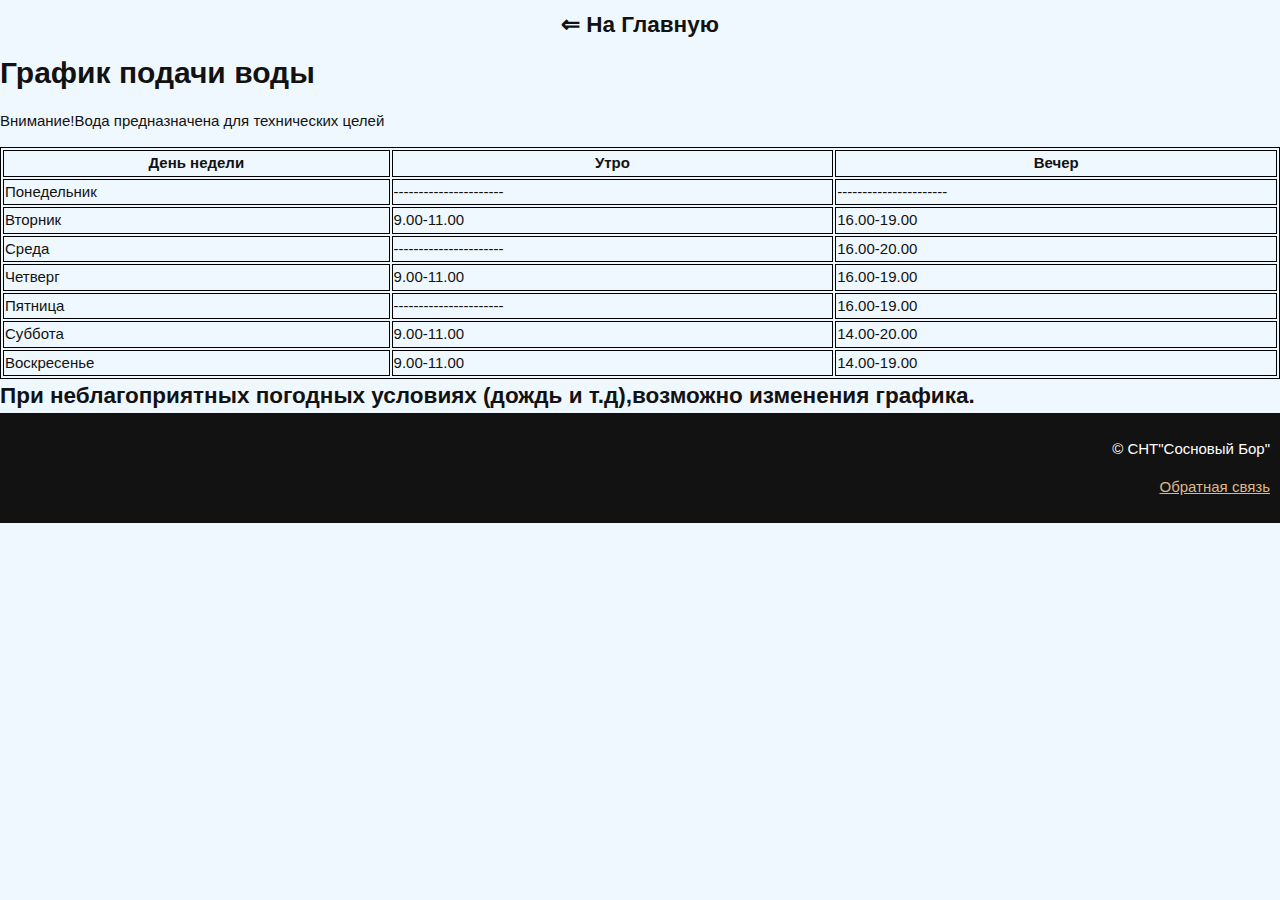
<file: index_water.html>
<!DOCTYPE html>
<html>
<head>
    <meta charset="utf-8">
        <link rel="stylesheet" href="style.css">
        <title>Рабочая версия</title>
<style>
table, th, td {
  border: 1px solid black;
}
</style>
</head>
<body>
 <nav class="nav">
                <a class="nav-link" href="index.html"><h2>&lArr; На Главную</h2></a>
                
            </nav>
 <div>   
<h1>График подачи воды</h1>

<p>Внимание!Вода предназначена для технических целей</p>
</div>
<table style="width:100%">
  <tr>
    <th>День недели</th>
    <th>Утро</th> 
    <th>Вечер</th>
  </tr>
  <tr>
    <td>Понедельник</td>
    <td>----------------------</td>
    <td>----------------------</td>
  </tr>
  <tr>
    <td>Вторник</td>
    <td>9.00-11.00</td>
    <td>16.00-19.00</td>
  </tr>
  <tr>
    <td>Среда</td>
    <td>----------------------</td>
    <td>16.00-20.00</td>
  </tr>
  <tr>
    <td>Четверг</td>
    <td>9.00-11.00</td>
    <td>16.00-19.00</td>
  </tr>
  <tr>
    <td>Пятница</td>
    <td>----------------------</td>
    <td>16.00-19.00</td>
  </tr>
  <tr>
    <td>Суббота</td>
    <td>9.00-11.00</td>
    <td>14.00-20.00</td>
  </tr>
  <tr>
    <td>Воскресенье</td>
    <td>9.00-11.00</td>
    <td>14.00-19.00</td>
  </tr>
</table>
    <div>
        <h2>При неблагоприятных погодных условиях (дождь и т.д),возможно изменения графика.</h2>
    </div>
<div>
        <footer class="footer">
                <p>&copy; СНТ"Сосновый Бор"<p>
                <a style="color: burlywood;" href="mailto:vitek74@list.ru">Обратная связь</a> 
            </footer>
        </div>
</body>
</html>
</file>
<file: style.css>
body {
    margin: 0;

    font-family: Arial, sans-serif;
    font-size: 15px;
    line-height: 1.5;
    color: #121212;

    background: #F0F8FF ;
}

*,
*:before,
*:after {
    box-sizing: border-box;
}

h1, h2, h3, h4, h5, h6 {
    margin: 0;
}
/*основное окно*/
.page {
    width: 1200px;
    margin: 20px auto;

    background-color: rgba(205, 227, 223, 0.93);
}

.container {
    display: flex;
}

.jpg{
    display: block;
    max-width: 100%;
    height: auto;
    margin-bottom: 20px;
}

/* Header */

.header {
    padding: 20px;

    background-color: #121212;
}

.header-title {
    margin: 0;

    font-size: 24px;
    color: #fff;
    text-align: center;
}

.header-subtitle {
    margin: 0;

    font-size: 16px;
    color: #56b6fb;
    text-align: center;
    font-weight: 400;
}


/* Nav */

.nav {
    display: flex;
    justify-content: center;
    text-align: center;
}

.nav-link {
    padding: 8px 12px;

    color: #121212;
    text-decoration: none;

    transition: background-color 0.2s linear;
}

.nav-link:hover {
    background-color: #eee;
}


/* Сontent */

.sad-jpg {
    border-radius: 10px;
    box-shadow: 0 3px 5px #a7a7a7;
    background-color: #222;
    opacity: 1;

    transition: opacity 0.2s linear;
}

.sad-jpg:hover {
    opacity: 1;
}

.content {
    width: 800px;
    padding: 0 20px;
}

.content-title {
    margin: 0 0 15px;

    font-size: 24px;
    color: #ce2929;
}

.content-text {
    margin-bottom: 20px;
}

.read-more {
    color: #1d7abe;
    text-decoration: none;
    
    
}

.read-more:hover {
    text-decoration: underline;
}

/* Sidebar боковое окно */

.sidebar {
    width: 300px;
    padding: 10px;
    background-color: rgba(205, 227, 223, 0.93);
}
/*оглавление*/
.sidebar-title {
    margin-bottom: 20px;
    font-size: 16px;
    color: #e02525;
}
/*картинка*/
.sidebar-img {
    background: linear-gradient(to top, #fff, #eee);
    
}
/*текст*/
.sidebar-text {
    font-size: 17px;
}

/* Article основное окно */
/*общие папаметры*/
.article {
    margin-bottom: 20px;
    padding-bottom: 20px;

    border-bottom: 1px solid #ccc;
}

.article-title {
    margin: 0 0 5px;

    font-size: 18px;
    color: #0d448e;
}

.article-title a {
    color: inherit;
    text-decoration: none;
}

.article-title a:hover {
    text-decoration: underline;
}

.article-date {
    display: block;
    font-size: 12px;
    color: #a4a4a4;
}


/* Footer подвал */
.footer {
    padding: 10px;

    background-color: #121212;

    color: #fff;
    text-align: right;


}

/*Таблица должников*/

    
.table{
    width: 100%;
    border: 1px dashed #aaaaaa;
    border-collapse: collapse;
}

.table th{
    padding: 5px 10px;
    text-align: left;
    color: #FFDEAD;
    border: 1px dashed #aaaaaa;
}

.table td{
    padding: 5px 10px;
    border: 1px dashed #aaaaaa;
}
/*раскраска таблицы*/
.table tbody tr:nth-child(even){
    background-color: #008080;
    color: antiquewhite;
}

/*Правление*/
.article-dd{
    font-size: 30px;
    text-shadow: 2px 2px;
}

.article-dt{
    color: darkred;
    font-size: 20px;
    text-shadow: 1px 1px;
}

.article-info{
    
}

/*Инструкциии*/

.title-instruction{
    margin: 0;

    font-size: 34px;
    color: #B22222;
    text-align: center;
    margin-bottom: 30px;
}

.text-indent{
    text-align: center;
    
     font-family: "Times New Roman", Times, serif;
}

.p{
   font-size: 16px; 
   margin-left: 10px;
   margin-bottom: 20px; 
}

.text-content{
    font-size: 14px; 
    margin-bottom: 10px; 
    margin-left: 20px;
    font-family: sans-serif;
}
</file>
